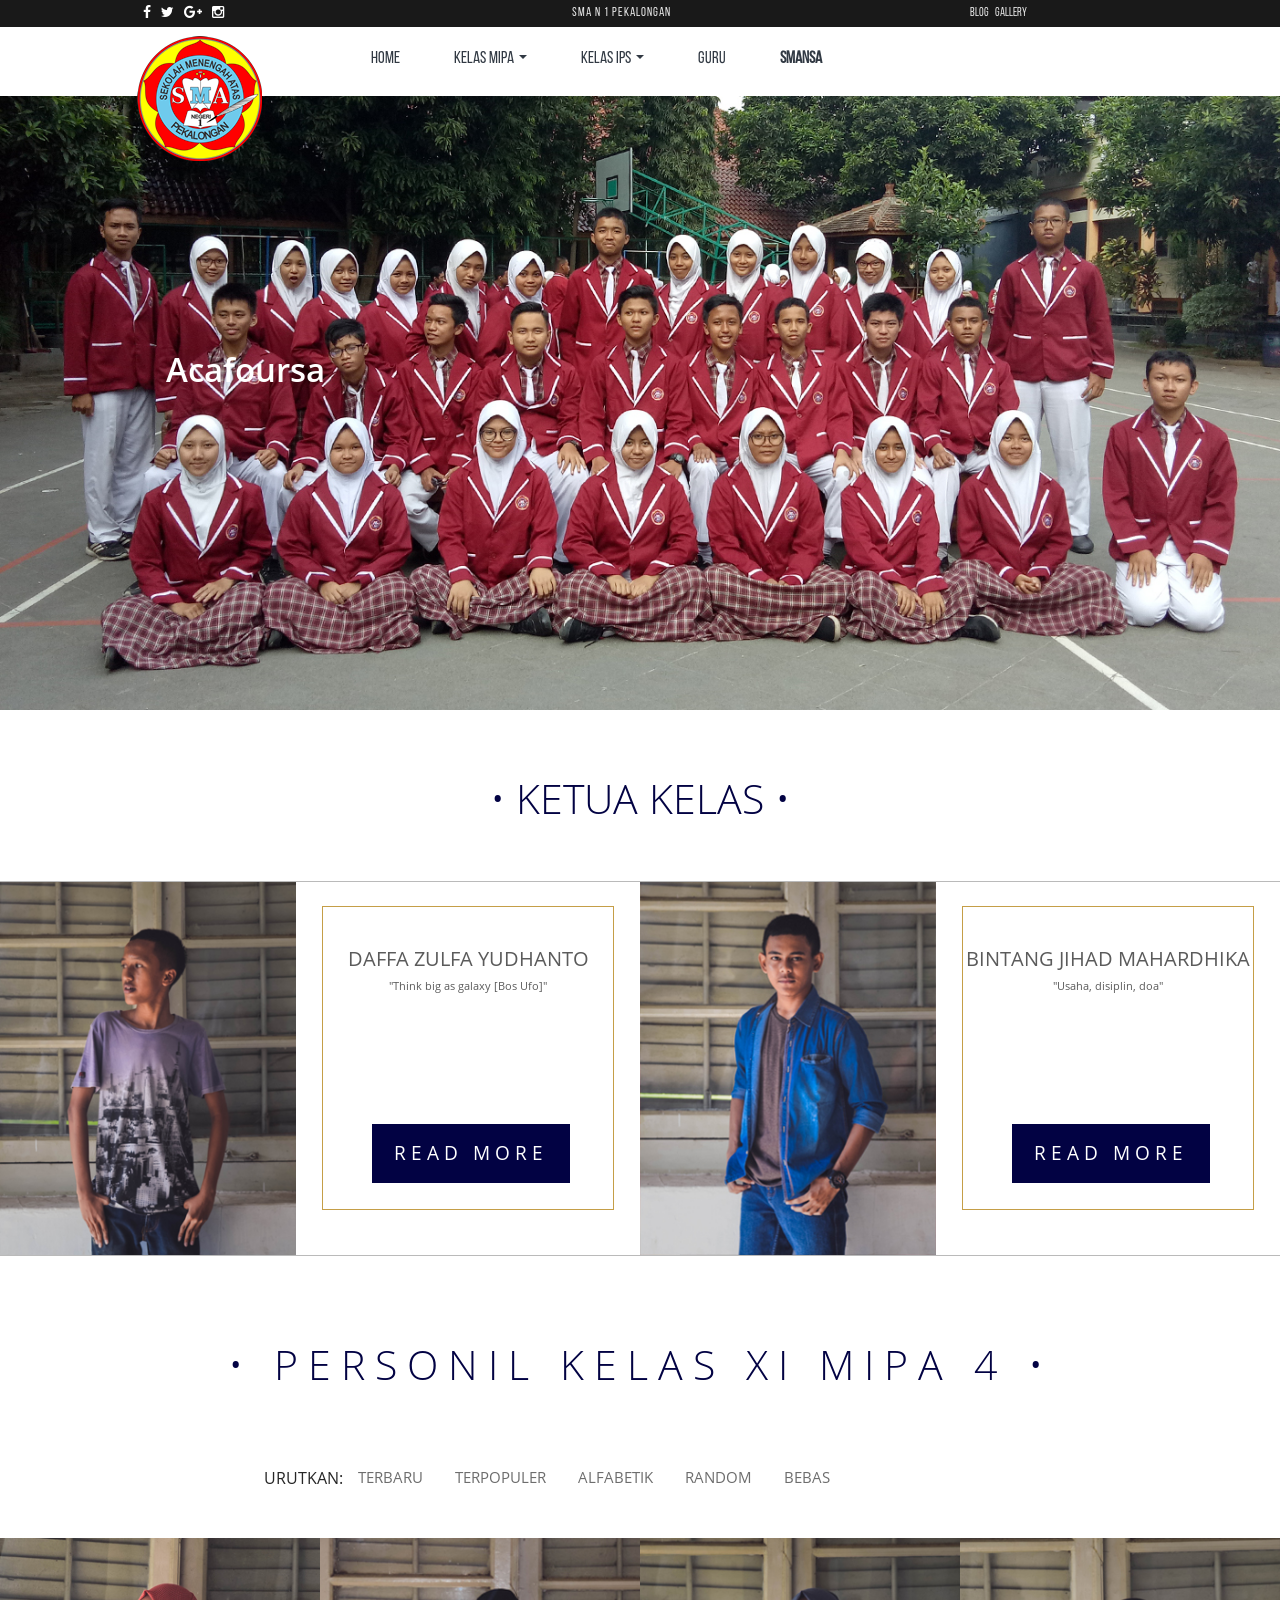
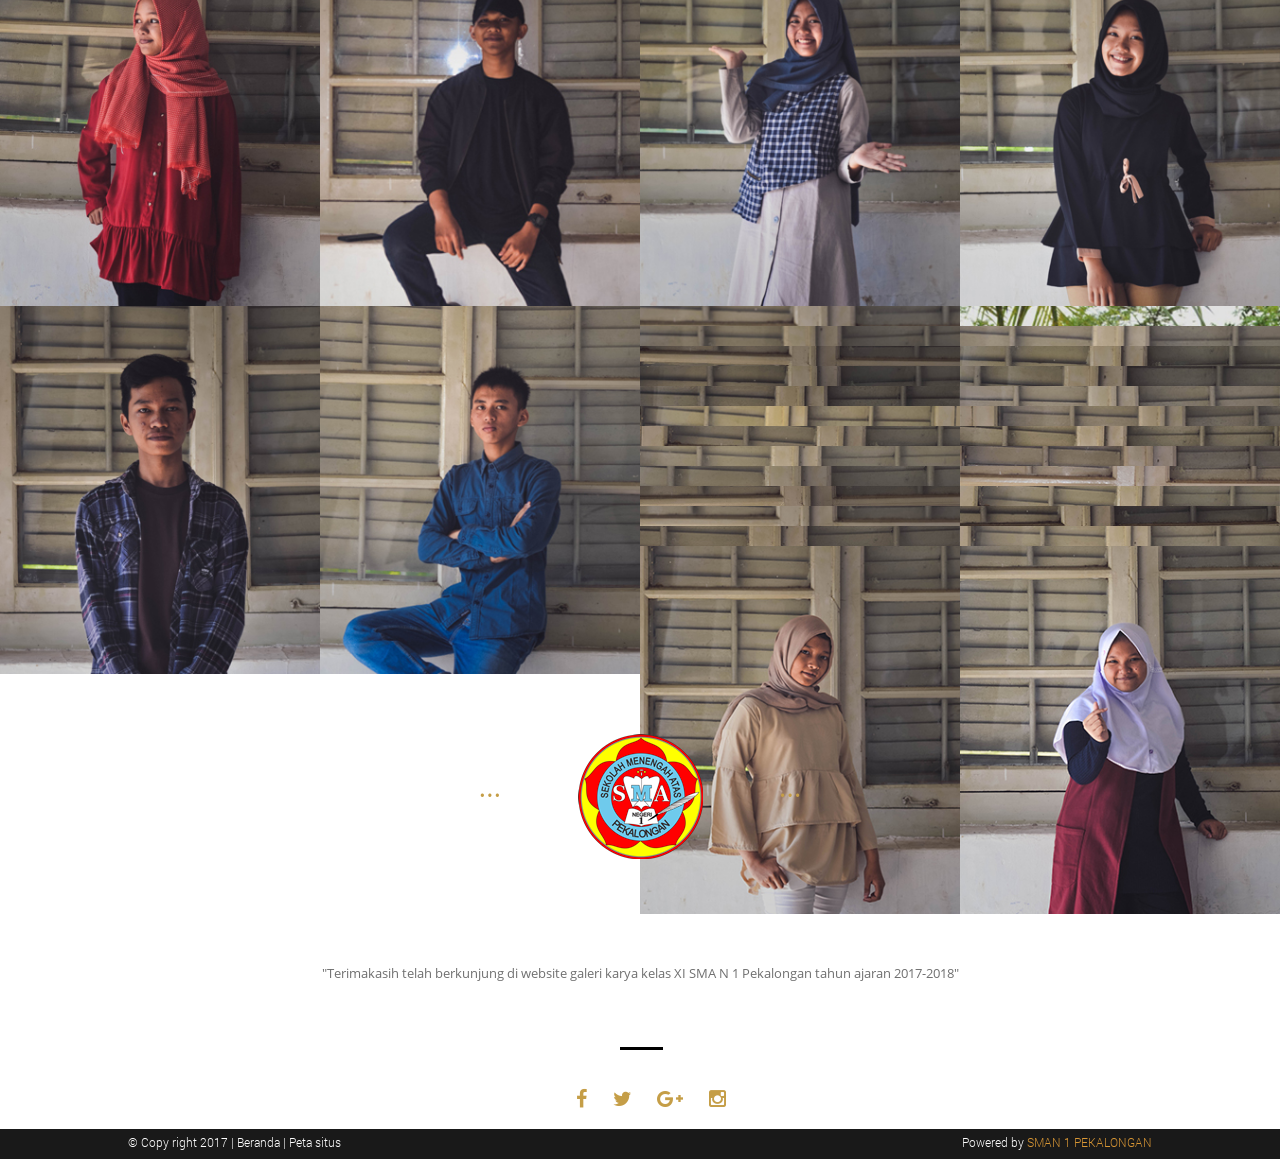
<file: index.html>
<!doctype html>
<html>
<head>
	<meta charset="UTF-8">
	<title>Kelas XI Tahun Ajaran 2017-2018</title>
	<meta name="description" content="Scarica gratis il nostro Template HTML/CSS GARAGE. Se avete bisogno di un design per il vostro sito web GARAGE può fare per voi. Web Domus Italia">
	<meta name="author" content="Web Domus Italia">
	<meta http-equiv="X-UA-Compatible" content="IE=edge,chrome=1">
	<meta name="viewport" content="width=device-width, initial-scale=1.0">
	<link rel="stylesheet" type="text/css" href="source/bootstrap-3.3.6-dist/css/bootstrap.css">
	<link rel="stylesheet" type="text/css" href="source/font-awesome-4.5.0/css/font-awesome.css">
	<link rel="stylesheet" type="text/css" href="style/slider.css">
	<link rel="stylesheet" type="text/css" href="style/mystyle.css">
</head>
<body>
<!-- Header -->
<div class="allcontain">
	<div class="header">
			<ul class="socialicon">
				<li><a href="http://fb.com/SMAN1PEKALONGAN"><i class="fa fa-facebook"></i></a></li>
				<li><a href="http://twitter.com/sma1pekalongan"><i class="fa fa-twitter"></i></a></li>
				<li><a href="https://plus.google.com/118316240123900921011"><i class="fa fa-google-plus"></i></a></li>
				<li><a href="http://instagram.com/sma1pekalongan"><i class="fa fa-instagram"></i></a></li>
			</ul>
			<ul class="givusacall">
				<li>SMA N 1 PEKALONGAN </li>
			</ul>
			<ul class="logreg">
				<li><a href="http://web.isengrapher.com">Blog </a> </li>
				<li><a href="http://gallery.isengrapher.com"><span class="gallery">Gallery</span></a></li>
			</ul>
	</div>
	<!-- Navbar Up -->
	<nav class="topnavbar navbar-default topnav">
		<div class="container">
			<div class="navbar-header">
				<button type="button" class="navbar-toggle collapsed toggle-costume" data-toggle="collapse" data-target="#upmenu" aria-expanded="false">
					<span class="sr-only"> Toggle navigaion</span>
					<span class="icon-bar"></span>
					<span class="icon-bar"></span>
					<span class="icon-bar"></span>
				</button>
				<a class="navbar-brand logo" href="#"><img src="image/logo1.png" alt="logo"></a>
			</div>	 
		</div>
		<div class="collapse navbar-collapse" id="upmenu">
			<ul class="nav navbar-nav" id="navbarontop">
				<li class="active"><a href="#">HOME</a> </li>
				<li class="dropdown">
					<a href="#" class="dropdown-toggle"	data-toggle="dropdown" role="button" aria-haspopup="true" aria-expanded="false">KELAS MIPA <span class="caret"></span></a>
					<ul class="dropdown-menu dropdowncostume">
						<li><a href="a1.html">XI MIPA 1</a></li>
						<li><a href="a2.html">XI MIPA 2</a></li>
						<li><a href="a3.html">XI MIPA 3</a></li>
						<li><a href="a4.html">XI MIPA 4</a></li>
						<li><a href="a5.html">XI MIPA 5</a></li>
						<li><a href="a6.html">XI MIPA 6</a></li>
						<li><a href="a7.html">XI MIPA 7</a></li>
					</ul>
				</li>
				<li class="dropdown">
						<a href="#" class="dropdown-toggle" data-toggle="dropdown" role="button" aria-haspopup="true" aria-expanded="false">KELAS IPS <span class="caret"></span></a>
						<ul class="dropdown-menu dropdowncostume">
							<li><a href="s1.html">XI IPS 1</a></li>
							<li><a href="s2.html">XI IPS 2</a></li>
						
						</ul>
				</li>
				<li>
					<a href="http://sma1pekalongan.sch.id/guru">GURU</a>
 
				</li>
				<li>
				<a href="http://sma1pekalongan.sch.id"><b>SMANSA</b></a>
				</li>
			</ul>
		</div>
	</nav>
</div>
<!--_______________________________________ Carousel__________________________________ -->
<!-- UNTUK MENGUBAH FOTO SLIDESHOW GUNAKAN FOTO LANDSCAPE DENGAN UKURAN 1403x672 pixel -->

<div class="allcontain">
	<div id="carousel-up" class="carousel slide" data-ride="carousel">
		<div class="carousel-inner " role="listbox">
			<div class="item active">
			   <!-- <video width="1450" height="672" autoplay><source src="image/ex.mp4" type="video/mp4">-->
				<img src="image/gambar1.jpg" alt="gambar">
				<div class="carousel-caption">
					<h2 style="color:white;"> Acafoursa </h2><!-- UNTUK MENGUBAH FOTO SLIDESHOW GUNAKAN FOTO LANDSCAPE DENGAN UKURAN 1403x672 pixel -->
					<p>   <br>
						</p>
				</div>
			 </div>
			 <div class="item">
				<img src="image/gambar2.jpg" alt="gambar">
				<div class="carousel-caption">
					<h2  style="color:white;"> Unity in Diversity </h2><!-- UNTUK MENGUBAH FOTO SLIDESHOW GUNAKAN FOTO LANDSCAPE DENGAN UKURAN 1403x672 pixel -->
						<p> <br>
						</p>
				</div>
			 </div>

<!-- UNTUK MENAMBAHKAN FOTO SLIDE SHOW BIAR LEBIH DARI 3 FOTO COPY PASTE DARI KODE INI SAMPAI KODE PEMBATAS  -->
			 <div class="item">
				<img src="image/gambar3.jpg" alt="gambar">
				<div class="carousel-caption">
					<h2  style="color:black;"> </h2><!-- UNTUK MENGUBAH FOTO SLIDESHOW GUNAKAN FOTO LANDSCAPE DENGAN UKURAN 1403x672 pixel -->
					<p> <br>
						  </p>
				</div>
			 </div>
			 <div class="item">
				<img src="image/gambar4.jpg" alt="gambar">
				<div class="carousel-caption">
					<h2  style="color:black;"> </h2><!-- UNTUK MENGUBAH FOTO SLIDESHOW GUNAKAN FOTO LANDSCAPE DENGAN UKURAN 1403x672 pixel -->
					<p> <br>
						  </p>
				</div>
			 </div>
<!-- INI KODE PEMBATASNYA -->



		</div>
		
	</div>
</div>
<!-- ____________________Featured Section ______________________________--> 
<div class="allcontain">
	<div class="feturedsection">
		<h1 class="text-center">&bullet; KETUA KELAS &bullet;</h1>
	</div>
	<div class="feturedimage">
		<div class="row firstrow">
			<div class="col-lg-6 costumcol colborder1">
				<div class="row costumrow">
					<div class="col-xs-12 col-sm-6 col-md-6 col-lg-6 img1colon">
						<img src="xia4/ketua.png" alt="siswa"> <!-- FOTO SISWA --> <!-- FOTO SISWA -->
					</div>
					<div class="col-xs-12 col-sm-6 col-md-6 col-lg-6 txt1colon ">
						<div class="featurecontant">
							<h1>DAFFA ZULFA YUDHANTO</h1>
							<p>"Think big as galaxy [Bos Ufo]"</p>
							<BR><BR><BR><BR><BR><!--SOSMED KETUA KELAS -->
			 				<div class="bottomsocial1" align="center">
								<a href="#"><i class="fa fa-facebook"></i></a>
								<a href="http://twitter.com/Bosufo30"><i class="fa fa-twitter"></i></a>
								<a href="https://plus.google.com/113058833626562776869"><i class="fa fa-google-plus"></i></a>
								<a href="#"><i class="fa fa-instagram"></i></a>
							</div>
			 				<button id="btnRM" onclick="window.location.href='http://bosufo.000webhostapp.com'">READ MORE</a></button><!-- ganti tulisan isengrapher.com dengan link kalian dengan diawali HTTP:// -->
			 				
						</div>
					</div>
				</div>
			</div>
			<div class="col-lg-6 costumcol colborder2">
				<div class="row costumrow">
					<div class="col-xs-12 col-sm-6 col-md-6 col-lg-6 img2colon">
						<img src="xia4/wakil.jpg" alt="siswa"> <!-- FOTO SISWA -->
					</div>
					<div class="col-xs-12 col-sm-6 col-md-6 col-lg-6 txt1colon ">
						<div class="featurecontant">
							<h1>BINTANG JIHAD MAHARDHIKA</h1>
							<p>"Usaha, disiplin, doa"</p>
							<BR><BR><BR><BR><BR><!--SOSMED KETUA KELAS -->
			 				<div class="bottomsocial1" align="center">
								<a href="#"><i class="fa fa-facebook"></i></a>
								<a href="#"><i class="fa fa-twitter"></i></a>
								<a href="#"><i class="fa fa-google-plus"></i></a>
								<a href="http://www.instagram.com/bintangjihad"><i class="fa fa-instagram"></i></a>
							</div>
			 				<button id="btnRM" onclick="window.location.href='http://bintangjihad.000webhostapp.com'">READ MORE</a></button><!-- ganti tulisan isengrapher.com dengan link kalian dengan diawali  -->
			 				</div>
						</div>
					</div>
				</div>
			</div>
		</div>
	</div>
<!-- ________________________LATEST CARS SECTION _______________________-->
<div class="latestcars" align="center">
	<h1 class="text-center">&bullet; PERSONIL KELAS XI MIPA 4  &bullet;</h1>
	<ul class="nav nav-tabs navbar-left latest-navleft">
		<li role="presentation" class="li-sortby"><span class="sortby">URUTKAN: </span></li>
		<li data-filter=".RECENT" role="presentation"><a href="#mostrecent" class="prcBtnR">TERBARU </a></li>
		<li data-filter=".POPULAR" role="presentation"><a href="#mostpopular" class="prcBtnR">TERPOPULER </a></li>
		<li  role="presentation"><a href="#" class="alphSort">ALFABETIK</a></li>
		<li data-filter=".HPRICE" role="presentation"><a href="#" class="prcBtnH">RANDOM</a></li>
		<li data-filter=".LPRICE" role="presentation"><a href="#" class="prcBtnL">BEBAS</a></li>
		<li id="hideonmobile">
	</ul>
</div>
<br>
<br>
<!-- ________________________Latest Cars Image Thumbnail________________-->
	<div class="grid">
		<div class="row">

<!-- +++++++++ BATAS ATAS DATAS SISWA PERKELAS ++++++++++ -->


<!-- batas masing-masing data siswa -->

			<div class="col-xs-12 col-sm-6 col-md-4 col-lg-3">
				<div class="txthover">
					<img src="xia4/1.jpg" alt="siswa"> <!-- FOTO SISWA --> <!-- FOTO SISWA -->
						<div class="txtcontent">

							<div class="stars">
								<div class="glyphicon glyphicon-star"></div>
								<div class="glyphicon glyphicon-star"></div>
								<div class="glyphicon glyphicon-star"></div>
							</div>
							<div class="simpletxt">
								<h3 class="name">Adiyani Risqi Setiarini</h3>
								<p>"Tertawalah maka seluruh dunia akan ikut tertawa bersamamu. Jangan bersedih, karena kamu hanya akan bersedih sendirian" </p>
	 							<div class="bottomsocial" align="center">
								<a href="http://www.facebook.com/adiyanilove"><i class="fa fa-facebook"></i></a>
								<a href="#"><i class="fa fa-twitter"></i></a>
								<a href="#"><i class="fa fa-google-plus"></i></a>
								<a href="https://www.instagram.com/adiyani_risqi"><i class="fa fa-instagram"></i></a>
							</div>
	 							<button  onclick="window.location.href='http://adiyanirsq.000webhostapp.com'">WEBSITE</button><br> <!-- ganti link edus.web.id dengan link website kalian -->
	 							<p>Klik tombol di atas untuk selengkapnya</p>
							</div>
							<div class="stars2">
								<div class="glyphicon glyphicon-star"></div>
								<div class="glyphicon glyphicon-star"></div>
								<div class="glyphicon glyphicon-star"></div>
							</div>
						</div>
				</div>	 
			</div>
<!-- batas masing-masing data siswa -->

<!-- batas masing-masing data siswa -->

			<div class="col-xs-12 col-sm-6 col-md-4 col-lg-3">
				<div class="txthover">
					<img src="xia4/2.jpg" alt="siswa"> <!-- FOTO SISWA --> <!-- FOTO SISWA -->
						<div class="txtcontent">
							<div class="stars">
								<div class="glyphicon glyphicon-star"></div>
								<div class="glyphicon glyphicon-star"></div>
								<div class="glyphicon glyphicon-star"></div>
							</div>
							<div class="simpletxt">
								<h3 class="name">Adji Nurmuhammad Yuzak</h3>
								<p>"Akulah cinta, kalian semua mencari cinta. ecie" </p>
	 							<div class="bottomsocial" align="center">
								<a href="https://www.facebook.com/adji.yuzak"><i class="fa fa-facebook"></i></a>
								<a href="#"><i class="fa fa-twitter"></i></a>
								<a href="#"><i class="fa fa-google-plus"></i></a>
								<a href="https://www.instagram.com/adji.yzk/"><i class="fa fa-instagram"></i></a>
							</div>
	 							<button  onclick="window.location.href='http://yuzakadj.000webhostapp.com'">WEBSITE</button><br> <!-- ganti link edus.web.id dengan link website kalian -->
	 							<p>Klik tombol di atas untuk selengkapnya</p>
							</div>
							<div class="stars2">
								<div class="glyphicon glyphicon-star"></div>
								<div class="glyphicon glyphicon-star"></div>
								<div class="glyphicon glyphicon-star"></div>
							</div>
						</div>
				</div>	 
			</div>
<!-- batas masing-masing data siswa -->

<!-- batas masing-masing data siswa -->

			<div class="col-xs-12 col-sm-6 col-md-4 col-lg-3">
				<div class="txthover">
					<img src="xia4/3.jpg" alt="siswa"> <!-- FOTO SISWA --> <!-- FOTO SISWA -->
						<div class="txtcontent">
							<div class="stars">
								<div class="glyphicon glyphicon-star"></div>
								<div class="glyphicon glyphicon-star"></div>
								<div class="glyphicon glyphicon-star"></div>
							</div>
							<div class="simpletxt">
								<h3 class="name">Alya Zahratul Anas</h3>
								<p>"Hidup bukan tentang mendapatkan apa yang kamu inginkan, tapi tentang menghargai apa yang kamu miliki, dan sabar menanti apa yang akan menghampiri" </p>
	 							<div class="bottomsocial" align="center">
								<a href="#"><i class="fa fa-facebook"></i></a>
								<a href="#"><i class="fa fa-twitter"></i></a>
								<a href="#"><i class="fa fa-google-plus"></i></a>
								<a href="https://www.instagram.com/alya_zahnas/"><i class="fa fa-instagram"></i></a>
							</div>
	 							<button  onclick="window.location.href='http://inginpuitis.000webhostapp.com'">WEBSITE</button><br> <!-- ganti link edus.web.id dengan link website kalian -->
	 							<p>Klik tombol di atas untuk selengkapnya</p>
							</div>
							<div class="stars2">
								<div class="glyphicon glyphicon-star"></div>
								<div class="glyphicon glyphicon-star"></div>
								<div class="glyphicon glyphicon-star"></div>
							</div>
						</div>
				</div>	 
			</div>
<!-- batas masing-masing data siswa -->

<!-- batas masing-masing data siswa -->

			<div class="col-xs-12 col-sm-6 col-md-4 col-lg-3">
				<div class="txthover">
					<img src="xia4/4.jpg" alt="siswa"> <!-- FOTO SISWA --> <!-- FOTO SISWA -->
						<div class="txtcontent">
							<div class="stars">
								<div class="glyphicon glyphicon-star"></div>
								<div class="glyphicon glyphicon-star"></div>
								<div class="glyphicon glyphicon-star"></div>
							</div>
							<div class="simpletxt">
								<h3 class="name">Anisa Rahmawati</h3>
								<p>"Bukan kesulitan yang membuat kita takut, tapi ketakutan yang membuat kita sulit, karena itu jangan pernah mencoba untuk menyerah, dan jangan pernah menyerah untuk mencoba" </p>
	 							<div class="bottomsocial" align="center">
								<a href="https://web.facebook.com/anxsa.erh"><i class="fa fa-facebook"></i></a>
								<a href="https://twitter.com/anisagrd"><i class="fa fa-twitter"></i></a>
								<a href="https://plus.google.com/u/0/115709669985382370037"><i class="fa fa-google-plus"></i></a>
								<a href="https://www.instagram.com/anisa.grd/"><i class="fa fa-instagram"></i></a>
							</div>
	 							<button  onclick="window.location.href='http://anisagrd.000webhostapp.com'">WEBSITE</button><br> <!-- ganti link edus.web.id dengan link website kalian -->
	 							<p>Klik tombol di atas untuk selengkapnya</p>
							</div>
							<div class="stars2">
								<div class="glyphicon glyphicon-star"></div>
								<div class="glyphicon glyphicon-star"></div>
								<div class="glyphicon glyphicon-star"></div>
							</div>
						</div>
				</div>	 
			</div>
<!-- batas masing-masing data siswa -->

<!-- batas masing-masing data siswa -->

			<div class="col-xs-12 col-sm-6 col-md-4 col-lg-3">
				<div class="txthover">
					<img src="xia4/5.jpg" alt="siswa"> <!-- FOTO SISWA --> <!-- FOTO SISWA -->
						<div class="txtcontent">
							<div class="stars">
								<div class="glyphicon glyphicon-star"></div>
								<div class="glyphicon glyphicon-star"></div>
								<div class="glyphicon glyphicon-star"></div>
							</div>
							<div class="simpletxt">
								<h3 class="name">Aprilia Ogi Damara</h3>
								<p>" ... And He is with you wherever you are [57:4]" </p>
	 							<div class="bottomsocial" align="center">
								<a href="#"><i class="fa fa-facebook"></i></a>
								<a href="#"><i class="fa fa-twitter"></i></a>
								<a href="#"><i class="fa fa-google-plus"></i></a>
								<a href="https://instagram.com/Ogi_damara"><i class="fa fa-instagram"></i></a>
							</div>
	 							<button  onclick="window.location.href='http://ogidamara.000webhostapp.com'">WEBSITE</button><br> <!-- ganti link edus.web.id dengan link website kalian -->
	 							<p>Klik tombol di atas untuk selengkapnya</p>
							</div>
							<div class="stars2">
								<div class="glyphicon glyphicon-star"></div>
								<div class="glyphicon glyphicon-star"></div>
								<div class="glyphicon glyphicon-star"></div>
							</div>
						</div>
				</div>	 
			</div>
<!-- batas masing-masing data siswa -->

<!-- batas masing-masing data siswa -->

			<div class="col-xs-12 col-sm-6 col-md-4 col-lg-3">
				<div class="txthover">
					<img src="xia4/6.jpg" alt="siswa"> <!-- FOTO SISWA --> <!-- FOTO SISWA -->
						<div class="txtcontent">
							<div class="stars">
								<div class="glyphicon glyphicon-star"></div>
								<div class="glyphicon glyphicon-star"></div>
								<div class="glyphicon glyphicon-star"></div>
							</div>
							<div class="simpletxt">
								<h3 class="name">Bima Laksana</h3>
								<p>"Bersama kesulitan ada kemudahan" </p>
	 							<div class="bottomsocial" align="center">
								<a href="https://web.facebook.com/hiu.biru.10"><i class="fa fa-facebook"></i></a>
								<a href="#"><i class="fa fa-twitter"></i></a>
								<a href="#"><i class="fa fa-google-plus"></i></a>
								<a href="https://www.instagram.com/1laksana9/"><i class="fa fa-instagram"></i></a>
							</div>
	 							<button  onclick="window.location.href='http://laksanabima19.000webhostapp.com/index.html'">WEBSITE</button><br> <!-- ganti link edus.web.id dengan link website kalian -->
	 							<p>Klik tombol di atas untuk selengkapnya</p>
							</div>
							<div class="stars2">
								<div class="glyphicon glyphicon-star"></div>
								<div class="glyphicon glyphicon-star"></div>
								<div class="glyphicon glyphicon-star"></div>
							</div>
						</div>
				</div>	 
			</div>
<!-- batas masing-masing data siswa -->

<!-- batas masing-masing data siswa -->

			<div class="col-xs-12 col-sm-6 col-md-4 col-lg-3">
				<div class="txthover">
					<img src="xia4/7.png" alt="siswa"> <!-- FOTO SISWA --> <!-- FOTO SISWA -->
						<div class="txtcontent">
							<div class="stars">
								<div class="glyphicon glyphicon-star"></div>
								<div class="glyphicon glyphicon-star"></div>
								<div class="glyphicon glyphicon-star"></div>
							</div>
							<div class="simpletxt">
								<h3 class="name">Bintang Jihad Mahardhika</h3>
								<p>"Usaha, disiplin, doa" </p>
	 							<div class="bottomsocial" align="center">
								<a href="#"><i class="fa fa-facebook"></i></a>
								<a href="#"><i class="fa fa-twitter"></i></a>
								<a href="#"><i class="fa fa-google-plus"></i></a>
								<a href="http://instagram.com/bintangjihad"><i class="fa fa-instagram"></i></a>
							</div>
	 							<button  onclick="window.location.href='http://bintangjihad.000webhostapp.com'">WEBSITE</button><br> <!-- ganti link edus.web.id dengan link website kalian -->
	 							<p>Klik tombol di atas untuk selengkapnya</p>
							</div>
							<div class="stars2">
								<div class="glyphicon glyphicon-star"></div>
								<div class="glyphicon glyphicon-star"></div>
								<div class="glyphicon glyphicon-star"></div>
							</div>
						</div>
				</div>	 
			</div>
<!-- batas masing-masing data siswa -->

<!-- batas masing-masing data siswa -->

			<div class="col-xs-12 col-sm-6 col-md-4 col-lg-3">
				<div class="txthover">
					<img src="xia4/8.jpg" alt="siswa"> <!-- FOTO SISWA --> <!-- FOTO SISWA -->
						<div class="txtcontent">
							<div class="stars">
								<div class="glyphicon glyphicon-star"></div>
								<div class="glyphicon glyphicon-star"></div>
								<div class="glyphicon glyphicon-star"></div>
							</div>
							<div class="simpletxt">
								<h3 class="name">Brillian Ravi Alvriano</h3>
								<p>"Hidup butuh proses" </p>
	 							<div class="bottomsocial" align="center">
								<a href="#"><i class="fa fa-facebook"></i></a>
								<a href="#"><i class="fa fa-twitter"></i></a>
								<a href="#"><i class="fa fa-google-plus"></i></a>
								<a href="https://instagram.com/brillianravi"><i class="fa fa-instagram"></i></a>
							</div>
	 							<button  onclick="window.location.href='http://brillianravi09.000webhostapp.com'">WEBSITE</button><br> <!-- ganti link edus.web.id dengan link website kalian -->
	 							<p>Klik tombol di atas untuk selengkapnya</p>
							</div>
							<div class="stars2">
								<div class="glyphicon glyphicon-star"></div>
								<div class="glyphicon glyphicon-star"></div>
								<div class="glyphicon glyphicon-star"></div>
							</div>
						</div>
				</div>	 
			</div>
<!-- batas masing-masing data siswa -->

<!-- batas masing-masing data siswa -->

			<div class="col-xs-12 col-sm-6 col-md-4 col-lg-3">
				<div class="txthover">
					<img src="xia4/9.jpg" alt="siswa"> <!-- FOTO SISWA --> <!-- FOTO SISWA -->
						<div class="txtcontent">
							<div class="stars">
								<div class="glyphicon glyphicon-star"></div>
								<div class="glyphicon glyphicon-star"></div>
								<div class="glyphicon glyphicon-star"></div>
							</div>
							<div class="simpletxt">
								<h3 class="name">Daffa Zulfa Yudhanto</h3>
								<p>"Think big as galaxy [Bos Ufo]" </p>
	 							<div class="bottomsocial" align="center">
								<a href="#"><i class="fa fa-facebook"></i></a>
								<a href="http://twitter.com/Bosufo30"><i class="fa fa-twitter"></i></a>
								<a href="https://plus.google.com/113058833626562776869"><i class="fa fa-google-plus"></i></a>
								<a href="#"><i class="fa fa-instagram"></i></a>
							</div>
	 							<button  onclick="window.location.href='http://bosufo.000webhostapp.com'">WEBSITE</button><br> <!-- ganti link edus.web.id dengan link website kalian -->
	 							<p>Klik tombol di atas untuk selengkapnya</p>
							</div>
							<div class="stars2">
								<div class="glyphicon glyphicon-star"></div>
								<div class="glyphicon glyphicon-star"></div>
								<div class="glyphicon glyphicon-star"></div>
							</div>
						</div>
				</div>	 
			</div>
<!-- batas masing-masing data siswa -->

<!-- batas masing-masing data siswa -->

			<div class="col-xs-12 col-sm-6 col-md-4 col-lg-3">
				<div class="txthover">
					<img src="xia4/10.jpg" alt="siswa"> <!-- FOTO SISWA --> <!-- FOTO SISWA -->
						<div class="txtcontent">
							<div class="stars">
								<div class="glyphicon glyphicon-star"></div>
								<div class="glyphicon glyphicon-star"></div>
								<div class="glyphicon glyphicon-star"></div>
							</div>
							<div class="simpletxt">
								<h3 class="name">Dian Marta Khaerani</h3>
								<p>"Tidak peduli seberapa berat keadaanya, jika kita melewatinya dengan bahagia, pada akhirnya itu pasti seru." </p>
	 							<div class="bottomsocial" align="center">
								<a href="#"><i class="fa fa-facebook"></i></a>
								<a href="#"><i class="fa fa-twitter"></i></a>
								<a href="#"><i class="fa fa-google-plus"></i></a>
								<a href="https://www.instagram.com/dianmartakh"><i class="fa fa-instagram"></i></a>
							</div>
	 							<button  onclick="window.location.href='http://martadian.000webhostapp.com'">WEBSITE</button><br> <!-- ganti link edus.web.id dengan link website kalian -->
	 							<p>Klik tombol di atas untuk selengkapnya</p>
							</div>
							<div class="stars2">
								<div class="glyphicon glyphicon-star"></div>
								<div class="glyphicon glyphicon-star"></div>
								<div class="glyphicon glyphicon-star"></div>
							</div>
						</div>
				</div>	 
			</div>
<!-- batas masing-masing data siswa -->

<!-- batas masing-masing data siswa -->

			<div class="col-xs-12 col-sm-6 col-md-4 col-lg-3">
				<div class="txthover">
					<img src="xia4/11.jpg" alt="siswa"> <!-- FOTO SISWA --> <!-- FOTO SISWA -->
						<div class="txtcontent">
							<div class="stars">
								<div class="glyphicon glyphicon-star"></div>
								<div class="glyphicon glyphicon-star"></div>
								<div class="glyphicon glyphicon-star"></div>
							</div>
							<div class="simpletxt">
								<h3 class="name">Dita Riski Khasanah</h3>
								<p>"Bermimpilah selagi bisa bermimpi. Setelah itu bangun. karena seindah apapun mimpi tetaplah mimpi" </p>
	 							<div class="bottomsocial" align="center">
								<a href="http://www.facebook.com/ditariski.riski"><i class="fa fa-facebook"></i></a>
								<a href="#"><i class="fa fa-twitter"></i></a>
								<a href="#"><i class="fa fa-google-plus"></i></a>
								<a href="http://www.instagram.com/diitaakk_"><i class="fa fa-instagram"></i></a>
							</div>
	 							<button  onclick="window.location.href='http://ditariski2601.000webhostapp.com'">WEBSITE</button><br> <!-- ganti link edus.web.id dengan link website kalian -->
	 							<p>Klik tombol di atas untuk selengkapnya</p>
							</div>
							<div class="stars2">
								<div class="glyphicon glyphicon-star"></div>
								<div class="glyphicon glyphicon-star"></div>
								<div class="glyphicon glyphicon-star"></div>
							</div>
						</div>
				</div>	 
			</div>
<!-- batas masing-masing data siswa -->

<!-- batas masing-masing data siswa -->

			<div class="col-xs-12 col-sm-6 col-md-4 col-lg-3">
				<div class="txthover">
					<img src="xia4/12.jpg" alt="siswa"> <!-- FOTO SISWA --> <!-- FOTO SISWA -->
						<div class="txtcontent">
							<div class="stars">
								<div class="glyphicon glyphicon-star"></div>
								<div class="glyphicon glyphicon-star"></div>
								<div class="glyphicon glyphicon-star"></div>
							</div>
							<div class="simpletxt">
								<h3 class="name">Faradziba Az Zahra</h3>
								<p>"Kamu tidak perlu memiliki segalanya, bersyukurlah atas apa yang kamu miliki." </p>
	 							<div class="bottomsocial" align="center">
								<a href="https://web.facebook.com/faradziba.azzahra.9"><i class="fa fa-facebook"></i></a>
								<a href="http://www.twitter.com/Faradziba15"><i class="fa fa-twitter"></i></a>
								<a href="#"><i class="fa fa-google-plus"></i></a>
								<a href="https://www.instagram.com/fardzibaz"><i class="fa fa-instagram"></i></a>
							</div>
	 							<button  onclick="window.location.href='http://shafamendes.000webhostapp.com'">WEBSITE</button><br> <!-- ganti link edus.web.id dengan link website kalian -->
	 							<p>Klik tombol di atas untuk selengkapnya</p>
							</div>
							<div class="stars2">
								<div class="glyphicon glyphicon-star"></div>
								<div class="glyphicon glyphicon-star"></div>
								<div class="glyphicon glyphicon-star"></div>
							</div>
						</div>
				</div>	 
			</div>
<!-- batas masing-masing data siswa -->

<!-- batas masing-masing data siswa -->

			<div class="col-xs-12 col-sm-6 col-md-4 col-lg-3">
				<div class="txthover">
					<img src="xia4/13.jpg" alt="siswa"> <!-- FOTO SISWA --> <!-- FOTO SISWA -->
						<div class="txtcontent">
							<div class="stars">
								<div class="glyphicon glyphicon-star"></div>
								<div class="glyphicon glyphicon-star"></div>
								<div class="glyphicon glyphicon-star"></div>
							</div>
							<div class="simpletxt">
								<h3 class="name">Farah Farhatussho Imah</h3>
								<p>"Buah tangan paling manis adalah momen indah yang diabadikan, karena tidak ada pengalaman yang dapat dibeli" </p>
	 							<div class="bottomsocial" align="center">
								<a href="https://www.facebook.com/farah.soimah"><i class="fa fa-facebook"></i></a>
								<a href="#"><i class="fa fa-twitter"></i></a>
								<a href="#"><i class="fa fa-google-plus"></i></a>
								<a href="https://www.instagram.com/farahtusshm"><i class="fa fa-instagram"></i></a>
							</div>
	 							<button  onclick="window.location.href='http://jilorue.000webhostapp.com'">WEBSITE</button><br> <!-- ganti link edus.web.id dengan link website kalian -->
	 							<p>Klik tombol di atas untuk selengkapnya</p>
							</div>
							<div class="stars2">
								<div class="glyphicon glyphicon-star"></div>
								<div class="glyphicon glyphicon-star"></div>
								<div class="glyphicon glyphicon-star"></div>
							</div>
						</div>
				</div>	 
			</div>
<!-- batas masing-masing data siswa -->

<!-- batas masing-masing data siswa -->

			<div class="col-xs-12 col-sm-6 col-md-4 col-lg-3">
				<div class="txthover">
					<img src="xia4/14.jpg" alt="siswa"> <!-- FOTO SISWA --> <!-- FOTO SISWA -->
						<div class="txtcontent">
							<div class="stars">
								<div class="glyphicon glyphicon-star"></div>
								<div class="glyphicon glyphicon-star"></div>
								<div class="glyphicon glyphicon-star"></div>
							</div>
							<div class="simpletxt">
								<h3 class="name">Farhan Hilmy</h3>
								<p>"For God's Sake" </p>
	 							<div class="bottomsocial" align="center">
								<a href="#"><i class="fa fa-facebook"></i></a>
								<a href="#"><i class="fa fa-twitter"></i></a>
								<a href="#"><i class="fa fa-google-plus"></i></a>
								<a href="#"><i class="fa fa-instagram"></i></a>
							</div>
	 							<button  onclick="window.location.href='http://farhanhilmy123pkl.000webhostapp.com'">WEBSITE</button><br> <!-- ganti link edus.web.id dengan link website kalian -->
	 							<p>Klik tombol di atas untuk selengkapnya</p>
							</div>
							<div class="stars2">
								<div class="glyphicon glyphicon-star"></div>
								<div class="glyphicon glyphicon-star"></div>
								<div class="glyphicon glyphicon-star"></div>
							</div>
						</div>
				</div>	 
			</div>
<!-- batas masing-masing data siswa -->

<!-- batas masing-masing data siswa -->

			<div class="col-xs-12 col-sm-6 col-md-4 col-lg-3">
				<div class="txthover">
					<img src="xia4/15.jpg" alt="siswa"> <!-- FOTO SISWA --> <!-- FOTO SISWA -->
						<div class="txtcontent">
							<div class="stars">
								<div class="glyphicon glyphicon-star"></div>
								<div class="glyphicon glyphicon-star"></div>
								<div class="glyphicon glyphicon-star"></div>
							</div>
							<div class="simpletxt">
								<h3 class="name">Ganang Aditya Pratama</h3>
								<p>"Menggunakan hati terdapat suatu peristiwa dapat memberikan makna yang lebih." </p>
	 							<div class="bottomsocial" align="center">
								<a href="#"><i class="fa fa-facebook"></i></a>
								<a href="#"><i class="fa fa-twitter"></i></a>
								<a href="https://plus.google.com/+adityapratamaganang"><i class="fa fa-google-plus"></i></a>
								<a href="#"><i class="fa fa-instagram"></i></a>
							</div>
	 							<button  onclick="window.location.href='http://www.musikfuralle.tk'">WEBSITE</button><br> <!-- ganti link edus.web.id dengan link website kalian -->
	 							<p>Klik tombol di atas untuk selengkapnya</p>
							</div>
							<div class="stars2">
								<div class="glyphicon glyphicon-star"></div>
								<div class="glyphicon glyphicon-star"></div>
								<div class="glyphicon glyphicon-star"></div>
							</div>
						</div>
				</div>	 
			</div>
<!-- batas masing-masing data siswa -->

<!-- batas masing-masing data siswa -->

			<div class="col-xs-12 col-sm-6 col-md-4 col-lg-3">
				<div class="txthover">
					<img src="xia4/16.jpg" alt="siswa"> <!-- FOTO SISWA --> <!-- FOTO SISWA -->
						<div class="txtcontent">
							<div class="stars">
								<div class="glyphicon glyphicon-star"></div>
								<div class="glyphicon glyphicon-star"></div>
								<div class="glyphicon glyphicon-star"></div>
							</div>
							<div class="simpletxt">
								<h3 class="name">Ganesh Jatu Maharsi</h3>
								<p>"Belajarlah menyukai apa yang kamu tidak sukai." </p>
	 							<div class="bottomsocial" align="center">
								<a href="https://www.facebook.com/nggilani.nemen"><i class="fa fa-facebook"></i></a>
								<a href="#"><i class="fa fa-twitter"></i></a>
								<a href="#"><i class="fa fa-google-plus"></i></a>
								<a href="https://www.instagram.com/djatoe555"><i class="fa fa-instagram"></i></a>
							</div>
	 							<button  onclick="window.location.href='https://countrysidedjtoe.000webhostapp.com/'">WEBSITE</button><br> <!-- ganti link edus.web.id dengan link website kalian -->
	 							<p>Klik tombol di atas untuk selengkapnya</p>
							</div>
							<div class="stars2">
								<div class="glyphicon glyphicon-star"></div>
								<div class="glyphicon glyphicon-star"></div>
								<div class="glyphicon glyphicon-star"></div>
							</div>
						</div>
				</div>	 
			</div>
<!-- batas masing-masing data siswa -->

<!-- batas masing-masing data siswa -->

			<div class="col-xs-12 col-sm-6 col-md-4 col-lg-3">
				<div class="txthover">
					<img src="xia4/17.jpg" alt="siswa"> <!-- FOTO SISWA --> <!-- FOTO SISWA -->
						<div class="txtcontent">
							<div class="stars">
								<div class="glyphicon glyphicon-star"></div>
								<div class="glyphicon glyphicon-star"></div>
								<div class="glyphicon glyphicon-star"></div>
							</div>
							<div class="simpletxt">
								<h3 class="name">Hasna Azzahra</h3>
								<p>"Hidup mulia atau mati syahid!" </p>
	 							<div class="bottomsocial" align="center">
								<a href="https://www.facebook.com/Haszahraa/"><i class="fa fa-facebook"></i></a>
								<a href="#"><i class="fa fa-twitter"></i></a>
								<a href="#"><i class="fa fa-google-plus"></i></a>
								<a href="https://www.instagram.com/araahasn/"><i class="fa fa-instagram"></i></a>
							</div>
	 							<button  onclick="window.location.href='http://azzahrahas.000webhostapp.com'">WEBSITE</button><br> <!-- ganti link edus.web.id dengan link website kalian -->
	 							<p>Klik tombol di atas untuk selengkapnya</p>
							</div>
							<div class="stars2">
								<div class="glyphicon glyphicon-star"></div>
								<div class="glyphicon glyphicon-star"></div>
								<div class="glyphicon glyphicon-star"></div>
							</div>
						</div>
				</div>	 
			</div>
<!-- batas masing-masing data siswa -->

<!-- batas masing-masing data siswa -->

			<div class="col-xs-12 col-sm-6 col-md-4 col-lg-3">
				<div class="txthover">
					<img src="xia4/18.jpg" alt="siswa"> <!-- FOTO SISWA --> <!-- FOTO SISWA -->
						<div class="txtcontent">
							<div class="stars">
								<div class="glyphicon glyphicon-star"></div>
								<div class="glyphicon glyphicon-star"></div>
								<div class="glyphicon glyphicon-star"></div>
							</div>
							<div class="simpletxt">
								<h3 class="name">Luthfi Mahdavikia Zakii</h3>
								<p>"Man Saara Ala Darbi Washala" </p>
	 							<div class="bottomsocial" align="center">
								<a href="https://www.facebook.com/luthfimahdavikia.zakii"><i class="fa fa-facebook"></i></a>
								<a href="#"><i class="fa fa-twitter"></i></a>
								<a href="#"><i class="fa fa-google-plus"></i></a>
								<a href="https://www.instagram.com/luthfizakii"><i class="fa fa-instagram"></i></a>
							</div>
	 							<button  onclick="window.location.href='http://vickyzakii.000webhostapp.com'">WEBSITE</button><br> <!-- ganti link edus.web.id dengan link website kalian -->
	 							<p>Klik tombol di atas untuk selengkapnya</p>
							</div>
							<div class="stars2">
								<div class="glyphicon glyphicon-star"></div>
								<div class="glyphicon glyphicon-star"></div>
								<div class="glyphicon glyphicon-star"></div>
							</div>
						</div>
				</div>	 
			</div>
<!-- batas masing-masing data siswa -->

<!-- batas masing-masing data siswa -->

			<div class="col-xs-12 col-sm-6 col-md-4 col-lg-3">
				<div class="txthover">
					<img src="xia4/19.jpg" alt="siswa"> <!-- FOTO SISWA --> <!-- FOTO SISWA -->
						<div class="txtcontent">
							<div class="stars">
								<div class="glyphicon glyphicon-star"></div>
								<div class="glyphicon glyphicon-star"></div>
								<div class="glyphicon glyphicon-star"></div>
							</div>
							<div class="simpletxt">
								<h3 class="name">Maimunatus Sa'diyyah</h3>
								<p>"Usaha maksimal, doa maksimal, dan yang terakhir tawakkal" </p>
	 							<div class="bottomsocial" align="center">
								<a href="#"><i class="fa fa-facebook"></i></a>
								<a href="#"><i class="fa fa-twitter"></i></a>
								<a href="#"><i class="fa fa-google-plus"></i></a>
								<a href="http://www.instagram.com/munatssdyyh"><i class="fa fa-instagram"></i></a>
							</div>
	 							<button  onclick="window.location.href='http://munatssdyyh.000webhostapp.com'">WEBSITE</button><br> <!-- ganti link edus.web.id dengan link website kalian -->
	 							<p>Klik tombol di atas untuk selengkapnya</p>
							</div>
							<div class="stars2">
								<div class="glyphicon glyphicon-star"></div>
								<div class="glyphicon glyphicon-star"></div>
								<div class="glyphicon glyphicon-star"></div>
							</div>
						</div>
				</div>	 
			</div>
<!-- batas masing-masing data siswa -->

<!-- batas masing-masing data siswa -->

			<div class="col-xs-12 col-sm-6 col-md-4 col-lg-3">
				<div class="txthover">
					<img src="xia4/20.jpg" alt="siswa"> <!-- FOTO SISWA --> <!-- FOTO SISWA -->
						<div class="txtcontent">
							<div class="stars">
								<div class="glyphicon glyphicon-star"></div>
								<div class="glyphicon glyphicon-star"></div>
								<div class="glyphicon glyphicon-star"></div>
							</div>
							<div class="simpletxt">
								<h3 class="name">Meladia Nuza Ilaina</h3>
								<p>"With obstacles and future that can't be known, don't give up!" </p>
	 							<div class="bottomsocial" align="center">
								<a href="#"><i class="fa fa-facebook"></i></a>
								<a href="https://twitter.com/meladia14_"><i class="fa fa-twitter"></i></a>
								<a href="#"><i class="fa fa-google-plus"></i></a>
								<a href="https://www.instagram.com/meladia14"><i class="fa fa-instagram"></i></a>
							</div>
	 							<button  onclick="window.location.href='http://meladianuza14.000webhostapp.com'">WEBSITE</button><br> <!-- ganti link edus.web.id dengan link website kalian -->
	 							<p>Klik tombol di atas untuk selengkapnya</p>
							</div>
							<div class="stars2">
								<div class="glyphicon glyphicon-star"></div>
								<div class="glyphicon glyphicon-star"></div>
								<div class="glyphicon glyphicon-star"></div>
							</div>
						</div>
				</div>	 
			</div>
<!-- batas masing-masing data siswa -->

<!-- batas masing-masing data siswa -->

		<div class="col-xs-12 col-sm-6 col-md-4 col-lg-3">
				<div class="txthover">
					<img src="xia4/21.jpg" alt="siswa"> <!-- FOTO SISWA --> <!-- FOTO SISWA -->
						<div class="txtcontent">
							<div class="stars">
								<div class="glyphicon glyphicon-star"></div>
								<div class="glyphicon glyphicon-star"></div>
								<div class="glyphicon glyphicon-star"></div>
							</div>
							<div class="simpletxt">
								<h3 class="name">Moh. Yusuf</h3>
								<p>"Mencari hal baru untuk dibagikan sebagai Kewajibanku, dan sebagai insan yang berbudi" </p>
	 							<div class="bottomsocial" align="center">
								<a href="http://www.facebook.com/moh.joseph.526"><i class="fa fa-facebook"></i></a>
								<a href="http://www.twitter.com/my6506077"><i class="fa fa-twitter"></i></a>
								<a href="https://plus.google.com/104603751340354555822"><i class="fa fa-google-plus"></i></a>
								<a href="http://www.instagram.com/moh_joseph"><i class="fa fa-instagram"></i></a>
							</div>
	 							<button  onclick="window.location.href='http://kapalperangputih.000webhostapp.com'">WEBSITE</button><br> <!-- ganti link edus.web.id dengan link website kalian -->
	 							<p>Klik tombol di atas untuk selengkapnya</p>
							</div>
							<div class="stars2">
								<div class="glyphicon glyphicon-star"></div>
								<div class="glyphicon glyphicon-star"></div>
								<div class="glyphicon glyphicon-star"></div>
							</div>
						</div>
				</div>	 
			</div>
<!-- batas masing-masing data siswa -->

<!-- 22.batas masing-masing data siswa -->

			<div class="col-xs-12 col-sm-6 col-md-4 col-lg-3">
				<div class="txthover">
					<img src="xia4/22.jpg" alt="siswa"> <!-- FOTO SISWA --> <!-- FOTO SISWA -->
						<div class="txtcontent">
							<div class="stars">
								<div class="glyphicon glyphicon-star"></div>
								<div class="glyphicon glyphicon-star"></div>
								<div class="glyphicon glyphicon-star"></div>
							</div>
							<div class="simpletxt">
								<h3 class="name">Muhammad Gilang Alfian Zain</h3>
								<p>"Jadilah seperti mata air, bila dirimu air yang jernih maka sekitarmu akan bersih. Tapi bila dirimu kotor, sekitarmu juga ikut kotor" </p>
	 							<div class="bottomsocial" align="center">
								<a href="https://www.facebook.com/gilang.a.zain/"><i class="fa fa-facebook"></i></a>
								<a href="https://www.twitter.com/karmacamaleon/"><i class="fa fa-twitter"></i></a>
								<a href="https://plus.google.com/u/0/108128065326619390902/"><i class="fa fa-google-plus"></i></a>
								<a href="https://www.instagram.com/gilang.zain"><i class="fa fa-instagram"></i></a>
							</div>
	 							<button  onclick="window.location.href='http://www.bangzain.tk'">WEBSITE</button><br> <!-- ganti link edus.web.id dengan link website kalian -->
	 							<p>Klik tombol di atas untuk selengkapnya</p>
							</div>
							<div class="stars2">
								<div class="glyphicon glyphicon-star"></div>
								<div class="glyphicon glyphicon-star"></div>
								<div class="glyphicon glyphicon-star"></div>
							</div>
						</div>
				</div>	 
			</div>
<!-- batas masing-masing data siswa -->

<!-- batas masing-masing data siswa -->

			<div class="col-xs-12 col-sm-6 col-md-4 col-lg-3">
				<div class="txthover">
					<img src="xia4/23.jpg" alt="siswa"> <!-- FOTO SISWA --> <!-- FOTO SISWA -->
						<div class="txtcontent">
							<div class="stars">
								<div class="glyphicon glyphicon-star"></div>
								<div class="glyphicon glyphicon-star"></div>
								<div class="glyphicon glyphicon-star"></div>
							</div>
							<div class="simpletxt">
								<h3 class="name">Muhammad Noor Faishal Zakiy</h3>
								<p>"To live is the rarest thing in the world. Most people exist, that is all." </p>
	 							<div class="bottomsocial" align="center">
								<a href="http://www.facebook.com/jariunik"><i class="fa fa-facebook"></i></a>
								<a href="http://www.twitter.com/faishal267A"><i class="fa fa-twitter"></i></a>
								<a href="http://plus.google.com/u/0/116317822473222330104"><i class="fa fa-google-plus"></i></a>
								<a href="http://www.instagram.com/faishalzakiy"><i class="fa fa-instagram"></i></a>
							</div>
	 							<button  onclick="window.location.href='http://neweb.faishalz.ga'">WEBSITE</button><br> <!-- ganti link edus.web.id dengan link website kalian -->
	 							<p>Klik tombol di atas untuk selengkapnya</p>
							</div>
							<div class="stars2">
								<div class="glyphicon glyphicon-star"></div>
								<div class="glyphicon glyphicon-star"></div>
								<div class="glyphicon glyphicon-star"></div>
							</div>
						</div>
				</div>	 
			</div>
<!-- batas masing-masing data siswa -->

<!-- batas masing-masing data siswa -->

			<div class="col-xs-12 col-sm-6 col-md-4 col-lg-3">
				<div class="txthover">
					<img src="xia4/24.jpg" alt="siswa"> <!-- FOTO SISWA --> <!-- FOTO SISWA -->
						<div class="txtcontent">
							<div class="stars">
								<div class="glyphicon glyphicon-star"></div>
								<div class="glyphicon glyphicon-star"></div>
								<div class="glyphicon glyphicon-star"></div>
							</div>
							<div class="simpletxt">
								<h3 class="name">Muhammad Nur Fadli</h3>
								<p>"Inspirasi adalah tamu yang tidak rela mengunjungi orang yang malas, tetapi inspirasi akan datang kepada orang yang mau bekerja keras dan berusaha"</p>
	 							<div class="bottomsocial" align="center">
								<a href="https://web.facebook.com/wolly.van.beethoven"><i class="fa fa-facebook"></i></a>
								<a href="#"><i class="fa fa-twitter"></i></a>
								<a href="#"><i class="fa fa-google-plus"></i></a>
								<a href="https://www.instagram.com/wnfadli"><i class="fa fa-instagram"></i></a>
							</div>
	 							<button  onclick="window.location.href='http://mnfadli.000webhostapp.com'">WEBSITE</button><br> <!-- ganti link edus.web.id dengan link website kalian -->
	 							<p>Klik tombol di atas untuk selengkapnya</p>
							</div>
							<div class="stars2">
								<div class="glyphicon glyphicon-star"></div>
								<div class="glyphicon glyphicon-star"></div>
								<div class="glyphicon glyphicon-star"></div>
							</div>
						</div>
				</div>	 
			</div>
<!-- batas masing-masing data siswa -->

<!-- 25.batas masing-masing data siswa -->

		<div class="col-xs-12 col-sm-6 col-md-4 col-lg-3">
				<div class="txthover">
					<img src="xia4/25.jpg" alt="siswa"> <!-- FOTO SISWA --> <!-- FOTO SISWA -->
						<div class="txtcontent">
							<div class="stars">
								<div class="glyphicon glyphicon-star"></div>
								<div class="glyphicon glyphicon-star"></div>
								<div class="glyphicon glyphicon-star"></div>
							</div>
							<div class="simpletxt">
								<h3 class="name">Nabila Huwaidah</h3>
								<p>"My Life Is Goes On, With Or Without You" </p>
	 							<div class="bottomsocial" align="center">
								<a href="#"><i class="fa fa-facebook"></i></a>
								<a href="#"><i class="fa fa-twitter"></i></a>
								<a href="#"><i class="fa fa-google-plus"></i></a>
								<a href="https://www.instagram.com/nabilahuwaidaa/"><i class="fa fa-instagram"></i></a>
							</div>
	 							<button  onclick="window.location.href='http://nabilahuwaidaa.000webhostapp.com'">WEBSITE</button><br> <!-- ganti link edus.web.id dengan link website kalian -->
	 							<p>Klik tombol di atas untuk selengkapnya</p>
							</div>
							<div class="stars2">
								<div class="glyphicon glyphicon-star"></div>
								<div class="glyphicon glyphicon-star"></div>
								<div class="glyphicon glyphicon-star"></div>
							</div>
						</div>
				</div>	 
			</div>
<!-- batas masing-masing data siswa -->

<!-- 26.batas masing-masing data siswa -->

			<div class="col-xs-12 col-sm-6 col-md-4 col-lg-3">
				<div class="txthover">
					<img src="xia4/26.jpg" alt="siswa"> <!-- FOTO SISWA --> <!-- FOTO SISWA -->
						<div class="txtcontent">
							<div class="stars">
								<div class="glyphicon glyphicon-star"></div>
								<div class="glyphicon glyphicon-star"></div>
								<div class="glyphicon glyphicon-star"></div>
							</div>
							<div class="simpletxt">
								<h3 class="name">Ocsadela Aurellia Putri</h3>
								<p>"Jangan hanya menerima, cobalah untuk memberi." </p>
	 							<div class="bottomsocial" align="center">
								<a href="#"><i class="fa fa-facebook"></i></a>
								<a href="#"><i class="fa fa-twitter"></i></a>
								<a href="#"><i class="fa fa-google-plus"></i></a>
								<a href="https://www.instagram.com/ocsadela/"><i class="fa fa-instagram"></i></a>
							</div>
	 							<button  onclick="window.location.href='http://ocsadelaap29.000webhostapp.com'">WEBSITE</button><br> <!-- ganti link edus.web.id dengan link website kalian -->
	 							<p>Klik tombol di atas untuk selengkapnya</p>
							</div>
							<div class="stars2">
								<div class="glyphicon glyphicon-star"></div>
								<div class="glyphicon glyphicon-star"></div>
								<div class="glyphicon glyphicon-star"></div>
							</div>
						</div>
				</div>	 
			</div>
<!-- batas masing-masing data siswa -->

<!-- 27.batas masing-masing data siswa -->

			<div class="col-xs-12 col-sm-6 col-md-4 col-lg-3">
				<div class="txthover">
					<img src="xia4/27.jpg" alt="siswa"> <!-- FOTO SISWA --> <!-- FOTO SISWA -->
						<div class="txtcontent">
							<div class="stars">
								<div class="glyphicon glyphicon-star"></div>
								<div class="glyphicon glyphicon-star"></div>
								<div class="glyphicon glyphicon-star"></div>
							</div>
							<div class="simpletxt">
								<h3 class="name">Sahilah Alfiah</h3>
								<p>"Jangan lama lama memikirkan apa yang salah. Sebaliknya, fokuslah pada apa yang dikerjakan selanjutnya. Curahkan energi anda untuk bergerak maju mencari jawabannya." </p>
	 							<div class="bottomsocial" align="center">
								<a href="#"><i class="fa fa-facebook"></i></a>
								<a href="#"><i class="fa fa-twitter"></i></a>
								<a href="#"><i class="fa fa-google-plus"></i></a>
								<a href="http://www.instagram.com/shlfiaa"><i class="fa fa-instagram"></i></a>
							</div>
	 							<button  onclick="window.location.href='http://sahilahalfiah.000webhostapp.com'">WEBSITE</button><br> <!-- ganti link edus.web.id dengan link website kalian -->
	 							<p>Klik tombol di atas untuk selengkapnya</p>
							</div>
							<div class="stars2">
								<div class="glyphicon glyphicon-star"></div>
								<div class="glyphicon glyphicon-star"></div>
								<div class="glyphicon glyphicon-star"></div>
							</div>
						</div>
				</div>	 
			</div>
<!-- batas masing-masing data siswa -->

<!-- 28.batas masing-masing data siswa -->

			<div class="col-xs-12 col-sm-6 col-md-4 col-lg-3">
				<div class="txthover">
					<img src="xia4/28.jpg" alt="siswa"> <!-- FOTO SISWA --> <!-- FOTO SISWA -->
						<div class="txtcontent">
							<div class="stars">
								<div class="glyphicon glyphicon-star"></div>
								<div class="glyphicon glyphicon-star"></div>
								<div class="glyphicon glyphicon-star"></div>
							</div>
							<div class="simpletxt">
								<h3 class="name">Salsa Karima Putri</h3>
								<p>"If you don't like me but still watching what i do. Congrats, you've been my fans" </p>
	 							<div class="bottomsocial" align="center">
								<a href="#"><i class="fa fa-facebook"></i></a>
								<a href="#"><i class="fa fa-twitter"></i></a>
								<a href="#"><i class="fa fa-google-plus"></i></a>
								<a href="http://instagram.com/salsakarimaa"><i class="fa fa-instagram"></i></a>
							</div>
	 							<button  onclick="window.location.href='http://salsakp.000webhostapp.com'">WEBSITE</button><br> <!-- ganti link edus.web.id dengan link website kalian -->
	 							<p>Klik tombol di atas untuk selengkapnya</p>
							</div>
							<div class="stars2">
								<div class="glyphicon glyphicon-star"></div>
								<div class="glyphicon glyphicon-star"></div>
								<div class="glyphicon glyphicon-star"></div>
							</div>
						</div>
				</div>	 
			</div>
<!-- batas masing-masing data siswa -->

<!-- 29.batas masing-masing data siswa -->

			<div class="col-xs-12 col-sm-6 col-md-4 col-lg-3">
				<div class="txthover">
					<img src="xia4/29.jpg" alt="siswa"> <!-- FOTO SISWA --> <!-- FOTO SISWA -->
						<div class="txtcontent">
							<div class="stars">
								<div class="glyphicon glyphicon-star"></div>
								<div class="glyphicon glyphicon-star"></div>
								<div class="glyphicon glyphicon-star"></div>
							</div>
							<div class="simpletxt">
								<h3 class="name">Sarah Maulanisa</h3>
								<p>"It's easy to jump when you knew to fall." </p>
	 							<div class="bottomsocial" align="center">
								<a href="#"><i class="fa fa-facebook"></i></a>
								<a href="#"><i class="fa fa-twitter"></i></a>
								<a href="#"><i class="fa fa-google-plus"></i></a>
								<a href="http://www.instagram.com/sarah_mlnsa"><i class="fa fa-instagram"></i></a>
							</div>
	 							<button  onclick="window.location.href='http://sarahmlnsa.000webhostapp.com'">WEBSITE</button><br> <!-- ganti link edus.web.id dengan link website kalian -->
	 							<p>Klik tombol di atas untuk selengkapnya</p>
							</div>
							<div class="stars2">
								<div class="glyphicon glyphicon-star"></div>
								<div class="glyphicon glyphicon-star"></div>
								<div class="glyphicon glyphicon-star"></div>
							</div>
						</div>
				</div>	 
			</div>
<!-- batas masing-masing data siswa -->

<!-- 30.batas masing-masing data siswa -->

			<div class="col-xs-12 col-sm-6 col-md-4 col-lg-3">
				<div class="txthover">
					<img src="xia4/30.jpg" alt="siswa"> <!-- FOTO SISWA --> <!-- FOTO SISWA -->
						<div class="txtcontent">
							<div class="stars">
								<div class="glyphicon glyphicon-star"></div>
								<div class="glyphicon glyphicon-star"></div>
								<div class="glyphicon glyphicon-star"></div>
							</div>
							<div class="simpletxt">
								<h3 class="name">Tianah</h3>
								<p>"Jadilah yang pertama, yang terbaik, atau yang beda" </p>
	 							<div class="bottomsocial" align="center">
								<a href="#"><i class="fa fa-facebook"></i></a>
								<a href="#"><i class="fa fa-twitter"></i></a>
								<a href="#"><i class="fa fa-google-plus"></i></a>
								<a href="http://www.instagram.com/tianah.tianah"><i class="fa fa-instagram"></i></a>
							</div>
	 							<button  onclick="window.location.href='http://tianah24.000webhostapp.com'">WEBSITE</button><br> <!-- ganti link edus.web.id dengan link website kalian -->
	 							<p>Klik tombol di atas untuk selengkapnya</p>
							</div>
							<div class="stars2">
								<div class="glyphicon glyphicon-star"></div>
								<div class="glyphicon glyphicon-star"></div>
								<div class="glyphicon glyphicon-star"></div>
							</div>
						</div>
				</div>	 
			</div>
<!-- batas masing-masing data siswa -->

<!-- 31.batas masing-masing data siswa -->

			<div class="col-xs-12 col-sm-6 col-md-4 col-lg-3">
				<div class="txthover">
					<img src="xia4/31.jpg" alt="siswa"> <!-- FOTO SISWA --> <!-- FOTO SISWA -->
						<div class="txtcontent">
							<div class="stars">
								<div class="glyphicon glyphicon-star"></div>
								<div class="glyphicon glyphicon-star"></div>
								<div class="glyphicon glyphicon-star"></div>
							</div>
							<div class="simpletxt">
								<h3 class="name">Tsabita Aqila Husna</h3>
								<p>"Bermimpilah setinggi langit, jika jatuh pun kamu akan jatuh diantara bintang-bintang." </p>
	 							<div class="bottomsocial" align="center">
								<a href="https://web.facebook.com/tsabita.aqilahusna.5"><i class="fa fa-facebook"></i></a>
								<a href="#"><i class="fa fa-twitter"></i></a>
								<a href="#"><i class="fa fa-google-plus"></i></a>
								<a href="http://www.instagram.com/tsabitaqlh"><i class="fa fa-instagram"></i></a>
							</div>
	 							<button  onclick="window.location.href='http://tsabitaaqilah.000webhostapp.com'">WEBSITE</button><br> <!-- ganti link edus.web.id dengan link website kalian -->
	 							<p>Klik tombol di atas untuk selengkapnya</p>
							</div>
							<div class="stars2">
								<div class="glyphicon glyphicon-star"></div>
								<div class="glyphicon glyphicon-star"></div>
								<div class="glyphicon glyphicon-star"></div>
							</div>
						</div>
				</div>	 
			</div>
<!-- batas masing-masing data siswa -->

<!-- 32.batas masing-masing data siswa -->

			<div class="col-xs-12 col-sm-6 col-md-4 col-lg-3">
				<div class="txthover">
					<img src="xia4/32.jpg" alt="siswa"> <!-- FOTO SISWA --> <!-- FOTO SISWA -->
						<div class="txtcontent">
							<div class="stars">
								<div class="glyphicon glyphicon-star"></div>
								<div class="glyphicon glyphicon-star"></div>
								<div class="glyphicon glyphicon-star"></div>
							</div>
							<div class="simpletxt">
								<h3 class="name">Wastucitra Cantika</h3>
								<p>"Kesalahan yang paling besar bukanlah kegagalan, tetapi adalah berhenti dan menyerah sebelum merasakan keberhasilan"</p>
	 							<div class="bottomsocial" align="center">
								<a href="#"><i class="fa fa-facebook"></i></a>
								<a href="#"><i class="fa fa-twitter"></i></a>
								<a href="#"><i class="fa fa-google-plus"></i></a>
								<a href="https://www.instagram.com/wastucitraa/"><i class="fa fa-instagram"></i></a>
							</div>
	 							<button  onclick="window.location.href='http://wastucitraa.000webhostapp.com'">WEBSITE</button><br> <!-- ganti link edus.web.id dengan link website kalian -->
	 							<p>Klik tombol di atas untuk selengkapnya</p>
							</div>
							<div class="stars2">
								<div class="glyphicon glyphicon-star"></div>
								<div class="glyphicon glyphicon-star"></div>
								<div class="glyphicon glyphicon-star"></div>
							</div>
						</div>
				</div>	 
			</div>
<!-- batas masing-masing data siswa -->





































<!-- +++++++++ BATAS AKHIR DATA SISWA DISINI, JANGAN MELEBIHI INI YAA +++++++++++ -->
		</div>
	</div>

	<!-- ______________________________________________________Bottom Menu ______________________________-->
	<div class="bottommenu">
		<div class="bottomlogo">
		<span class="dotlogo">&bullet; &bullet; &bullet;</span><img src="image/logobawah.png" alt="logo1"><span class="dotlogo">&bullet; &bullet; &bullet;</span>
		</div>
		<p>"Terimakasih telah berkunjung di website galeri karya kelas XI
			SMA N 1 Pekalongan tahun ajaran 2017-2018" </p>

		 <img src="image/line.png" alt="line"> <br>

		 <div class="bottomsocial" align="center">
		 	<a href="http://fb.com/SMAN1PEKALONGAN"><i class="fa fa-facebook"></i></a>
			<a href="http://twitter.com/sma1pekalongan"><i class="fa fa-twitter"></i></a>
			<a href="https://plus.google.com/118316240123900921011"><i class="fa fa-google-plus"></i></a>
			<a href="http://instagram.com/sma1pekalongan"><i class="fa fa-instagram"></i></a>
		</div>
			<div class="footer">
				<div class="copyright">
				  &copy; Copy right 2017 | <a href="#">Beranda </a>| <a href="#">Peta situs</a>
				</div>
				<div class="atisda">
					 Powered by <a href="http://sma1pekalongan.sch.id"> SMAN 1 PEKALONGAN </a> 
				</div>
			</div>
	</div>
</div>

<script type="text/javascript" src="source/bootstrap-3.3.6-dist/js/jquery.js"></script>
<script type="text/javascript" src="source/js/isotope.js"></script>
<script type="text/javascript" src="source/js/myscript.js"></script> 
<script type="text/javascript" src="source/bootstrap-3.3.6-dist/js/jquery.1.11.js"></script>
<script type="text/javascript" src="source/bootstrap-3.3.6-dist/js/bootstrap.js"></script>
</body>
</html>
</file>
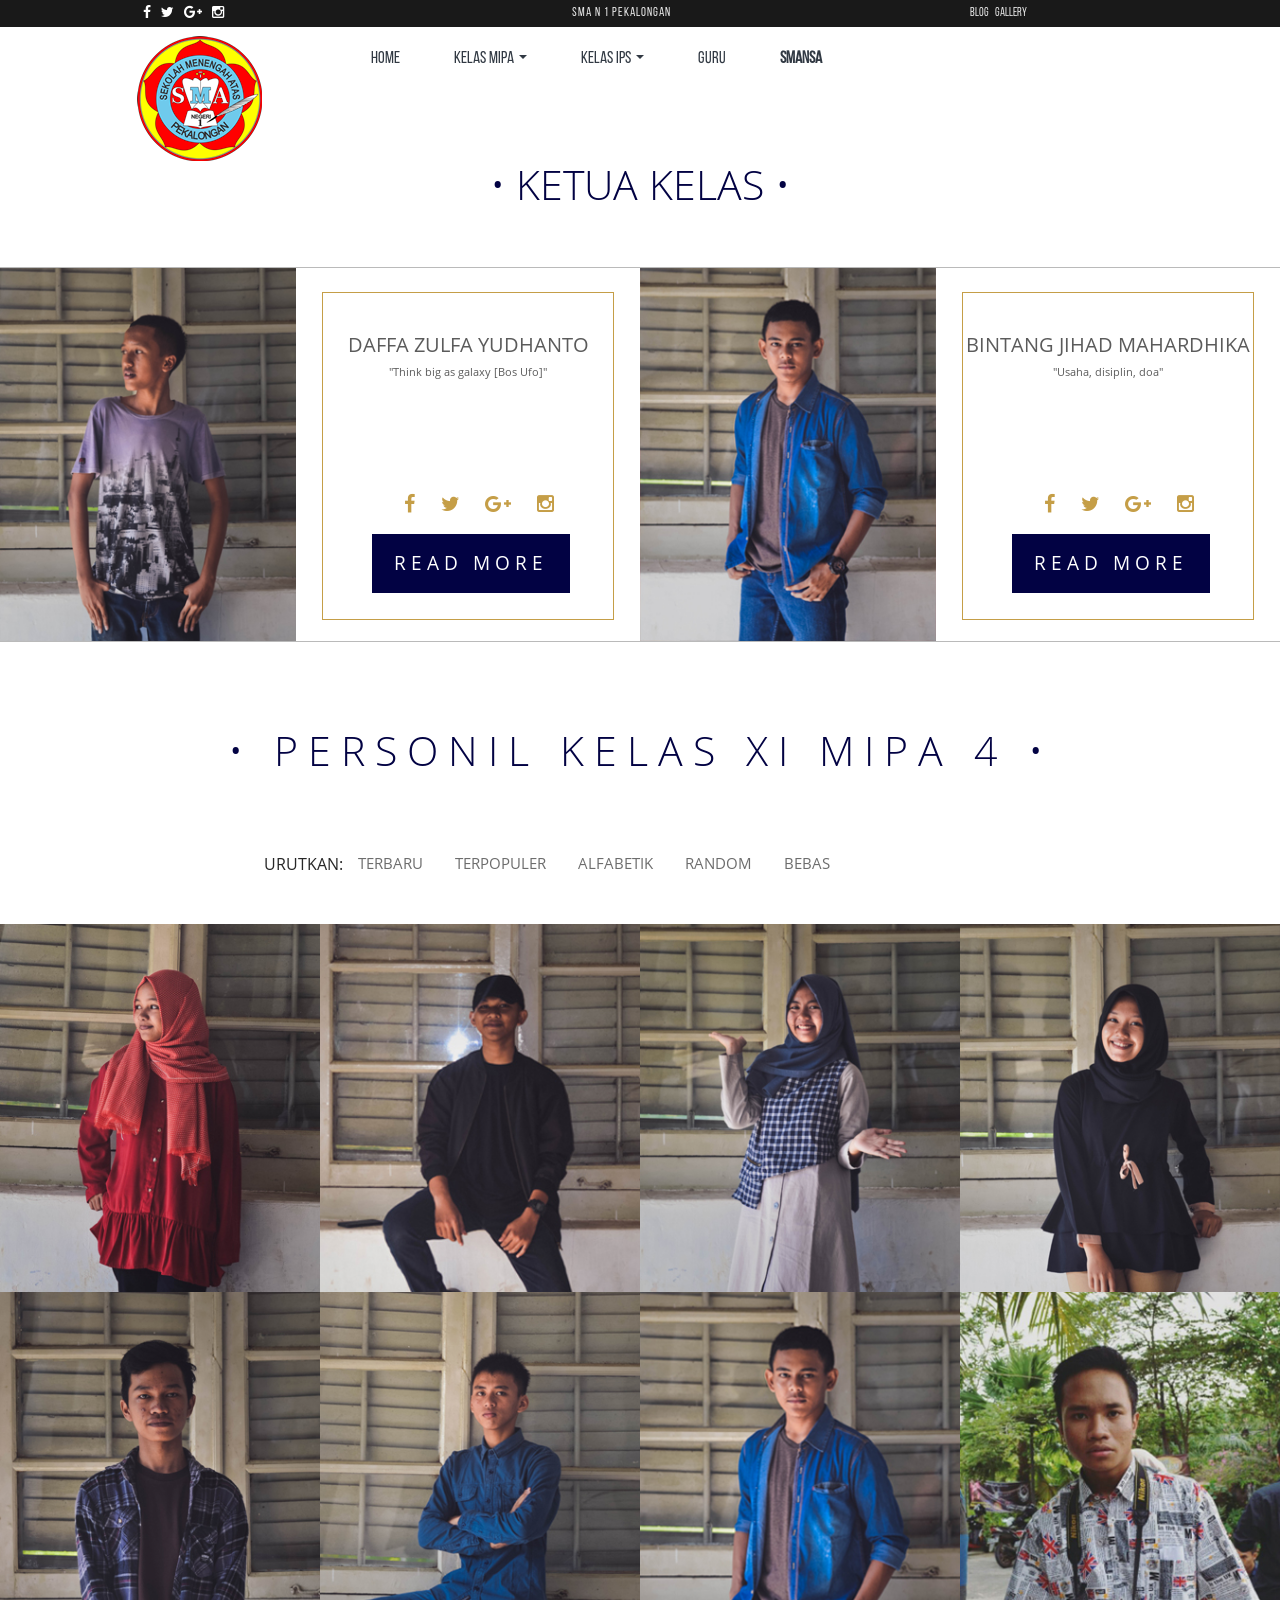
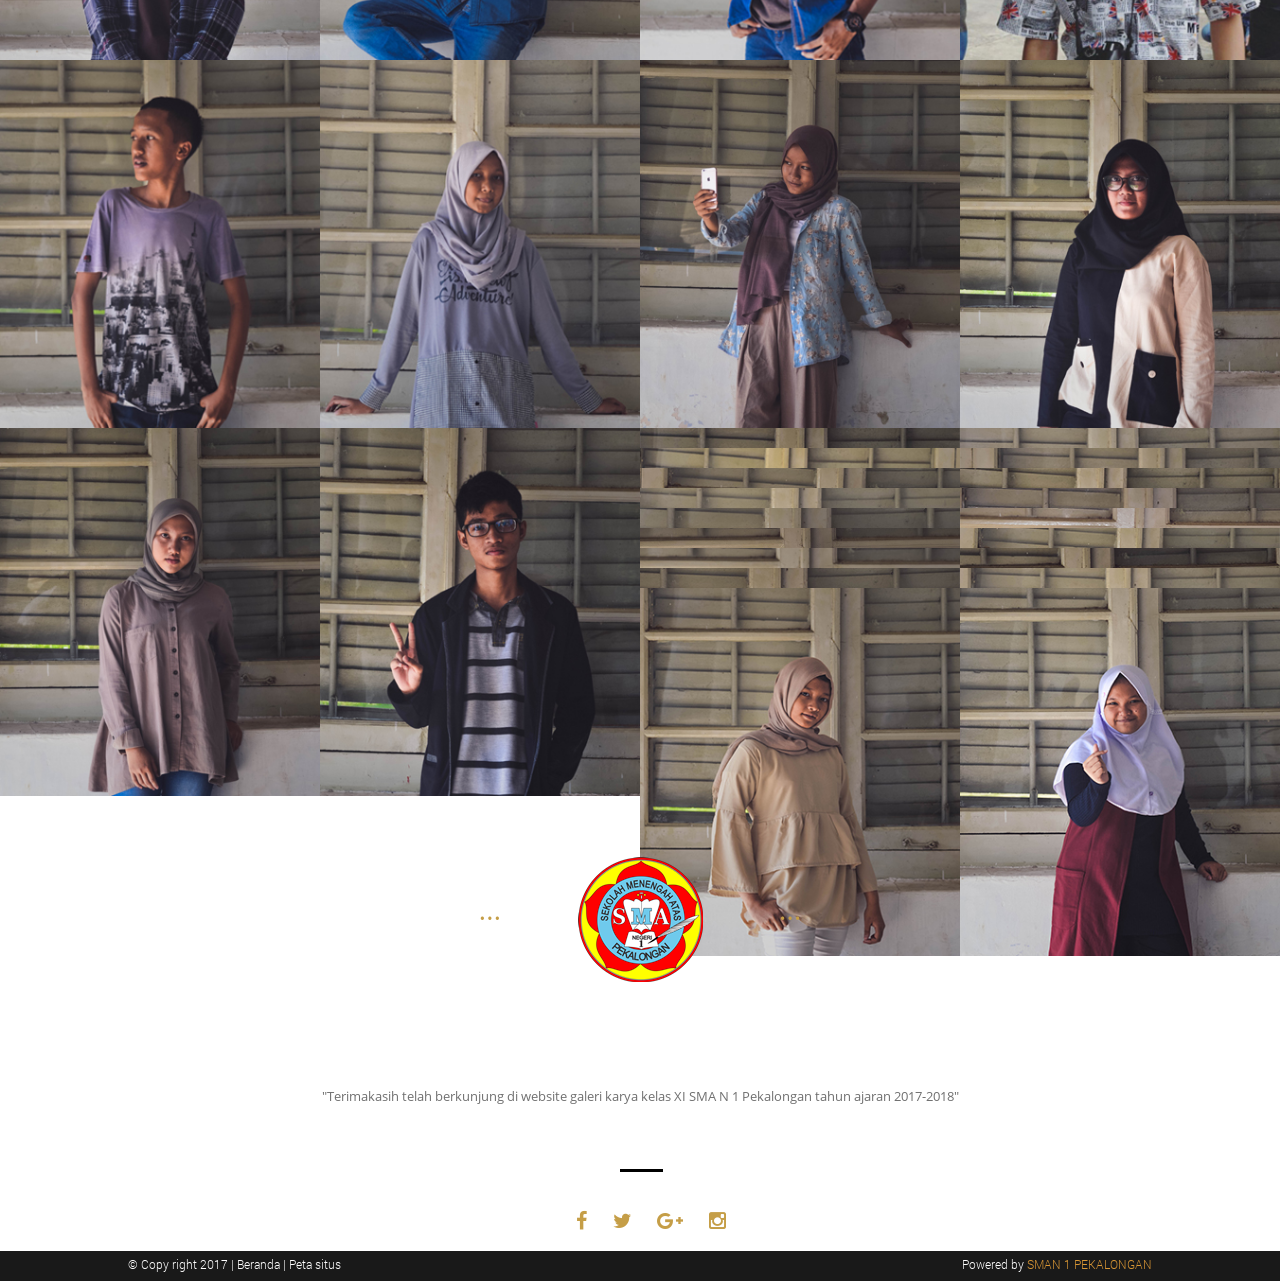
<file: xia4.html>
<!doctype html>
<html>
<head>
	<meta charset="UTF-8">
	<title>Kelas XI Tahun Ajaran 2017-2018</title>
	<meta name="description" content="Scarica gratis il nostro Template HTML/CSS GARAGE. Se avete bisogno di un design per il vostro sito web GARAGE può fare per voi. Web Domus Italia">
	<meta name="author" content="Web Domus Italia">
	<meta http-equiv="X-UA-Compatible" content="IE=edge,chrome=1">
	<meta name="viewport" content="width=device-width, initial-scale=1.0">
	<link rel="stylesheet" type="text/css" href="source/bootstrap-3.3.6-dist/css/bootstrap.css">
	<link rel="stylesheet" type="text/css" href="source/font-awesome-4.5.0/css/font-awesome.css">
	<link rel="stylesheet" type="text/css" href="style/slider.css">
	<link rel="stylesheet" type="text/css" href="style/mystyle.css">
</head>
<body>
<!-- Header -->
<div class="allcontain">
	<div class="header">
			<ul class="socialicon">
				<li><a href="http://fb.com/SMAN1PEKALONGAN"><i class="fa fa-facebook"></i></a></li>
				<li><a href="http://twitter.com/sma1pekalongan"><i class="fa fa-twitter"></i></a></li>
				<li><a href="https://plus.google.com/118316240123900921011"><i class="fa fa-google-plus"></i></a></li>
				<li><a href="http://instagram.com/sma1pekalongan"><i class="fa fa-instagram"></i></a></li>
			</ul>
			<ul class="givusacall">
				<li>SMA N 1 PEKALONGAN </li>
			</ul>
			<ul class="logreg">
				<li><a href="http://web.isengrapher.com">Blog </a> </li>
				<li><a href="http://gallery.isengrapher.com"><span class="gallery">Gallery</span></a></li>
			</ul>
	</div>
	<!-- Navbar Up -->
	<nav class="topnavbar navbar-default topnav">
		<div class="container">
			<div class="navbar-header">
				<button type="button" class="navbar-toggle collapsed toggle-costume" data-toggle="collapse" data-target="#upmenu" aria-expanded="false">
					<span class="sr-only"> Toggle navigaion</span>
					<span class="icon-bar"></span>
					<span class="icon-bar"></span>
					<span class="icon-bar"></span>
				</button>
				<a class="navbar-brand logo" href="#"><img src="image/logo1.png" alt="logo"></a>
			</div>	 
		</div>
		<div class="collapse navbar-collapse" id="upmenu">
			<ul class="nav navbar-nav" id="navbarontop">
				<li class="active"><a href="#">HOME</a> </li>
				<li class="dropdown">
					<a href="#" class="dropdown-toggle"	data-toggle="dropdown" role="button" aria-haspopup="true" aria-expanded="false">KELAS MIPA <span class="caret"></span></a>
					<ul class="dropdown-menu dropdowncostume">
						<li><a href="a1.html">XI MIPA 1</a></li>
						<li><a href="a2.html">XI MIPA 2</a></li>
						<li><a href="a3.html">XI MIPA 3</a></li>
						<li><a href="a4.html">XI MIPA 4</a></li>
						<li><a href="a5.html">XI MIPA 5</a></li>
						<li><a href="a6.html">XI MIPA 6</a></li>
						<li><a href="a7.html">XI MIPA 7</a></li>
					</ul>
				</li>
				<li class="dropdown">
						<a href="#" class="dropdown-toggle" data-toggle="dropdown" role="button" aria-haspopup="true" aria-expanded="false">KELAS IPS <span class="caret"></span></a>
						<ul class="dropdown-menu dropdowncostume">
							<li><a href="s1.html">XI IPS 1</a></li>
							<li><a href="s2.html">XI IPS 2</a></li>
						
						</ul>
				</li>
				<li>
					<a href="http://sma1pekalongan.sch.id/guru">GURU</a>
 
				</li>
				<li>
				<a href="http://sma1pekalongan.sch.id"><b>SMANSA</b></a>
				</li>
			</ul>
		</div>
	</nav>
</div>

<div class="allcontain">
	<div class="feturedsection">
		<h1 class="text-center">&bullet; KETUA KELAS &bullet;</h1>
	</div>
	<div class="feturedimage">
		<div class="row firstrow">
			<div class="col-lg-6 costumcol colborder1">
				<div class="row costumrow">
					<div class="col-xs-12 col-sm-6 col-md-6 col-lg-6 img1colon">
						<img src="xia4/ketua.png" alt="siswa"> 
					</div>
					<div class="col-xs-12 col-sm-6 col-md-6 col-lg-6 txt1colon ">
						<div class="featurecontant">
							<h1>DAFFA ZULFA YUDHANTO</h1>
							<p>"Think big as galaxy [Bos Ufo]"</p>
							<BR><BR><BR><BR><BR><!--SOSMED KETUA KELAS -->
			 				<div class="bottomsocial" align="center">
								<a href="#"><i class="fa fa-facebook"></i></a>
								<a href="http://twitter.com/Bosufo30"><i class="fa fa-twitter"></i></a>
								<a href="https://plus.google.com/113058833626562776869"><i class="fa fa-google-plus"></i></a>
								<a href="#"><i class="fa fa-instagram"></i></a>
							</div>
			 				<button id="btnRM" onclick="window.location.href='http://bosufo.000webhostapp.com'">READ MORE</a></button><!-- ganti tulisan isengrapher.com dengan link kalian dengan diawali HTTP:// -->
			 				
						</div>
					</div>
				</div>
			</div>
			<div class="col-lg-6 costumcol colborder2">
				<div class="row costumrow">
					<div class="col-xs-12 col-sm-6 col-md-6 col-lg-6 img2colon">
						<img src="xia4/wakil.jpg" alt="siswa"> <!-- FOTO SISWA -->
					</div>
					<div class="col-xs-12 col-sm-6 col-md-6 col-lg-6 txt1colon ">
						<div class="featurecontant">
							<h1>BINTANG JIHAD MAHARDHIKA</h1>
							<p>"Usaha, disiplin, doa"</p>
							<BR><BR><BR><BR><BR><!--SOSMED KETUA KELAS -->
			 				<div class="bottomsocial" align="center">
								<a href="#"><i class="fa fa-facebook"></i></a>
								<a href="#"><i class="fa fa-twitter"></i></a>
								<a href="#"><i class="fa fa-google-plus"></i></a>
								<a href="http://www.instagram.com/bintangjihad"><i class="fa fa-instagram"></i></a>
							</div>
			 				<button id="btnRM" onclick="window.location.href='http://bintangjihad.000webhostapp.com'">READ MORE</a></button><!-- ganti tulisan isengrapher.com dengan link kalian dengan diawali  -->
			 				</div>
						</div>
					</div>
				</div>
			</div>
		</div>
	</div>
<!-- ________________________LATEST CARS SECTION _______________________-->
<div class="latestcars" align="center">
	<h1 class="text-center">&bullet; PERSONIL KELAS XI MIPA 4  &bullet;</h1>
	<ul class="nav nav-tabs navbar-left latest-navleft">
		<li role="presentation" class="li-sortby"><span class="sortby">URUTKAN: </span></li>
		<li data-filter=".RECENT" role="presentation"><a href="#mostrecent" class="prcBtnR">TERBARU </a></li>
		<li data-filter=".POPULAR" role="presentation"><a href="#mostpopular" class="prcBtnR">TERPOPULER </a></li>
		<li  role="presentation"><a href="#" class="alphSort">ALFABETIK</a></li>
		<li data-filter=".HPRICE" role="presentation"><a href="#" class="prcBtnH">RANDOM</a></li>
		<li data-filter=".LPRICE" role="presentation"><a href="#" class="prcBtnL">BEBAS</a></li>
		<li id="hideonmobile">
	</ul>
</div>
<br>
<br>
<!-- ________________________Latest Cars Image Thumbnail________________-->
	<div class="grid">
		<div class="row">

<!-- +++++++++ BATAS ATAS DATAS SISWA PERKELAS ++++++++++ -->


<!-- batas masing-masing data siswa -->

			<div class="col-xs-12 col-sm-6 col-md-4 col-lg-3">
				<div class="txthover">
					<img src="xia4/1.jpg" alt="siswa"> <!-- FOTO SISWA --> <!-- FOTO SISWA -->
						<div class="txtcontent">

							<div class="stars">
								<div class="glyphicon glyphicon-star"></div>
								<div class="glyphicon glyphicon-star"></div>
								<div class="glyphicon glyphicon-star"></div>
							</div>
							<div class="simpletxt">
								<h3 class="name">Adiyani Risqi Setiarini</h3>
								<p>"Tertawalah maka seluruh dunia akan ikut tertawa bersamamu. Jangan bersedih, karena kamu hanya akan bersedih sendirian" </p>
	 							<div class="bottomsocial" align="center">
								<a href="http://www.facebook.com/adiyanilove"><i class="fa fa-facebook"></i></a>
								<a href="#"><i class="fa fa-twitter"></i></a>
								<a href="#"><i class="fa fa-google-plus"></i></a>
								<a href="https://www.instagram.com/adiyani_risqi"><i class="fa fa-instagram"></i></a>
							</div>
	 							<button  onclick="window.location.href='http://adiyanirsq.000webhostapp.com'">WEBSITE</button><br> <!-- ganti link edus.web.id dengan link website kalian -->
	 							<p>Klik tombol di atas untuk selengkapnya</p>
							</div>
							<div class="stars2">
								<div class="glyphicon glyphicon-star"></div>
								<div class="glyphicon glyphicon-star"></div>
								<div class="glyphicon glyphicon-star"></div>
							</div>
						</div>
				</div>	 
			</div>
<!-- batas masing-masing data siswa -->

<!-- batas masing-masing data siswa -->

			<div class="col-xs-12 col-sm-6 col-md-4 col-lg-3">
				<div class="txthover">
					<img src="xia4/2.jpg" alt="siswa"> <!-- FOTO SISWA --> <!-- FOTO SISWA -->
						<div class="txtcontent">
							<div class="stars">
								<div class="glyphicon glyphicon-star"></div>
								<div class="glyphicon glyphicon-star"></div>
								<div class="glyphicon glyphicon-star"></div>
							</div>
							<div class="simpletxt">
								<h3 class="name">Adji Nurmuhammad Yuzak</h3>
								<p>"Akulah cinta, kalian semua mencari cinta. ecie" </p>
	 							<div class="bottomsocial" align="center">
								<a href="https://www.facebook.com/adji.yuzak"><i class="fa fa-facebook"></i></a>
								<a href="#"><i class="fa fa-twitter"></i></a>
								<a href="#"><i class="fa fa-google-plus"></i></a>
								<a href="https://www.instagram.com/adji.yzk/"><i class="fa fa-instagram"></i></a>
							</div>
	 							<button  onclick="window.location.href='http://yuzakadj.000webhostapp.com'">WEBSITE</button><br> <!-- ganti link edus.web.id dengan link website kalian -->
	 							<p>Klik tombol di atas untuk selengkapnya</p>
							</div>
							<div class="stars2">
								<div class="glyphicon glyphicon-star"></div>
								<div class="glyphicon glyphicon-star"></div>
								<div class="glyphicon glyphicon-star"></div>
							</div>
						</div>
				</div>	 
			</div>
<!-- batas masing-masing data siswa -->

<!-- batas masing-masing data siswa -->

			<div class="col-xs-12 col-sm-6 col-md-4 col-lg-3">
				<div class="txthover">
					<img src="xia4/3.jpg" alt="siswa"> <!-- FOTO SISWA --> <!-- FOTO SISWA -->
						<div class="txtcontent">
							<div class="stars">
								<div class="glyphicon glyphicon-star"></div>
								<div class="glyphicon glyphicon-star"></div>
								<div class="glyphicon glyphicon-star"></div>
							</div>
							<div class="simpletxt">
								<h3 class="name">Alya Zahratul Anas</h3>
								<p>"Hidup bukan tentang mendapatkan apa yang kamu inginkan, tapi tentang menghargai apa yang kamu miliki, dan sabar menanti apa yang akan menghampiri" </p>
	 							<div class="bottomsocial" align="center">
								<a href="#"><i class="fa fa-facebook"></i></a>
								<a href="#"><i class="fa fa-twitter"></i></a>
								<a href="#"><i class="fa fa-google-plus"></i></a>
								<a href="https://www.instagram.com/alya_zahnas/"><i class="fa fa-instagram"></i></a>
							</div>
	 							<button  onclick="window.location.href='http://inginpuitis.000webhostapp.com'">WEBSITE</button><br> <!-- ganti link edus.web.id dengan link website kalian -->
	 							<p>Klik tombol di atas untuk selengkapnya</p>
							</div>
							<div class="stars2">
								<div class="glyphicon glyphicon-star"></div>
								<div class="glyphicon glyphicon-star"></div>
								<div class="glyphicon glyphicon-star"></div>
							</div>
						</div>
				</div>	 
			</div>
<!-- batas masing-masing data siswa -->

<!-- batas masing-masing data siswa -->

			<div class="col-xs-12 col-sm-6 col-md-4 col-lg-3">
				<div class="txthover">
					<img src="xia4/4.jpg" alt="siswa"> <!-- FOTO SISWA --> <!-- FOTO SISWA -->
						<div class="txtcontent">
							<div class="stars">
								<div class="glyphicon glyphicon-star"></div>
								<div class="glyphicon glyphicon-star"></div>
								<div class="glyphicon glyphicon-star"></div>
							</div>
							<div class="simpletxt">
								<h3 class="name">Anisa Rahmawati</h3>
								<p>"Bukan kesulitan yang membuat kita takut, tapi ketakutan yang membuat kita sulit, karena itu jangan pernah mencoba untuk menyerah, dan jangan pernah menyerah untuk mencoba" </p>
	 							<div class="bottomsocial" align="center">
								<a href="https://web.facebook.com/anxsa.erh"><i class="fa fa-facebook"></i></a>
								<a href="https://twitter.com/anisagrd"><i class="fa fa-twitter"></i></a>
								<a href="https://plus.google.com/u/0/115709669985382370037"><i class="fa fa-google-plus"></i></a>
								<a href="https://www.instagram.com/anisa.grd/"><i class="fa fa-instagram"></i></a>
							</div>
	 							<button  onclick="window.location.href='http://anisagrd.000webhostapp.com'">WEBSITE</button><br> <!-- ganti link edus.web.id dengan link website kalian -->
	 							<p>Klik tombol di atas untuk selengkapnya</p>
							</div>
							<div class="stars2">
								<div class="glyphicon glyphicon-star"></div>
								<div class="glyphicon glyphicon-star"></div>
								<div class="glyphicon glyphicon-star"></div>
							</div>
						</div>
				</div>	 
			</div>
<!-- batas masing-masing data siswa -->

<!-- batas masing-masing data siswa -->

			<div class="col-xs-12 col-sm-6 col-md-4 col-lg-3">
				<div class="txthover">
					<img src="xia4/5.jpg" alt="siswa"> <!-- FOTO SISWA --> <!-- FOTO SISWA -->
						<div class="txtcontent">
							<div class="stars">
								<div class="glyphicon glyphicon-star"></div>
								<div class="glyphicon glyphicon-star"></div>
								<div class="glyphicon glyphicon-star"></div>
							</div>
							<div class="simpletxt">
								<h3 class="name">Aprilia Ogi Damara</h3>
								<p>" ... And He is with you wherever you are [57:4]" </p>
	 							<div class="bottomsocial" align="center">
								<a href="#"><i class="fa fa-facebook"></i></a>
								<a href="#"><i class="fa fa-twitter"></i></a>
								<a href="#"><i class="fa fa-google-plus"></i></a>
								<a href="https://instagram.com/Ogi_damara"><i class="fa fa-instagram"></i></a>
							</div>
	 							<button  onclick="window.location.href='http://ogidamara.000webhostapp.com'">WEBSITE</button><br> <!-- ganti link edus.web.id dengan link website kalian -->
	 							<p>Klik tombol di atas untuk selengkapnya</p>
							</div>
							<div class="stars2">
								<div class="glyphicon glyphicon-star"></div>
								<div class="glyphicon glyphicon-star"></div>
								<div class="glyphicon glyphicon-star"></div>
							</div>
						</div>
				</div>	 
			</div>
<!-- batas masing-masing data siswa -->

<!-- batas masing-masing data siswa -->

			<div class="col-xs-12 col-sm-6 col-md-4 col-lg-3">
				<div class="txthover">
					<img src="xia4/6.jpg" alt="siswa"> <!-- FOTO SISWA --> <!-- FOTO SISWA -->
						<div class="txtcontent">
							<div class="stars">
								<div class="glyphicon glyphicon-star"></div>
								<div class="glyphicon glyphicon-star"></div>
								<div class="glyphicon glyphicon-star"></div>
							</div>
							<div class="simpletxt">
								<h3 class="name">Bima Laksana</h3>
								<p>"Bersama kesulitan ada kemudahan" </p>
	 							<div class="bottomsocial" align="center">
								<a href="https://web.facebook.com/hiu.biru.10"><i class="fa fa-facebook"></i></a>
								<a href="#"><i class="fa fa-twitter"></i></a>
								<a href="#"><i class="fa fa-google-plus"></i></a>
								<a href="https://www.instagram.com/1laksana9/"><i class="fa fa-instagram"></i></a>
							</div>
	 							<button  onclick="window.location.href='http://laksanabima19.000webhostapp.com/index.html'">WEBSITE</button><br> <!-- ganti link edus.web.id dengan link website kalian -->
	 							<p>Klik tombol di atas untuk selengkapnya</p>
							</div>
							<div class="stars2">
								<div class="glyphicon glyphicon-star"></div>
								<div class="glyphicon glyphicon-star"></div>
								<div class="glyphicon glyphicon-star"></div>
							</div>
						</div>
				</div>	 
			</div>
<!-- batas masing-masing data siswa -->

<!-- batas masing-masing data siswa -->

			<div class="col-xs-12 col-sm-6 col-md-4 col-lg-3">
				<div class="txthover">
					<img src="xia4/7.png" alt="siswa"> <!-- FOTO SISWA --> <!-- FOTO SISWA -->
						<div class="txtcontent">
							<div class="stars">
								<div class="glyphicon glyphicon-star"></div>
								<div class="glyphicon glyphicon-star"></div>
								<div class="glyphicon glyphicon-star"></div>
							</div>
							<div class="simpletxt">
								<h3 class="name">Bintang Jihad Mahardhika</h3>
								<p>"Usaha, disiplin, doa" </p>
	 							<div class="bottomsocial" align="center">
								<a href="#"><i class="fa fa-facebook"></i></a>
								<a href="#"><i class="fa fa-twitter"></i></a>
								<a href="#"><i class="fa fa-google-plus"></i></a>
								<a href="http://instagram.com/bintangjihad"><i class="fa fa-instagram"></i></a>
							</div>
	 							<button  onclick="window.location.href='http://bintangjihad.000webhostapp.com'">WEBSITE</button><br> <!-- ganti link edus.web.id dengan link website kalian -->
	 							<p>Klik tombol di atas untuk selengkapnya</p>
							</div>
							<div class="stars2">
								<div class="glyphicon glyphicon-star"></div>
								<div class="glyphicon glyphicon-star"></div>
								<div class="glyphicon glyphicon-star"></div>
							</div>
						</div>
				</div>	 
			</div>
<!-- batas masing-masing data siswa -->

<!-- batas masing-masing data siswa -->

			<div class="col-xs-12 col-sm-6 col-md-4 col-lg-3">
				<div class="txthover">
					<img src="xia4/8.jpg" alt="siswa"> <!-- FOTO SISWA --> <!-- FOTO SISWA -->
						<div class="txtcontent">
							<div class="stars">
								<div class="glyphicon glyphicon-star"></div>
								<div class="glyphicon glyphicon-star"></div>
								<div class="glyphicon glyphicon-star"></div>
							</div>
							<div class="simpletxt">
								<h3 class="name">Brillian Ravi Alvriano</h3>
								<p>"Hidup butuh proses" </p>
	 							<div class="bottomsocial" align="center">
								<a href="#"><i class="fa fa-facebook"></i></a>
								<a href="#"><i class="fa fa-twitter"></i></a>
								<a href="#"><i class="fa fa-google-plus"></i></a>
								<a href="https://instagram.com/brillianravi"><i class="fa fa-instagram"></i></a>
							</div>
	 							<button  onclick="window.location.href='http://brillianravi09.000webhostapp.com'">WEBSITE</button><br> <!-- ganti link edus.web.id dengan link website kalian -->
	 							<p>Klik tombol di atas untuk selengkapnya</p>
							</div>
							<div class="stars2">
								<div class="glyphicon glyphicon-star"></div>
								<div class="glyphicon glyphicon-star"></div>
								<div class="glyphicon glyphicon-star"></div>
							</div>
						</div>
				</div>	 
			</div>
<!-- batas masing-masing data siswa -->

<!-- batas masing-masing data siswa -->

			<div class="col-xs-12 col-sm-6 col-md-4 col-lg-3">
				<div class="txthover">
					<img src="xia4/9.jpg" alt="siswa"> <!-- FOTO SISWA --> <!-- FOTO SISWA -->
						<div class="txtcontent">
							<div class="stars">
								<div class="glyphicon glyphicon-star"></div>
								<div class="glyphicon glyphicon-star"></div>
								<div class="glyphicon glyphicon-star"></div>
							</div>
							<div class="simpletxt">
								<h3 class="name">Daffa Zulfa Yudhanto</h3>
								<p>"Think big as galaxy [Bos Ufo]" </p>
	 							<div class="bottomsocial" align="center">
								<a href="#"><i class="fa fa-facebook"></i></a>
								<a href="http://twitter.com/Bosufo30"><i class="fa fa-twitter"></i></a>
								<a href="https://plus.google.com/113058833626562776869"><i class="fa fa-google-plus"></i></a>
								<a href="#"><i class="fa fa-instagram"></i></a>
							</div>
	 							<button  onclick="window.location.href='http://bosufo.000webhostapp.com'">WEBSITE</button><br> <!-- ganti link edus.web.id dengan link website kalian -->
	 							<p>Klik tombol di atas untuk selengkapnya</p>
							</div>
							<div class="stars2">
								<div class="glyphicon glyphicon-star"></div>
								<div class="glyphicon glyphicon-star"></div>
								<div class="glyphicon glyphicon-star"></div>
							</div>
						</div>
				</div>	 
			</div>
<!-- batas masing-masing data siswa -->

<!-- batas masing-masing data siswa -->

			<div class="col-xs-12 col-sm-6 col-md-4 col-lg-3">
				<div class="txthover">
					<img src="xia4/10.jpg" alt="siswa"> <!-- FOTO SISWA --> <!-- FOTO SISWA -->
						<div class="txtcontent">
							<div class="stars">
								<div class="glyphicon glyphicon-star"></div>
								<div class="glyphicon glyphicon-star"></div>
								<div class="glyphicon glyphicon-star"></div>
							</div>
							<div class="simpletxt">
								<h3 class="name">Dian Marta Khaerani</h3>
								<p>"Tidak peduli seberapa berat keadaanya, jika kita melewatinya dengan bahagia, pada akhirnya itu pasti seru." </p>
	 							<div class="bottomsocial" align="center">
								<a href="#"><i class="fa fa-facebook"></i></a>
								<a href="#"><i class="fa fa-twitter"></i></a>
								<a href="#"><i class="fa fa-google-plus"></i></a>
								<a href="https://www.instagram.com/dianmartakh"><i class="fa fa-instagram"></i></a>
							</div>
	 							<button  onclick="window.location.href='http://martadian.000webhostapp.com'">WEBSITE</button><br> <!-- ganti link edus.web.id dengan link website kalian -->
	 							<p>Klik tombol di atas untuk selengkapnya</p>
							</div>
							<div class="stars2">
								<div class="glyphicon glyphicon-star"></div>
								<div class="glyphicon glyphicon-star"></div>
								<div class="glyphicon glyphicon-star"></div>
							</div>
						</div>
				</div>	 
			</div>
<!-- batas masing-masing data siswa -->

<!-- batas masing-masing data siswa -->

			<div class="col-xs-12 col-sm-6 col-md-4 col-lg-3">
				<div class="txthover">
					<img src="xia4/11.jpg" alt="siswa"> <!-- FOTO SISWA --> <!-- FOTO SISWA -->
						<div class="txtcontent">
							<div class="stars">
								<div class="glyphicon glyphicon-star"></div>
								<div class="glyphicon glyphicon-star"></div>
								<div class="glyphicon glyphicon-star"></div>
							</div>
							<div class="simpletxt">
								<h3 class="name">Dita Riski Khasanah</h3>
								<p>"Bermimpilah selagi bisa bermimpi. Setelah itu bangun. karena seindah apapun mimpi tetaplah mimpi" </p>
	 							<div class="bottomsocial" align="center">
								<a href="http://www.facebook.com/ditariski.riski"><i class="fa fa-facebook"></i></a>
								<a href="#"><i class="fa fa-twitter"></i></a>
								<a href="#"><i class="fa fa-google-plus"></i></a>
								<a href="http://www.instagram.com/diitaakk_"><i class="fa fa-instagram"></i></a>
							</div>
	 							<button  onclick="window.location.href='http://ditariski2601.000webhostapp.com'">WEBSITE</button><br> <!-- ganti link edus.web.id dengan link website kalian -->
	 							<p>Klik tombol di atas untuk selengkapnya</p>
							</div>
							<div class="stars2">
								<div class="glyphicon glyphicon-star"></div>
								<div class="glyphicon glyphicon-star"></div>
								<div class="glyphicon glyphicon-star"></div>
							</div>
						</div>
				</div>	 
			</div>
<!-- batas masing-masing data siswa -->

<!-- batas masing-masing data siswa -->

			<div class="col-xs-12 col-sm-6 col-md-4 col-lg-3">
				<div class="txthover">
					<img src="xia4/12.jpg" alt="siswa"> <!-- FOTO SISWA --> <!-- FOTO SISWA -->
						<div class="txtcontent">
							<div class="stars">
								<div class="glyphicon glyphicon-star"></div>
								<div class="glyphicon glyphicon-star"></div>
								<div class="glyphicon glyphicon-star"></div>
							</div>
							<div class="simpletxt">
								<h3 class="name">Faradziba Az Zahra</h3>
								<p>"Kamu tidak perlu memiliki segalanya, bersyukurlah atas apa yang kamu miliki." </p>
	 							<div class="bottomsocial" align="center">
								<a href="https://web.facebook.com/faradziba.azzahra.9"><i class="fa fa-facebook"></i></a>
								<a href="http://www.twitter.com/Faradziba15"><i class="fa fa-twitter"></i></a>
								<a href="#"><i class="fa fa-google-plus"></i></a>
								<a href="https://www.instagram.com/fardzibaz"><i class="fa fa-instagram"></i></a>
							</div>
	 							<button  onclick="window.location.href='http://shafamendes.000webhostapp.com'">WEBSITE</button><br> <!-- ganti link edus.web.id dengan link website kalian -->
	 							<p>Klik tombol di atas untuk selengkapnya</p>
							</div>
							<div class="stars2">
								<div class="glyphicon glyphicon-star"></div>
								<div class="glyphicon glyphicon-star"></div>
								<div class="glyphicon glyphicon-star"></div>
							</div>
						</div>
				</div>	 
			</div>
<!-- batas masing-masing data siswa -->

<!-- batas masing-masing data siswa -->

			<div class="col-xs-12 col-sm-6 col-md-4 col-lg-3">
				<div class="txthover">
					<img src="xia4/13.jpg" alt="siswa"> <!-- FOTO SISWA --> <!-- FOTO SISWA -->
						<div class="txtcontent">
							<div class="stars">
								<div class="glyphicon glyphicon-star"></div>
								<div class="glyphicon glyphicon-star"></div>
								<div class="glyphicon glyphicon-star"></div>
							</div>
							<div class="simpletxt">
								<h3 class="name">Farah Farhatussho Imah</h3>
								<p>"Buah tangan paling manis adalah momen indah yang diabadikan, karena tidak ada pengalaman yang dapat dibeli" </p>
	 							<div class="bottomsocial" align="center">
								<a href="https://www.facebook.com/farah.soimah"><i class="fa fa-facebook"></i></a>
								<a href="#"><i class="fa fa-twitter"></i></a>
								<a href="#"><i class="fa fa-google-plus"></i></a>
								<a href="https://www.instagram.com/farahtusshm"><i class="fa fa-instagram"></i></a>
							</div>
	 							<button  onclick="window.location.href='http://jilorue.000webhostapp.com'">WEBSITE</button><br> <!-- ganti link edus.web.id dengan link website kalian -->
	 							<p>Klik tombol di atas untuk selengkapnya</p>
							</div>
							<div class="stars2">
								<div class="glyphicon glyphicon-star"></div>
								<div class="glyphicon glyphicon-star"></div>
								<div class="glyphicon glyphicon-star"></div>
							</div>
						</div>
				</div>	 
			</div>
<!-- batas masing-masing data siswa -->

<!-- batas masing-masing data siswa -->

			<div class="col-xs-12 col-sm-6 col-md-4 col-lg-3">
				<div class="txthover">
					<img src="xia4/14.jpg" alt="siswa"> <!-- FOTO SISWA --> <!-- FOTO SISWA -->
						<div class="txtcontent">
							<div class="stars">
								<div class="glyphicon glyphicon-star"></div>
								<div class="glyphicon glyphicon-star"></div>
								<div class="glyphicon glyphicon-star"></div>
							</div>
							<div class="simpletxt">
								<h3 class="name">Farhan Hilmy</h3>
								<p>"For God's Sake" </p>
	 							<div class="bottomsocial" align="center">
								<a href="#"><i class="fa fa-facebook"></i></a>
								<a href="#"><i class="fa fa-twitter"></i></a>
								<a href="#"><i class="fa fa-google-plus"></i></a>
								<a href="#"><i class="fa fa-instagram"></i></a>
							</div>
	 							<button  onclick="window.location.href='http://farhanhilmy123pkl.000webhostapp.com'">WEBSITE</button><br> <!-- ganti link edus.web.id dengan link website kalian -->
	 							<p>Klik tombol di atas untuk selengkapnya</p>
							</div>
							<div class="stars2">
								<div class="glyphicon glyphicon-star"></div>
								<div class="glyphicon glyphicon-star"></div>
								<div class="glyphicon glyphicon-star"></div>
							</div>
						</div>
				</div>	 
			</div>
<!-- batas masing-masing data siswa -->

<!-- batas masing-masing data siswa -->

			<div class="col-xs-12 col-sm-6 col-md-4 col-lg-3">
				<div class="txthover">
					<img src="xia4/15.jpg" alt="siswa"> <!-- FOTO SISWA --> <!-- FOTO SISWA -->
						<div class="txtcontent">
							<div class="stars">
								<div class="glyphicon glyphicon-star"></div>
								<div class="glyphicon glyphicon-star"></div>
								<div class="glyphicon glyphicon-star"></div>
							</div>
							<div class="simpletxt">
								<h3 class="name">Ganang Aditya Pratama</h3>
								<p>"Menggunakan hati terdapat suatu peristiwa dapat memberikan makna yang lebih." </p>
	 							<div class="bottomsocial" align="center">
								<a href="#"><i class="fa fa-facebook"></i></a>
								<a href="#"><i class="fa fa-twitter"></i></a>
								<a href="https://plus.google.com/+adityapratamaganang"><i class="fa fa-google-plus"></i></a>
								<a href="#"><i class="fa fa-instagram"></i></a>
							</div>
	 							<button  onclick="window.location.href='http://www.musikfuralle.tk'">WEBSITE</button><br> <!-- ganti link edus.web.id dengan link website kalian -->
	 							<p>Klik tombol di atas untuk selengkapnya</p>
							</div>
							<div class="stars2">
								<div class="glyphicon glyphicon-star"></div>
								<div class="glyphicon glyphicon-star"></div>
								<div class="glyphicon glyphicon-star"></div>
							</div>
						</div>
				</div>	 
			</div>
<!-- batas masing-masing data siswa -->

<!-- batas masing-masing data siswa -->

			<div class="col-xs-12 col-sm-6 col-md-4 col-lg-3">
				<div class="txthover">
					<img src="xia4/16.jpg" alt="siswa"> <!-- FOTO SISWA --> <!-- FOTO SISWA -->
						<div class="txtcontent">
							<div class="stars">
								<div class="glyphicon glyphicon-star"></div>
								<div class="glyphicon glyphicon-star"></div>
								<div class="glyphicon glyphicon-star"></div>
							</div>
							<div class="simpletxt">
								<h3 class="name">Ganesh Jatu Maharsi</h3>
								<p>"Belajarlah menyukai apa yang kamu tidak sukai." </p>
	 							<div class="bottomsocial" align="center">
								<a href="https://www.facebook.com/nggilani.nemen"><i class="fa fa-facebook"></i></a>
								<a href="#"><i class="fa fa-twitter"></i></a>
								<a href="#"><i class="fa fa-google-plus"></i></a>
								<a href="https://www.instagram.com/djatoe555"><i class="fa fa-instagram"></i></a>
							</div>
	 							<button  onclick="window.location.href='http://djtoecountryside.000webhostapp.com'">WEBSITE</button><br> <!-- ganti link edus.web.id dengan link website kalian -->
	 							<p>Klik tombol di atas untuk selengkapnya</p>
							</div>
							<div class="stars2">
								<div class="glyphicon glyphicon-star"></div>
								<div class="glyphicon glyphicon-star"></div>
								<div class="glyphicon glyphicon-star"></div>
							</div>
						</div>
				</div>	 
			</div>
<!-- batas masing-masing data siswa -->

<!-- batas masing-masing data siswa -->

			<div class="col-xs-12 col-sm-6 col-md-4 col-lg-3">
				<div class="txthover">
					<img src="xia4/17.jpg" alt="siswa"> <!-- FOTO SISWA --> <!-- FOTO SISWA -->
						<div class="txtcontent">
							<div class="stars">
								<div class="glyphicon glyphicon-star"></div>
								<div class="glyphicon glyphicon-star"></div>
								<div class="glyphicon glyphicon-star"></div>
							</div>
							<div class="simpletxt">
								<h3 class="name">Hasna Azzahra</h3>
								<p>"Hidup mulia atau mati syahid!" </p>
	 							<div class="bottomsocial" align="center">
								<a href="https://www.facebook.com/Haszahraa/"><i class="fa fa-facebook"></i></a>
								<a href="#"><i class="fa fa-twitter"></i></a>
								<a href="#"><i class="fa fa-google-plus"></i></a>
								<a href="https://www.instagram.com/araahasn/"><i class="fa fa-instagram"></i></a>
							</div>
	 							<button  onclick="window.location.href='http://azzahrahas.000webhostapp.com'">WEBSITE</button><br> <!-- ganti link edus.web.id dengan link website kalian -->
	 							<p>Klik tombol di atas untuk selengkapnya</p>
							</div>
							<div class="stars2">
								<div class="glyphicon glyphicon-star"></div>
								<div class="glyphicon glyphicon-star"></div>
								<div class="glyphicon glyphicon-star"></div>
							</div>
						</div>
				</div>	 
			</div>
<!-- batas masing-masing data siswa -->

<!-- batas masing-masing data siswa -->

			<div class="col-xs-12 col-sm-6 col-md-4 col-lg-3">
				<div class="txthover">
					<img src="xia4/18.jpg" alt="siswa"> <!-- FOTO SISWA --> <!-- FOTO SISWA -->
						<div class="txtcontent">
							<div class="stars">
								<div class="glyphicon glyphicon-star"></div>
								<div class="glyphicon glyphicon-star"></div>
								<div class="glyphicon glyphicon-star"></div>
							</div>
							<div class="simpletxt">
								<h3 class="name">Luthfi Mahdavikia Zakii</h3>
								<p>"Man Saara Ala Darbi Washala" </p>
	 							<div class="bottomsocial" align="center">
								<a href="https://www.facebook.com/luthfimahdavikia.zakii"><i class="fa fa-facebook"></i></a>
								<a href="#"><i class="fa fa-twitter"></i></a>
								<a href="#"><i class="fa fa-google-plus"></i></a>
								<a href="https://www.instagram.com/luthfizakii"><i class="fa fa-instagram"></i></a>
							</div>
	 							<button  onclick="window.location.href='http://vickyzakii.000webhostapp.com'">WEBSITE</button><br> <!-- ganti link edus.web.id dengan link website kalian -->
	 							<p>Klik tombol di atas untuk selengkapnya</p>
							</div>
							<div class="stars2">
								<div class="glyphicon glyphicon-star"></div>
								<div class="glyphicon glyphicon-star"></div>
								<div class="glyphicon glyphicon-star"></div>
							</div>
						</div>
				</div>	 
			</div>
<!-- batas masing-masing data siswa -->

<!-- batas masing-masing data siswa -->

			<div class="col-xs-12 col-sm-6 col-md-4 col-lg-3">
				<div class="txthover">
					<img src="xia4/19.jpg" alt="siswa"> <!-- FOTO SISWA --> <!-- FOTO SISWA -->
						<div class="txtcontent">
							<div class="stars">
								<div class="glyphicon glyphicon-star"></div>
								<div class="glyphicon glyphicon-star"></div>
								<div class="glyphicon glyphicon-star"></div>
							</div>
							<div class="simpletxt">
								<h3 class="name">Maimunatus Sa'diyyah</h3>
								<p>"Usaha maksimal, doa maksimal, dan yang terakhir tawakkal" </p>
	 							<div class="bottomsocial" align="center">
								<a href="#"><i class="fa fa-facebook"></i></a>
								<a href="#"><i class="fa fa-twitter"></i></a>
								<a href="#"><i class="fa fa-google-plus"></i></a>
								<a href="http://www.instagram.com/munatssdyyh"><i class="fa fa-instagram"></i></a>
							</div>
	 							<button  onclick="window.location.href='http://munatssdyyh.000webhostapp.com'">WEBSITE</button><br> <!-- ganti link edus.web.id dengan link website kalian -->
	 							<p>Klik tombol di atas untuk selengkapnya</p>
							</div>
							<div class="stars2">
								<div class="glyphicon glyphicon-star"></div>
								<div class="glyphicon glyphicon-star"></div>
								<div class="glyphicon glyphicon-star"></div>
							</div>
						</div>
				</div>	 
			</div>
<!-- batas masing-masing data siswa -->

<!-- batas masing-masing data siswa -->

			<div class="col-xs-12 col-sm-6 col-md-4 col-lg-3">
				<div class="txthover">
					<img src="xia4/20.jpg" alt="siswa"> <!-- FOTO SISWA --> <!-- FOTO SISWA -->
						<div class="txtcontent">
							<div class="stars">
								<div class="glyphicon glyphicon-star"></div>
								<div class="glyphicon glyphicon-star"></div>
								<div class="glyphicon glyphicon-star"></div>
							</div>
							<div class="simpletxt">
								<h3 class="name">Meladia Nuza Ilaina</h3>
								<p>"With obstacles and future that can't be known, don't give up!" </p>
	 							<div class="bottomsocial" align="center">
								<a href="#"><i class="fa fa-facebook"></i></a>
								<a href="https://twitter.com/meladia14_"><i class="fa fa-twitter"></i></a>
								<a href="#"><i class="fa fa-google-plus"></i></a>
								<a href="https://www.instagram.com/meladia14"><i class="fa fa-instagram"></i></a>
							</div>
	 							<button  onclick="window.location.href='http://meladianuza14.000webhostapp.com'">WEBSITE</button><br> <!-- ganti link edus.web.id dengan link website kalian -->
	 							<p>Klik tombol di atas untuk selengkapnya</p>
							</div>
							<div class="stars2">
								<div class="glyphicon glyphicon-star"></div>
								<div class="glyphicon glyphicon-star"></div>
								<div class="glyphicon glyphicon-star"></div>
							</div>
						</div>
				</div>	 
			</div>
<!-- batas masing-masing data siswa -->

<!-- batas masing-masing data siswa -->

		<div class="col-xs-12 col-sm-6 col-md-4 col-lg-3">
				<div class="txthover">
					<img src="xia4/21.jpg" alt="siswa"> <!-- FOTO SISWA --> <!-- FOTO SISWA -->
						<div class="txtcontent">
							<div class="stars">
								<div class="glyphicon glyphicon-star"></div>
								<div class="glyphicon glyphicon-star"></div>
								<div class="glyphicon glyphicon-star"></div>
							</div>
							<div class="simpletxt">
								<h3 class="name">Moh. Yusuf</h3>
								<p>"Mencari hal baru untuk dibagikan sebagai Kewajibanku, dan sebagai insan yang berbudi" </p>
	 							<div class="bottomsocial" align="center">
								<a href="http://www.facebook.com/moh.joseph.526"><i class="fa fa-facebook"></i></a>
								<a href="http://www.twitter.com/my6506077"><i class="fa fa-twitter"></i></a>
								<a href="https://plus.google.com/104603751340354555822"><i class="fa fa-google-plus"></i></a>
								<a href="http://www.instagram.com/moh_joseph"><i class="fa fa-instagram"></i></a>
							</div>
	 							<button  onclick="window.location.href='http://kapalperangputih.000webhostapp.com'">WEBSITE</button><br> <!-- ganti link edus.web.id dengan link website kalian -->
	 							<p>Klik tombol di atas untuk selengkapnya</p>
							</div>
							<div class="stars2">
								<div class="glyphicon glyphicon-star"></div>
								<div class="glyphicon glyphicon-star"></div>
								<div class="glyphicon glyphicon-star"></div>
							</div>
						</div>
				</div>	 
			</div>
<!-- batas masing-masing data siswa -->

<!-- 22.batas masing-masing data siswa -->

			<div class="col-xs-12 col-sm-6 col-md-4 col-lg-3">
				<div class="txthover">
					<img src="xia4/22.jpg" alt="siswa"> <!-- FOTO SISWA --> <!-- FOTO SISWA -->
						<div class="txtcontent">
							<div class="stars">
								<div class="glyphicon glyphicon-star"></div>
								<div class="glyphicon glyphicon-star"></div>
								<div class="glyphicon glyphicon-star"></div>
							</div>
							<div class="simpletxt">
								<h3 class="name">Muhammad Gilang Alfian Zain</h3>
								<p>"Jadilah seperti mata air, bila dirimu air yang jernih maka sekitarmu akan bersih. Tapi bila dirimu kotor, sekitarmu juga ikut kotor" </p>
	 							<div class="bottomsocial" align="center">
								<a href="https://www.facebook.com/gilang.a.zain/"><i class="fa fa-facebook"></i></a>
								<a href="https://www.twitter.com/karmacamaleon/"><i class="fa fa-twitter"></i></a>
								<a href="https://plus.google.com/u/0/108128065326619390902/"><i class="fa fa-google-plus"></i></a>
								<a href="https://www.instagram.com/gilang.zain"><i class="fa fa-instagram"></i></a>
							</div>
	 							<button  onclick="window.location.href='http://www.bangzain.tk'">WEBSITE</button><br> <!-- ganti link edus.web.id dengan link website kalian -->
	 							<p>Klik tombol di atas untuk selengkapnya</p>
							</div>
							<div class="stars2">
								<div class="glyphicon glyphicon-star"></div>
								<div class="glyphicon glyphicon-star"></div>
								<div class="glyphicon glyphicon-star"></div>
							</div>
						</div>
				</div>	 
			</div>
<!-- batas masing-masing data siswa -->

<!-- batas masing-masing data siswa -->

			<div class="col-xs-12 col-sm-6 col-md-4 col-lg-3">
				<div class="txthover">
					<img src="xia4/23.jpg" alt="siswa"> <!-- FOTO SISWA --> <!-- FOTO SISWA -->
						<div class="txtcontent">
							<div class="stars">
								<div class="glyphicon glyphicon-star"></div>
								<div class="glyphicon glyphicon-star"></div>
								<div class="glyphicon glyphicon-star"></div>
							</div>
							<div class="simpletxt">
								<h3 class="name">Muhammad Noor Faishal Zakiy</h3>
								<p>"To live is the rarest thing in the world. Most people exist, that is all." </p>
	 							<div class="bottomsocial" align="center">
								<a href="http://www.facebook.com/jariunik"><i class="fa fa-facebook"></i></a>
								<a href="http://www.twitter.com/faishal267A"><i class="fa fa-twitter"></i></a>
								<a href="http://plus.google.com/u/0/116317822473222330104"><i class="fa fa-google-plus"></i></a>
								<a href="http://www.instagram.com/faishalzakiy"><i class="fa fa-instagram"></i></a>
							</div>
	 							<button  onclick="window.location.href='http://www.neweb.faishalz.ga'">WEBSITE</button><br> <!-- ganti link edus.web.id dengan link website kalian -->
	 							<p>Klik tombol di atas untuk selengkapnya</p>
							</div>
							<div class="stars2">
								<div class="glyphicon glyphicon-star"></div>
								<div class="glyphicon glyphicon-star"></div>
								<div class="glyphicon glyphicon-star"></div>
							</div>
						</div>
				</div>	 
			</div>
<!-- batas masing-masing data siswa -->

<!-- batas masing-masing data siswa -->

			<div class="col-xs-12 col-sm-6 col-md-4 col-lg-3">
				<div class="txthover">
					<img src="xia4/24.jpg" alt="siswa"> <!-- FOTO SISWA --> <!-- FOTO SISWA -->
						<div class="txtcontent">
							<div class="stars">
								<div class="glyphicon glyphicon-star"></div>
								<div class="glyphicon glyphicon-star"></div>
								<div class="glyphicon glyphicon-star"></div>
							</div>
							<div class="simpletxt">
								<h3 class="name">Muhammad Nur Fadli</h3>
								<p>"Inspirasi adalah tamu yang tidak rela mengunjungi orang yang malas, tetapi inspirasi akan datang kepada orang yang mau bekerja keras dan berusaha"</p>
	 							<div class="bottomsocial" align="center">
								<a href="https://web.facebook.com/wolly.van.beethoven"><i class="fa fa-facebook"></i></a>
								<a href="#"><i class="fa fa-twitter"></i></a>
								<a href="#"><i class="fa fa-google-plus"></i></a>
								<a href="https://www.instagram.com/wnfadli"><i class="fa fa-instagram"></i></a>
							</div>
	 							<button  onclick="window.location.href='http://mnfadli.000webhostapp.com'">WEBSITE</button><br> <!-- ganti link edus.web.id dengan link website kalian -->
	 							<p>Klik tombol di atas untuk selengkapnya</p>
							</div>
							<div class="stars2">
								<div class="glyphicon glyphicon-star"></div>
								<div class="glyphicon glyphicon-star"></div>
								<div class="glyphicon glyphicon-star"></div>
							</div>
						</div>
				</div>	 
			</div>
<!-- batas masing-masing data siswa -->

<!-- 25.batas masing-masing data siswa -->

		<div class="col-xs-12 col-sm-6 col-md-4 col-lg-3">
				<div class="txthover">
					<img src="xia4/25.jpg" alt="siswa"> <!-- FOTO SISWA --> <!-- FOTO SISWA -->
						<div class="txtcontent">
							<div class="stars">
								<div class="glyphicon glyphicon-star"></div>
								<div class="glyphicon glyphicon-star"></div>
								<div class="glyphicon glyphicon-star"></div>
							</div>
							<div class="simpletxt">
								<h3 class="name">Nabila Huwaidah</h3>
								<p>"My Life Is Goes On, With Or Without You" </p>
	 							<div class="bottomsocial" align="center">
								<a href="#"><i class="fa fa-facebook"></i></a>
								<a href="#"><i class="fa fa-twitter"></i></a>
								<a href="#"><i class="fa fa-google-plus"></i></a>
								<a href="https://www.instagram.com/nabilahuwaidaa/"><i class="fa fa-instagram"></i></a>
							</div>
	 							<button  onclick="window.location.href='http://nabilahuwaidaa.000webhostapp.com'">WEBSITE</button><br> <!-- ganti link edus.web.id dengan link website kalian -->
	 							<p>Klik tombol di atas untuk selengkapnya</p>
							</div>
							<div class="stars2">
								<div class="glyphicon glyphicon-star"></div>
								<div class="glyphicon glyphicon-star"></div>
								<div class="glyphicon glyphicon-star"></div>
							</div>
						</div>
				</div>	 
			</div>
<!-- batas masing-masing data siswa -->

<!-- 26.batas masing-masing data siswa -->

			<div class="col-xs-12 col-sm-6 col-md-4 col-lg-3">
				<div class="txthover">
					<img src="xia4/26.jpg" alt="siswa"> <!-- FOTO SISWA --> <!-- FOTO SISWA -->
						<div class="txtcontent">
							<div class="stars">
								<div class="glyphicon glyphicon-star"></div>
								<div class="glyphicon glyphicon-star"></div>
								<div class="glyphicon glyphicon-star"></div>
							</div>
							<div class="simpletxt">
								<h3 class="name">Ocsadela Aurellia Putri</h3>
								<p>"Jangan hanya menerima, cobalah untuk memberi." </p>
	 							<div class="bottomsocial" align="center">
								<a href="#"><i class="fa fa-facebook"></i></a>
								<a href="#"><i class="fa fa-twitter"></i></a>
								<a href="#"><i class="fa fa-google-plus"></i></a>
								<a href="https://www.instagram.com/ocsadela/"><i class="fa fa-instagram"></i></a>
							</div>
	 							<button  onclick="window.location.href='http://ocsadelaap29.000webhostapp.com'">WEBSITE</button><br> <!-- ganti link edus.web.id dengan link website kalian -->
	 							<p>Klik tombol di atas untuk selengkapnya</p>
							</div>
							<div class="stars2">
								<div class="glyphicon glyphicon-star"></div>
								<div class="glyphicon glyphicon-star"></div>
								<div class="glyphicon glyphicon-star"></div>
							</div>
						</div>
				</div>	 
			</div>
<!-- batas masing-masing data siswa -->

<!-- 27.batas masing-masing data siswa -->

			<div class="col-xs-12 col-sm-6 col-md-4 col-lg-3">
				<div class="txthover">
					<img src="xia4/27.jpg" alt="siswa"> <!-- FOTO SISWA --> <!-- FOTO SISWA -->
						<div class="txtcontent">
							<div class="stars">
								<div class="glyphicon glyphicon-star"></div>
								<div class="glyphicon glyphicon-star"></div>
								<div class="glyphicon glyphicon-star"></div>
							</div>
							<div class="simpletxt">
								<h3 class="name">Sahilah Alfiah</h3>
								<p>"Jangan lama lama memikirkan apa yang salah. Sebaliknya, fokuslah pada apa yang dikerjakan selanjutnya. Curahkan energi anda untuk bergerak maju mencari jawabannya." </p>
	 							<div class="bottomsocial" align="center">
								<a href="#"><i class="fa fa-facebook"></i></a>
								<a href="#"><i class="fa fa-twitter"></i></a>
								<a href="#"><i class="fa fa-google-plus"></i></a>
								<a href="http://www.instagram.com/shlfiaa"><i class="fa fa-instagram"></i></a>
							</div>
	 							<button  onclick="window.location.href='http://sahilahalfiah.000webhostapp.com'">WEBSITE</button><br> <!-- ganti link edus.web.id dengan link website kalian -->
	 							<p>Klik tombol di atas untuk selengkapnya</p>
							</div>
							<div class="stars2">
								<div class="glyphicon glyphicon-star"></div>
								<div class="glyphicon glyphicon-star"></div>
								<div class="glyphicon glyphicon-star"></div>
							</div>
						</div>
				</div>	 
			</div>
<!-- batas masing-masing data siswa -->

<!-- 28.batas masing-masing data siswa -->

			<div class="col-xs-12 col-sm-6 col-md-4 col-lg-3">
				<div class="txthover">
					<img src="xia4/28.jpg" alt="siswa"> <!-- FOTO SISWA --> <!-- FOTO SISWA -->
						<div class="txtcontent">
							<div class="stars">
								<div class="glyphicon glyphicon-star"></div>
								<div class="glyphicon glyphicon-star"></div>
								<div class="glyphicon glyphicon-star"></div>
							</div>
							<div class="simpletxt">
								<h3 class="name">Salsa Karima Putri</h3>
								<p>"If you don't like me but still watching what i do. Congrats, you've been my fans" </p>
	 							<div class="bottomsocial" align="center">
								<a href="#"><i class="fa fa-facebook"></i></a>
								<a href="#"><i class="fa fa-twitter"></i></a>
								<a href="#"><i class="fa fa-google-plus"></i></a>
								<a href="http://instagram.com/salsakarimaa"><i class="fa fa-instagram"></i></a>
							</div>
	 							<button  onclick="window.location.href='http://salsakp.000webhostapp.com'">WEBSITE</button><br> <!-- ganti link edus.web.id dengan link website kalian -->
	 							<p>Klik tombol di atas untuk selengkapnya</p>
							</div>
							<div class="stars2">
								<div class="glyphicon glyphicon-star"></div>
								<div class="glyphicon glyphicon-star"></div>
								<div class="glyphicon glyphicon-star"></div>
							</div>
						</div>
				</div>	 
			</div>
<!-- batas masing-masing data siswa -->

<!-- 29.batas masing-masing data siswa -->

			<div class="col-xs-12 col-sm-6 col-md-4 col-lg-3">
				<div class="txthover">
					<img src="xia4/29.jpg" alt="siswa"> <!-- FOTO SISWA --> <!-- FOTO SISWA -->
						<div class="txtcontent">
							<div class="stars">
								<div class="glyphicon glyphicon-star"></div>
								<div class="glyphicon glyphicon-star"></div>
								<div class="glyphicon glyphicon-star"></div>
							</div>
							<div class="simpletxt">
								<h3 class="name">Sarah Maulanisa</h3>
								<p>"It's easy to jump when you knew to fall." </p>
	 							<div class="bottomsocial" align="center">
								<a href="#"><i class="fa fa-facebook"></i></a>
								<a href="#"><i class="fa fa-twitter"></i></a>
								<a href="#"><i class="fa fa-google-plus"></i></a>
								<a href="http://www.instagram.com/sarah_mlnsa"><i class="fa fa-instagram"></i></a>
							</div>
	 							<button  onclick="window.location.href='http://sarahmlnsa.000webhostapp.com'">WEBSITE</button><br> <!-- ganti link edus.web.id dengan link website kalian -->
	 							<p>Klik tombol di atas untuk selengkapnya</p>
							</div>
							<div class="stars2">
								<div class="glyphicon glyphicon-star"></div>
								<div class="glyphicon glyphicon-star"></div>
								<div class="glyphicon glyphicon-star"></div>
							</div>
						</div>
				</div>	 
			</div>
<!-- batas masing-masing data siswa -->

<!-- 30.batas masing-masing data siswa -->

			<div class="col-xs-12 col-sm-6 col-md-4 col-lg-3">
				<div class="txthover">
					<img src="xia4/30.jpg" alt="siswa"> <!-- FOTO SISWA --> <!-- FOTO SISWA -->
						<div class="txtcontent">
							<div class="stars">
								<div class="glyphicon glyphicon-star"></div>
								<div class="glyphicon glyphicon-star"></div>
								<div class="glyphicon glyphicon-star"></div>
							</div>
							<div class="simpletxt">
								<h3 class="name">Tianah</h3>
								<p>"Jadilah yang pertama, yang terbaik, atau yang beda" </p>
	 							<div class="bottomsocial" align="center">
								<a href="#"><i class="fa fa-facebook"></i></a>
								<a href="#"><i class="fa fa-twitter"></i></a>
								<a href="#"><i class="fa fa-google-plus"></i></a>
								<a href="http://www.instagram.com/tianah.tianah"><i class="fa fa-instagram"></i></a>
							</div>
	 							<button  onclick="window.location.href='http://tianah24.000webhostapp.com'">WEBSITE</button><br> <!-- ganti link edus.web.id dengan link website kalian -->
	 							<p>Klik tombol di atas untuk selengkapnya</p>
							</div>
							<div class="stars2">
								<div class="glyphicon glyphicon-star"></div>
								<div class="glyphicon glyphicon-star"></div>
								<div class="glyphicon glyphicon-star"></div>
							</div>
						</div>
				</div>	 
			</div>
<!-- batas masing-masing data siswa -->

<!-- 31.batas masing-masing data siswa -->

			<div class="col-xs-12 col-sm-6 col-md-4 col-lg-3">
				<div class="txthover">
					<img src="xia4/31.jpg" alt="siswa"> <!-- FOTO SISWA --> <!-- FOTO SISWA -->
						<div class="txtcontent">
							<div class="stars">
								<div class="glyphicon glyphicon-star"></div>
								<div class="glyphicon glyphicon-star"></div>
								<div class="glyphicon glyphicon-star"></div>
							</div>
							<div class="simpletxt">
								<h3 class="name">Tsabita Aqila Husna</h3>
								<p>"Bermimpilah setinggi langit, jika jatuh pun kamu akan jatuh diantara bintang-bintang." </p>
	 							<div class="bottomsocial" align="center">
								<a href="https://web.facebook.com/tsabita.aqilahusna.5"><i class="fa fa-facebook"></i></a>
								<a href="#"><i class="fa fa-twitter"></i></a>
								<a href="#"><i class="fa fa-google-plus"></i></a>
								<a href="http://www.instagram.com/tsabitaqlh"><i class="fa fa-instagram"></i></a>
							</div>
	 							<button  onclick="window.location.href='http://tsabitaaqilah.000webhostapp.com'">WEBSITE</button><br> <!-- ganti link edus.web.id dengan link website kalian -->
	 							<p>Klik tombol di atas untuk selengkapnya</p>
							</div>
							<div class="stars2">
								<div class="glyphicon glyphicon-star"></div>
								<div class="glyphicon glyphicon-star"></div>
								<div class="glyphicon glyphicon-star"></div>
							</div>
						</div>
				</div>	 
			</div>
<!-- batas masing-masing data siswa -->

<!-- 32.batas masing-masing data siswa -->

			<div class="col-xs-12 col-sm-6 col-md-4 col-lg-3">
				<div class="txthover">
					<img src="xia4/32.jpg" alt="siswa"> <!-- FOTO SISWA --> <!-- FOTO SISWA -->
						<div class="txtcontent">
							<div class="stars">
								<div class="glyphicon glyphicon-star"></div>
								<div class="glyphicon glyphicon-star"></div>
								<div class="glyphicon glyphicon-star"></div>
							</div>
							<div class="simpletxt">
								<h3 class="name">Wastucitra Cantika</h3>
								<p>"Kesalahan yang paling besar bukanlah kegagalan, tetapi adalah berhenti dan menyerah sebelum merasakan keberhasilan"</p>
	 							<div class="bottomsocial" align="center">
								<a href="#"><i class="fa fa-facebook"></i></a>
								<a href="#"><i class="fa fa-twitter"></i></a>
								<a href="#"><i class="fa fa-google-plus"></i></a>
								<a href="https://www.instagram.com/wastucitraa/"><i class="fa fa-instagram"></i></a>
							</div>
	 							<button  onclick="window.location.href='http://wastucitraa.000webhostapp.com'">WEBSITE</button><br> <!-- ganti link edus.web.id dengan link website kalian -->
	 							<p>Klik tombol di atas untuk selengkapnya</p>
							</div>
							<div class="stars2">
								<div class="glyphicon glyphicon-star"></div>
								<div class="glyphicon glyphicon-star"></div>
								<div class="glyphicon glyphicon-star"></div>
							</div>
						</div>
				</div>	 
			</div>
<!-- batas masing-masing data siswa -->





































<!-- +++++++++ BATAS AKHIR DATA SISWA DISINI, JANGAN MELEBIHI INI YAA +++++++++++ -->
		</div>
	</div>

	<!-- ______________________________________________________Bottom Menu ______________________________-->
	<div class="bottommenu">
		<div class="bottomlogo">
		<span class="dotlogo">&bullet; &bullet; &bullet;</span><img src="image/logobawah.png" alt="logo1"><span class="dotlogo">&bullet; &bullet; &bullet;</span>
		</div>
		<p>"Terimakasih telah berkunjung di website galeri karya kelas XI
			SMA N 1 Pekalongan tahun ajaran 2017-2018" </p>

		 <img src="image/line.png" alt="line"> <br>

		 <div class="bottomsocial" align="center">
		 	<a href="http://fb.com/SMAN1PEKALONGAN"><i class="fa fa-facebook"></i></a>
			<a href="http://twitter.com/sma1pekalongan"><i class="fa fa-twitter"></i></a>
			<a href="https://plus.google.com/118316240123900921011"><i class="fa fa-google-plus"></i></a>
			<a href="http://instagram.com/sma1pekalongan"><i class="fa fa-instagram"></i></a>
		</div>
			<div class="footer">
				<div class="copyright">
				  &copy; Copy right 2017 | <a href="#">Beranda </a>| <a href="#">Peta situs</a>
				</div>
				<div class="atisda">
					 Powered by <a href="http://sma1pekalongan.sch.id"> SMAN 1 PEKALONGAN </a> 
				</div>
			</div>
	</div>
</div>

<script type="text/javascript" src="source/bootstrap-3.3.6-dist/js/jquery.js"></script>
<script type="text/javascript" src="source/js/isotope.js"></script>
<script type="text/javascript" src="source/js/myscript.js"></script> 
<script type="text/javascript" src="source/bootstrap-3.3.6-dist/js/jquery.1.11.js"></script>
<script type="text/javascript" src="source/bootstrap-3.3.6-dist/js/bootstrap.js"></script>
</body>
</html>
</file>
<file: style/slider.css>
/*! jQuery UI - v1.11.4 - 2015-03-11
* http://jqueryui.com
* Includes: core.css, accordion.css, autocomplete.css, button.css, datepicker.css, dialog.css, draggable.css, menu.css, progressbar.css, resizable.css, selectable.css, selectmenu.css, slider.css, sortable.css, spinner.css, tabs.css, tooltip.css, theme.css
* To view and modify this theme, visit http://jqueryui.com/themeroller/?ffDefault=Verdana%2CArial%2Csans-serif&fwDefault=normal&fsDefault=1.1em&cornerRadius=4px&bgColorHeader=cccccc&bgTextureHeader=highlight_soft&bgImgOpacityHeader=75&borderColorHeader=aaaaaa&fcHeader=222222&iconColorHeader=222222&bgColorContent=ffffff&bgTextureContent=flat&bgImgOpacityContent=75&borderColorContent=aaaaaa&fcContent=222222&iconColorContent=222222&bgColorDefault=e6e6e6&bgTextureDefault=glass&bgImgOpacityDefault=75&borderColorDefault=d3d3d3&fcDefault=555555&iconColorDefault=888888&bgColorHover=dadada&bgTextureHover=glass&bgImgOpacityHover=75&borderColorHover=999999&fcHover=212121&iconColorHover=454545&bgColorActive=ffffff&bgTextureActive=glass&bgImgOpacityActive=65&borderColorActive=aaaaaa&fcActive=212121&iconColorActive=454545&bgColorHighlight=fbf9ee&bgTextureHighlight=glass&bgImgOpacityHighlight=55&borderColorHighlight=fcefa1&fcHighlight=363636&iconColorHighlight=2e83ff&bgColorError=fef1ec&bgTextureError=glass&bgImgOpacityError=95&borderColorError=cd0a0a&fcError=cd0a0a&iconColorError=cd0a0a&bgColorOverlay=aaaaaa&bgTextureOverlay=flat&bgImgOpacityOverlay=0&opacityOverlay=30&bgColorShadow=aaaaaa&bgTextureShadow=flat&bgImgOpacityShadow=0&opacityShadow=30&thicknessShadow=8px&offsetTopShadow=-8px&offsetLeftShadow=-8px&cornerRadiusShadow=8px
* Copyright 2015 jQuery Foundation and other contributors; Licensed MIT */

/* Layout helpers
----------------------------------*/
.ui-helper-hidden {
	display: none;
}
.ui-helper-hidden-accessible {
	border: 0;
	clip: rect(0 0 0 0);
	height: 1px;
	margin: -1px;
	overflow: hidden;
	padding: 0;
	position: absolute;
	width: 1px;
}
.ui-helper-reset {
	margin: 0;
	padding: 0;
	border: 0;
	outline: 0;
	line-height: 1.3;
	text-decoration: none;
	font-size: 100%;
	list-style: none;
}
.ui-helper-clearfix:before,
.ui-helper-clearfix:after {
	content: "";
	display: table;
	border-collapse: collapse;
}
.ui-helper-clearfix:after {
	clear: both;
}
.ui-helper-clearfix {
	min-height: 0; /* support: IE7 */
}
.ui-helper-zfix {
	width: 100%;
	height: 100%;
	top: 0;
	left: 0;
	position: absolute;
	opacity: 0;
	filter:Alpha(Opacity=0); /* support: IE8 */
}

.ui-front {
	z-index: 100;
}


/* Interaction Cues
----------------------------------*/
.ui-state-disabled {
	cursor: default !important;
}


/* Icons
----------------------------------*/

/* states and images */
.ui-icon {
	display: block;
	text-indent: -99999px;
	overflow: hidden;
	background-repeat: no-repeat;
}


/* Misc visuals
----------------------------------*/

/* Overlays */
.ui-widget-overlay {
	position: fixed;
	top: 0;
	left: 0;
	width: 100%;
	height: 100%;
}
.ui-accordion .ui-accordion-header {
	display: block;
	cursor: pointer;
	position: relative;
	margin: 2px 0 0 0;
	padding: .5em .5em .5em .7em;
	min-height: 0; /* support: IE7 */
	font-size: 100%;
}
.ui-accordion .ui-accordion-icons {
	padding-left: 2.2em;
}
.ui-accordion .ui-accordion-icons .ui-accordion-icons {
	padding-left: 2.2em;
}
.ui-accordion .ui-accordion-header .ui-accordion-header-icon {
	position: absolute;
	left: .5em;
	top: 50%;
	margin-top: -8px;
}
.ui-accordion .ui-accordion-content {
	padding: 1em 2.2em;
	border-top: 0;
	overflow: auto;
}
.ui-autocomplete {
	position: absolute;
	top: 0;
	left: 0;
	cursor: default;
}
.ui-button {
	display: inline-block;
	position: relative;
	padding: 0;
	line-height: normal;
	margin-right: .1em;
	cursor: pointer;
	vertical-align: middle;
	text-align: center;
	overflow: visible; /* removes extra width in IE */
}
.ui-button,
.ui-button:link,
.ui-button:visited,
.ui-button:hover,
.ui-button:active {
	text-decoration: none;
}
/* to make room for the icon, a width needs to be set here */
.ui-button-icon-only {
	width: 2.2em;
}
/* button elements seem to need a little more width */
button.ui-button-icon-only {
	width: 2.4em;
}
.ui-button-icons-only {
	width: 3.4em;
}
button.ui-button-icons-only {
	width: 3.7em;
}

/* button text element */
.ui-button .ui-button-text {
	display: block;
	line-height: normal;
}
.ui-button-text-only .ui-button-text {
	padding: .4em 1em;
}
.ui-button-icon-only .ui-button-text,
.ui-button-icons-only .ui-button-text {
	padding: .4em;
	text-indent: -9999999px;
}
.ui-button-text-icon-primary .ui-button-text,
.ui-button-text-icons .ui-button-text {
	padding: .4em 1em .4em 2.1em;
}
.ui-button-text-icon-secondary .ui-button-text,
.ui-button-text-icons .ui-button-text {
	padding: .4em 2.1em .4em 1em;
}
.ui-button-text-icons .ui-button-text {
	padding-left: 2.1em;
	padding-right: 2.1em;
}
/* no icon support for input elements, provide padding by default */
input.ui-button {
	padding: .4em 1em;
}

/* button icon element(s) */
.ui-button-icon-only .ui-icon,
.ui-button-text-icon-primary .ui-icon,
.ui-button-text-icon-secondary .ui-icon,
.ui-button-text-icons .ui-icon,
.ui-button-icons-only .ui-icon {
	position: absolute;
	top: 50%;
	margin-top: -8px;
}
.ui-button-icon-only .ui-icon {
	left: 50%;
	margin-left: -8px;
}
.ui-button-text-icon-primary .ui-button-icon-primary,
.ui-button-text-icons .ui-button-icon-primary,
.ui-button-icons-only .ui-button-icon-primary {
	left: .5em;
}
.ui-button-text-icon-secondary .ui-button-icon-secondary,
.ui-button-text-icons .ui-button-icon-secondary,
.ui-button-icons-only .ui-button-icon-secondary {
	right: .5em;
}

/* button sets */
.ui-buttonset {
	margin-right: 7px;
}
.ui-buttonset .ui-button {
	margin-left: 0;
	margin-right: -.3em;
}

/* workarounds */
/* reset extra padding in Firefox, see h5bp.com/l */
input.ui-button::-moz-focus-inner,
button.ui-button::-moz-focus-inner {
	border: 0;
	padding: 0;
}
.ui-datepicker {
	width: 17em;
	padding: .2em .2em 0;
	display: none;
}
.ui-datepicker .ui-datepicker-header {
	position: relative;
	padding: .2em 0;
}
.ui-datepicker .ui-datepicker-prev,
.ui-datepicker .ui-datepicker-next {
	position: absolute;
	top: 2px;
	width: 1.8em;
	height: 1.8em;
}
.ui-datepicker .ui-datepicker-prev-hover,
.ui-datepicker .ui-datepicker-next-hover {
	top: 1px;
}
.ui-datepicker .ui-datepicker-prev {
	left: 2px;
}
.ui-datepicker .ui-datepicker-next {
	right: 2px;
}
.ui-datepicker .ui-datepicker-prev-hover {
	left: 1px;
}
.ui-datepicker .ui-datepicker-next-hover {
	right: 1px;
}
.ui-datepicker .ui-datepicker-prev span,
.ui-datepicker .ui-datepicker-next span {
	display: block;
	position: absolute;
	left: 50%;
	margin-left: -8px;
	top: 50%;
	margin-top: -8px;
}
.ui-datepicker .ui-datepicker-title {
	margin: 0 2.3em;
	line-height: 1.8em;
	text-align: center;
}
.ui-datepicker .ui-datepicker-title select {
	font-size: 1em;
	margin: 1px 0;
}
.ui-datepicker select.ui-datepicker-month,
.ui-datepicker select.ui-datepicker-year {
	width: 45%;
}
.ui-datepicker table {
	width: 100%;
	font-size: .9em;
	border-collapse: collapse;
	margin: 0 0 .4em;
}
.ui-datepicker th {
	padding: .7em .3em;
	text-align: center;
	font-weight: bold;
	border: 0;
}
.ui-datepicker td {
	border: 0;
	padding: 1px;
}
.ui-datepicker td span,
.ui-datepicker td a {
	display: block;
	padding: .2em;
	text-align: right;
	text-decoration: none;
}
.ui-datepicker .ui-datepicker-buttonpane {
	background-image: none;
	margin: .7em 0 0 0;
	padding: 0 .2em;
	border-left: 0;
	border-right: 0;
	border-bottom: 0;
}
.ui-datepicker .ui-datepicker-buttonpane button {
	float: right;
	margin: .5em .2em .4em;
	cursor: pointer;
	padding: .2em .6em .3em .6em;
	width: auto;
	overflow: visible;
}
.ui-datepicker .ui-datepicker-buttonpane button.ui-datepicker-current {
	float: left;
}

/* with multiple calendars */
.ui-datepicker.ui-datepicker-multi {
	width: auto;
}
.ui-datepicker-multi .ui-datepicker-group {
	float: left;
}
.ui-datepicker-multi .ui-datepicker-group table {
	width: 95%;
	margin: 0 auto .4em;
}
.ui-datepicker-multi-2 .ui-datepicker-group {
	width: 50%;
}
.ui-datepicker-multi-3 .ui-datepicker-group {
	width: 33.3%;
}
.ui-datepicker-multi-4 .ui-datepicker-group {
	width: 25%;
}
.ui-datepicker-multi .ui-datepicker-group-last .ui-datepicker-header,
.ui-datepicker-multi .ui-datepicker-group-middle .ui-datepicker-header {
	border-left-width: 0;
}
.ui-datepicker-multi .ui-datepicker-buttonpane {
	clear: left;
}
.ui-datepicker-row-break {
	clear: both;
	width: 100%;
	font-size: 0;
}

/* RTL support */
.ui-datepicker-rtl {
	direction: rtl;
}
.ui-datepicker-rtl .ui-datepicker-prev {
	right: 2px;
	left: auto;
}
.ui-datepicker-rtl .ui-datepicker-next {
	left: 2px;
	right: auto;
}
.ui-datepicker-rtl .ui-datepicker-prev:hover {
	right: 1px;
	left: auto;
}
.ui-datepicker-rtl .ui-datepicker-next:hover {
	left: 1px;
	right: auto;
}
.ui-datepicker-rtl .ui-datepicker-buttonpane {
	clear: right;
}
.ui-datepicker-rtl .ui-datepicker-buttonpane button {
	float: left;
}
.ui-datepicker-rtl .ui-datepicker-buttonpane button.ui-datepicker-current,
.ui-datepicker-rtl .ui-datepicker-group {
	float: right;
}
.ui-datepicker-rtl .ui-datepicker-group-last .ui-datepicker-header,
.ui-datepicker-rtl .ui-datepicker-group-middle .ui-datepicker-header {
	border-right-width: 0;
	border-left-width: 1px;
}
.ui-dialog {
	overflow: hidden;
	position: absolute;
	top: 0;
	left: 0;
	padding: .2em;
	outline: 0;
}
.ui-dialog .ui-dialog-titlebar {
	padding: .4em 1em;
	position: relative;
}
.ui-dialog .ui-dialog-title {
	float: left;
	margin: .1em 0;
	white-space: nowrap;
	width: 90%;
	overflow: hidden;
	text-overflow: ellipsis;
}
.ui-dialog .ui-dialog-titlebar-close {
	position: absolute;
	right: .3em;
	top: 50%;
	width: 20px;
	margin: -10px 0 0 0;
	padding: 1px;
	height: 20px;
}
.ui-dialog .ui-dialog-content {
	position: relative;
	border: 0;
	padding: .5em 1em;
	background: none;
	overflow: auto;
}
.ui-dialog .ui-dialog-buttonpane {
	text-align: left;
	border-width: 1px 0 0 0;
	background-image: none;
	margin-top: .5em;
	padding: .3em 1em .5em .4em;
}
.ui-dialog .ui-dialog-buttonpane .ui-dialog-buttonset {
	float: right;
}
.ui-dialog .ui-dialog-buttonpane button {
	margin: .5em .4em .5em 0;
	cursor: pointer;
}
.ui-dialog .ui-resizable-se {
	width: 12px;
	height: 12px;
	right: -5px;
	bottom: -5px;
	background-position: 16px 16px;
}
.ui-draggable .ui-dialog-titlebar {
	cursor: move;
}
.ui-draggable-handle {
	-ms-touch-action: none;
	touch-action: none;
}
.ui-menu {
	list-style: none;
	padding: 0;
	margin: 0;
	display: block;
	outline: none;
}
.ui-menu .ui-menu {
	position: absolute;
}
.ui-menu .ui-menu-item {
	position: relative;
	margin: 0;
	padding: 3px 1em 3px .4em;
	cursor: pointer;
	min-height: 0; /* support: IE7 */
	/* support: IE10, see #8844 */
	list-style-image: url("[data-uri]");
}
.ui-menu .ui-menu-divider {
	margin: 5px 0;
	height: 0;
	font-size: 0;
	line-height: 0;
	border-width: 1px 0 0 0;
}
.ui-menu .ui-state-focus,
.ui-menu .ui-state-active {
	margin: -1px;
}

/* icon support */
.ui-menu-icons {
	position: relative;
}
.ui-menu-icons .ui-menu-item {
	padding-left: 2em;
}

/* left-aligned */
.ui-menu .ui-icon {
	position: absolute;
	top: 0;
	bottom: 0;
	left: .2em;
	margin: auto 0;
}

/* right-aligned */
.ui-menu .ui-menu-icon {
	left: auto;
	right: 0;
}
.ui-progressbar {
	height: 2em;
	text-align: left;
	overflow: hidden;
}
.ui-progressbar .ui-progressbar-value {
	margin: -1px;
	height: 100%;
}
.ui-progressbar .ui-progressbar-overlay {
	background: url("[data-uri]");
	height: 100%;
	filter: alpha(opacity=25); /* support: IE8 */
	opacity: 0.25;
}
.ui-progressbar-indeterminate .ui-progressbar-value {
	background-image: none;
}
.ui-resizable {
	position: relative;
}
.ui-resizable-handle {
	position: absolute;
	font-size: 0.1px;
	display: block;
	-ms-touch-action: none;
	touch-action: none;
}
.ui-resizable-disabled .ui-resizable-handle,
.ui-resizable-autohide .ui-resizable-handle {
	display: none;
}
.ui-resizable-n {
	cursor: n-resize;
	height: 7px;
	width: 100%;
	top: -5px;
	left: 0;
}
.ui-resizable-s {
	cursor: s-resize;
	height: 7px;
	width: 100%;
	bottom: -5px;
	left: 0;
}
.ui-resizable-e {
	cursor: e-resize;
	width: 7px;
	right: -5px;
	top: 0;
	height: 100%;
}
.ui-resizable-w {
	cursor: w-resize;
	width: 7px;
	left: -5px;
	top: 0;
	height: 100%;
}
.ui-resizable-se {
	cursor: se-resize;
	width: 12px;
	height: 12px;
	right: 1px;
	bottom: 1px;
}
.ui-resizable-sw {
	cursor: sw-resize;
	width: 9px;
	height: 9px;
	left: -5px;
	bottom: -5px;
}
.ui-resizable-nw {
	cursor: nw-resize;
	width: 9px;
	height: 9px;
	left: -5px;
	top: -5px;
}
.ui-resizable-ne {
	cursor: ne-resize;
	width: 9px;
	height: 9px;
	right: -5px;
	top: -5px;
}
.ui-selectable {
	-ms-touch-action: none;
	touch-action: none;
}
.ui-selectable-helper {
	position: absolute;
	z-index: 100;
	border: 1px dotted black;
}
.ui-selectmenu-menu {
	padding: 0;
	margin: 0;
	position: absolute;
	top: 0;
	left: 0;
	display: none;
}
.ui-selectmenu-menu .ui-menu {
	overflow: auto;
	/* Support: IE7 */
	overflow-x: hidden;
	padding-bottom: 1px;
}
.ui-selectmenu-menu .ui-menu .ui-selectmenu-optgroup {
	font-size: 1em;
	font-weight: bold;
	line-height: 1.5;
	padding: 2px 0.4em;
	margin: 0.5em 0 0 0;
	height: auto;
	border: 0;
}
.ui-selectmenu-open {
	display: block;
}
.ui-selectmenu-button {
	display: inline-block;
	overflow: hidden;
	position: relative;
	text-decoration: none;
	cursor: pointer;
}
.ui-selectmenu-button span.ui-icon {
	right: 0.5em;
	left: auto;
	margin-top: -8px;
	position: absolute;
	top: 50%;
}
.ui-selectmenu-button span.ui-selectmenu-text {
	text-align: left;
	padding: 0.4em 2.1em 0.4em 1em;
	display: block;
	line-height: 1.4;
	overflow: hidden;
	text-overflow: ellipsis;
	white-space: nowrap;
}
.ui-slider {
	position: relative;
	text-align: left;
}
.ui-slider .ui-slider-handle {
	position: absolute;
	z-index: 2;
	width: 12px;
	height: 12px;
	cursor: default;
	-ms-touch-action: none;
	touch-action: none;
}
.ui-slider .ui-slider-range {
	position: absolute;
	z-index: 1;
	font-size: .7em;
	display: block;
	border: 0;
	background-position: 0 0;
}

/* support: IE8 - See #6727 */
.ui-slider.ui-state-disabled .ui-slider-handle,
.ui-slider.ui-state-disabled .ui-slider-range {
	filter: inherit;
}

.ui-slider-horizontal {
	height: 4px;
}
.ui-slider-horizontal .ui-slider-handle {
	top: -4px;
	margin-left: -.6em;
}
.ui-slider-horizontal .ui-slider-range {
	top: 0;
	height: 100%;
}
.ui-slider-horizontal .ui-slider-range-min {
	left: 0;
}
.ui-slider-horizontal .ui-slider-range-max {
	right: 0;
}

.ui-slider-vertical {
	width: .8em;
	height: 100px;
}
.ui-slider-vertical .ui-slider-handle {
	left: -.3em;
	margin-left: 0;
	margin-bottom: -.6em;
}
.ui-slider-vertical .ui-slider-range {
	left: 0;
	width: 100%;
}
.ui-slider-vertical .ui-slider-range-min {
	bottom: 0;
}
.ui-slider-vertical .ui-slider-range-max {
	top: 0;
}
.ui-sortable-handle {
	-ms-touch-action: none;
	touch-action: none;
}
.ui-spinner {
	position: relative;
	display: inline-block;
	overflow: hidden;
	padding: 0;
	vertical-align: middle;
}
.ui-spinner-input {
	border: none;
	background: none;
	color: inherit;
	padding: 0;
	margin: .2em 0;
	vertical-align: middle;
	margin-left: .4em;
	margin-right: 22px;
}
.ui-spinner-button {
	width: 16px;
	height: 50%;
	font-size: .5em;
	padding: 0;
	margin: 0;
	text-align: center;
	position: absolute;
	cursor: default;
	display: block;
	overflow: hidden;
	right: 0;
}
/* more specificity required here to override default borders */
.ui-spinner a.ui-spinner-button {
	border-top: none;
	border-bottom: none;
	border-right: none;
}
/* vertically center icon */
.ui-spinner .ui-icon {
	position: absolute;
	margin-top: -8px;
	top: 50%;
	left: 0;
}
.ui-spinner-up {
	top: 0;
}
.ui-spinner-down {
	bottom: 0;
}

/* TR overrides */
.ui-spinner .ui-icon-triangle-1-s {
	/* need to fix icons sprite */
	background-position: -65px -16px;
}
.ui-tabs {
	position: relative;/* position: relative prevents IE scroll bug (element with position: relative inside container with overflow: auto appear as "fixed") */
	padding: .2em;
}
.ui-tabs .ui-tabs-nav {
	margin: 0;
	padding: .2em .2em 0;
}
.ui-tabs .ui-tabs-nav li {
	list-style: none;
	float: left;
	position: relative;
	top: 0;
	margin: 1px .2em 0 0;
	border-bottom-width: 0;
	padding: 0;
	white-space: nowrap;
}
.ui-tabs .ui-tabs-nav .ui-tabs-anchor {
	float: left;
	padding: .5em 1em;
	text-decoration: none;
}
.ui-tabs .ui-tabs-nav li.ui-tabs-active {
	margin-bottom: -1px;
	padding-bottom: 1px;
}
.ui-tabs .ui-tabs-nav li.ui-tabs-active .ui-tabs-anchor,
.ui-tabs .ui-tabs-nav li.ui-state-disabled .ui-tabs-anchor,
.ui-tabs .ui-tabs-nav li.ui-tabs-loading .ui-tabs-anchor {
	cursor: text;
}
.ui-tabs-collapsible .ui-tabs-nav li.ui-tabs-active .ui-tabs-anchor {
	cursor: pointer;
}
.ui-tabs .ui-tabs-panel {
	display: block;
	border-width: 0;
	padding: 1em 1.4em;
	background: none;
}
.ui-tooltip {
	padding: 8px;
	position: absolute;
	z-index: 9999;
	max-width: 300px;
	-webkit-box-shadow: 0 0 5px #aaa;
	box-shadow: 0 0 5px #aaa;
}
body .ui-tooltip {
	border-width: 2px;
}

/* Component containers
----------------------------------*/
.ui-widget {
	font-family: Verdana,Arial,sans-serif;
	font-size: 1.1em;
}
.ui-widget .ui-widget {
	font-size: 1em;
}
.ui-widget input,
.ui-widget select,
.ui-widget textarea,
.ui-widget button {
	font-family: Verdana,Arial,sans-serif;
	font-size: 1em;
}
.ui-widget-content {
	 
	background: #fff;
 
}
.ui-widget-content a {
	color: #222222;
}
.ui-widget-header {
	 
	background: #020243;
	color: #222222;
	font-weight: bold;
}
.ui-widget-header a {
	color: #222222;
}

/* Interaction states
----------------------------------*/
.ui-state-default,
.ui-widget-content .ui-state-default,
.ui-widget-header .ui-state-default {
	 
	background: #020243;
	font-weight: normal;
	color: #555555;
}
.ui-state-default a,
.ui-state-default a:link,
.ui-state-default a:visited {
	color: #555555;
	text-decoration: none;
}
.ui-state-hover,
.ui-widget-content .ui-state-hover,
.ui-widget-header .ui-state-hover,
.ui-state-focus,
.ui-widget-content .ui-state-focus,
.ui-widget-header .ui-state-focus {
	 
	background: #dadada  ;
	font-weight: normal;
	color: #212121;
}
.ui-state-hover a,
.ui-state-hover a:hover,
.ui-state-hover a:link,
.ui-state-hover a:visited,
.ui-state-focus a,
.ui-state-focus a:hover,
.ui-state-focus a:link,
.ui-state-focus a:visited {
	color: #212121;
	text-decoration: none;
}
.ui-state-active,
.ui-widget-content .ui-state-active,
.ui-widget-header .ui-state-active {
	border: 1px solid #aaaaaa;
	background: #ffffff url("images/ui-bg_glass_65_ffffff_1x400.png") 50% 50% repeat-x;
	font-weight: normal;
	color: #212121;
}
.ui-state-active a,
.ui-state-active a:link,
.ui-state-active a:visited {
	color: #212121;
	text-decoration: none;
}

/* Interaction Cues
----------------------------------*/
.ui-state-highlight,
.ui-widget-content .ui-state-highlight,
.ui-widget-header .ui-state-highlight {
	border: 1px solid #fcefa1;
	background: #fbf9ee url("images/ui-bg_glass_55_fbf9ee_1x400.png") 50% 50% repeat-x;
	color: #363636;
}
.ui-state-highlight a,
.ui-widget-content .ui-state-highlight a,
.ui-widget-header .ui-state-highlight a {
	color: #363636;
}
.ui-state-error,
.ui-widget-content .ui-state-error,
.ui-widget-header .ui-state-error {
	border: 1px solid #cd0a0a;
	background: #fef1ec url("images/ui-bg_glass_95_fef1ec_1x400.png") 50% 50% repeat-x;
	color: #cd0a0a;
}
.ui-state-error a,
.ui-widget-content .ui-state-error a,
.ui-widget-header .ui-state-error a {
	color: #cd0a0a;
}
.ui-state-error-text,
.ui-widget-content .ui-state-error-text,
.ui-widget-header .ui-state-error-text {
	color: #cd0a0a;
}
.ui-priority-primary,
.ui-widget-content .ui-priority-primary,
.ui-widget-header .ui-priority-primary {
	font-weight: bold;
}
.ui-priority-secondary,
.ui-widget-content .ui-priority-secondary,
.ui-widget-header .ui-priority-secondary {
	opacity: .7;
	filter:Alpha(Opacity=70); /* support: IE8 */
	font-weight: normal;
}
.ui-state-disabled,
.ui-widget-content .ui-state-disabled,
.ui-widget-header .ui-state-disabled {
	opacity: .35;
	filter:Alpha(Opacity=35); /* support: IE8 */
	background-image: none;
}
.ui-state-disabled .ui-icon {
	filter:Alpha(Opacity=35); /* support: IE8 - See #6059 */
}

/* Icons
----------------------------------*/

/* states and images */
.ui-icon {
	width: 16px;
	height: 16px;
}
.ui-icon,
.ui-widget-content .ui-icon {
	background-image: url("images/ui-icons_222222_256x240.png");
}
.ui-widget-header .ui-icon {
	background-image: url("images/ui-icons_222222_256x240.png");
}
.ui-state-default .ui-icon {
	background-image: url("images/ui-icons_888888_256x240.png");
}
.ui-state-hover .ui-icon,
.ui-state-focus .ui-icon {
	background-image: url("images/ui-icons_454545_256x240.png");
}
.ui-state-active .ui-icon {
	background-image: url("images/ui-icons_454545_256x240.png");
}
.ui-state-highlight .ui-icon {
	background-image: url("images/ui-icons_2e83ff_256x240.png");
}
.ui-state-error .ui-icon,
.ui-state-error-text .ui-icon {
	background-image: url("images/ui-icons_cd0a0a_256x240.png");
}

/* positioning */
.ui-icon-blank { background-position: 16px 16px; }
.ui-icon-carat-1-n { background-position: 0 0; }
.ui-icon-carat-1-ne { background-position: -16px 0; }
.ui-icon-carat-1-e { background-position: -32px 0; }
.ui-icon-carat-1-se { background-position: -48px 0; }
.ui-icon-carat-1-s { background-position: -64px 0; }
.ui-icon-carat-1-sw { background-position: -80px 0; }
.ui-icon-carat-1-w { background-position: -96px 0; }
.ui-icon-carat-1-nw { background-position: -112px 0; }
.ui-icon-carat-2-n-s { background-position: -128px 0; }
.ui-icon-carat-2-e-w { background-position: -144px 0; }
.ui-icon-triangle-1-n { background-position: 0 -16px; }
.ui-icon-triangle-1-ne { background-position: -16px -16px; }
.ui-icon-triangle-1-e { background-position: -32px -16px; }
.ui-icon-triangle-1-se { background-position: -48px -16px; }
.ui-icon-triangle-1-s { background-position: -64px -16px; }
.ui-icon-triangle-1-sw { background-position: -80px -16px; }
.ui-icon-triangle-1-w { background-position: -96px -16px; }
.ui-icon-triangle-1-nw { background-position: -112px -16px; }
.ui-icon-triangle-2-n-s { background-position: -128px -16px; }
.ui-icon-triangle-2-e-w { background-position: -144px -16px; }
.ui-icon-arrow-1-n { background-position: 0 -32px; }
.ui-icon-arrow-1-ne { background-position: -16px -32px; }
.ui-icon-arrow-1-e { background-position: -32px -32px; }
.ui-icon-arrow-1-se { background-position: -48px -32px; }
.ui-icon-arrow-1-s { background-position: -64px -32px; }
.ui-icon-arrow-1-sw { background-position: -80px -32px; }
.ui-icon-arrow-1-w { background-position: -96px -32px; }
.ui-icon-arrow-1-nw { background-position: -112px -32px; }
.ui-icon-arrow-2-n-s { background-position: -128px -32px; }
.ui-icon-arrow-2-ne-sw { background-position: -144px -32px; }
.ui-icon-arrow-2-e-w { background-position: -160px -32px; }
.ui-icon-arrow-2-se-nw { background-position: -176px -32px; }
.ui-icon-arrowstop-1-n { background-position: -192px -32px; }
.ui-icon-arrowstop-1-e { background-position: -208px -32px; }
.ui-icon-arrowstop-1-s { background-position: -224px -32px; }
.ui-icon-arrowstop-1-w { background-position: -240px -32px; }
.ui-icon-arrowthick-1-n { background-position: 0 -48px; }
.ui-icon-arrowthick-1-ne { background-position: -16px -48px; }
.ui-icon-arrowthick-1-e { background-position: -32px -48px; }
.ui-icon-arrowthick-1-se { background-position: -48px -48px; }
.ui-icon-arrowthick-1-s { background-position: -64px -48px; }
.ui-icon-arrowthick-1-sw { background-position: -80px -48px; }
.ui-icon-arrowthick-1-w { background-position: -96px -48px; }
.ui-icon-arrowthick-1-nw { background-position: -112px -48px; }
.ui-icon-arrowthick-2-n-s { background-position: -128px -48px; }
.ui-icon-arrowthick-2-ne-sw { background-position: -144px -48px; }
.ui-icon-arrowthick-2-e-w { background-position: -160px -48px; }
.ui-icon-arrowthick-2-se-nw { background-position: -176px -48px; }
.ui-icon-arrowthickstop-1-n { background-position: -192px -48px; }
.ui-icon-arrowthickstop-1-e { background-position: -208px -48px; }
.ui-icon-arrowthickstop-1-s { background-position: -224px -48px; }
.ui-icon-arrowthickstop-1-w { background-position: -240px -48px; }
.ui-icon-arrowreturnthick-1-w { background-position: 0 -64px; }
.ui-icon-arrowreturnthick-1-n { background-position: -16px -64px; }
.ui-icon-arrowreturnthick-1-e { background-position: -32px -64px; }
.ui-icon-arrowreturnthick-1-s { background-position: -48px -64px; }
.ui-icon-arrowreturn-1-w { background-position: -64px -64px; }
.ui-icon-arrowreturn-1-n { background-position: -80px -64px; }
.ui-icon-arrowreturn-1-e { background-position: -96px -64px; }
.ui-icon-arrowreturn-1-s { background-position: -112px -64px; }
.ui-icon-arrowrefresh-1-w { background-position: -128px -64px; }
.ui-icon-arrowrefresh-1-n { background-position: -144px -64px; }
.ui-icon-arrowrefresh-1-e { background-position: -160px -64px; }
.ui-icon-arrowrefresh-1-s { background-position: -176px -64px; }
.ui-icon-arrow-4 { background-position: 0 -80px; }
.ui-icon-arrow-4-diag { background-position: -16px -80px; }
.ui-icon-extlink { background-position: -32px -80px; }
.ui-icon-newwin { background-position: -48px -80px; }
.ui-icon-refresh { background-position: -64px -80px; }
.ui-icon-shuffle { background-position: -80px -80px; }
.ui-icon-transfer-e-w { background-position: -96px -80px; }
.ui-icon-transferthick-e-w { background-position: -112px -80px; }
.ui-icon-folder-collapsed { background-position: 0 -96px; }
.ui-icon-folder-open { background-position: -16px -96px; }
.ui-icon-document { background-position: -32px -96px; }
.ui-icon-document-b { background-position: -48px -96px; }
.ui-icon-note { background-position: -64px -96px; }
.ui-icon-mail-closed { background-position: -80px -96px; }
.ui-icon-mail-open { background-position: -96px -96px; }
.ui-icon-suitcase { background-position: -112px -96px; }
.ui-icon-comment { background-position: -128px -96px; }
.ui-icon-person { background-position: -144px -96px; }
.ui-icon-print { background-position: -160px -96px; }
.ui-icon-trash { background-position: -176px -96px; }
.ui-icon-locked { background-position: -192px -96px; }
.ui-icon-unlocked { background-position: -208px -96px; }
.ui-icon-bookmark { background-position: -224px -96px; }
.ui-icon-tag { background-position: -240px -96px; }
.ui-icon-home { background-position: 0 -112px; }
.ui-icon-flag { background-position: -16px -112px; }
.ui-icon-calendar { background-position: -32px -112px; }
.ui-icon-cart { background-position: -48px -112px; }
.ui-icon-pencil { background-position: -64px -112px; }
.ui-icon-clock { background-position: -80px -112px; }
.ui-icon-disk { background-position: -96px -112px; }
.ui-icon-calculator { background-position: -112px -112px; }
.ui-icon-zoomin { background-position: -128px -112px; }
.ui-icon-zoomout { background-position: -144px -112px; }
.ui-icon-search { background-position: -160px -112px; }
.ui-icon-wrench { background-position: -176px -112px; }
.ui-icon-gear { background-position: -192px -112px; }
.ui-icon-heart { background-position: -208px -112px; }
.ui-icon-star { background-position: -224px -112px; }
.ui-icon-link { background-position: -240px -112px; }
.ui-icon-cancel { background-position: 0 -128px; }
.ui-icon-plus { background-position: -16px -128px; }
.ui-icon-plusthick { background-position: -32px -128px; }
.ui-icon-minus { background-position: -48px -128px; }
.ui-icon-minusthick { background-position: -64px -128px; }
.ui-icon-close { background-position: -80px -128px; }
.ui-icon-closethick { background-position: -96px -128px; }
.ui-icon-key { background-position: -112px -128px; }
.ui-icon-lightbulb { background-position: -128px -128px; }
.ui-icon-scissors { background-position: -144px -128px; }
.ui-icon-clipboard { background-position: -160px -128px; }
.ui-icon-copy { background-position: -176px -128px; }
.ui-icon-contact { background-position: -192px -128px; }
.ui-icon-image { background-position: -208px -128px; }
.ui-icon-video { background-position: -224px -128px; }
.ui-icon-script { background-position: -240px -128px; }
.ui-icon-alert { background-position: 0 -144px; }
.ui-icon-info { background-position: -16px -144px; }
.ui-icon-notice { background-position: -32px -144px; }
.ui-icon-help { background-position: -48px -144px; }
.ui-icon-check { background-position: -64px -144px; }
.ui-icon-bullet { background-position: -80px -144px; }
.ui-icon-radio-on { background-position: -96px -144px; }
.ui-icon-radio-off { background-position: -112px -144px; }
.ui-icon-pin-w { background-position: -128px -144px; }
.ui-icon-pin-s { background-position: -144px -144px; }
.ui-icon-play { background-position: 0 -160px; }
.ui-icon-pause { background-position: -16px -160px; }
.ui-icon-seek-next { background-position: -32px -160px; }
.ui-icon-seek-prev { background-position: -48px -160px; }
.ui-icon-seek-end { background-position: -64px -160px; }
.ui-icon-seek-start { background-position: -80px -160px; }
/* ui-icon-seek-first is deprecated, use ui-icon-seek-start instead */
.ui-icon-seek-first { background-position: -80px -160px; }
.ui-icon-stop { background-position: -96px -160px; }
.ui-icon-eject { background-position: -112px -160px; }
.ui-icon-volume-off { background-position: -128px -160px; }
.ui-icon-volume-on { background-position: -144px -160px; }
.ui-icon-power { background-position: 0 -176px; }
.ui-icon-signal-diag { background-position: -16px -176px; }
.ui-icon-signal { background-position: -32px -176px; }
.ui-icon-battery-0 { background-position: -48px -176px; }
.ui-icon-battery-1 { background-position: -64px -176px; }
.ui-icon-battery-2 { background-position: -80px -176px; }
.ui-icon-battery-3 { background-position: -96px -176px; }
.ui-icon-circle-plus { background-position: 0 -192px; }
.ui-icon-circle-minus { background-position: -16px -192px; }
.ui-icon-circle-close { background-position: -32px -192px; }
.ui-icon-circle-triangle-e { background-position: -48px -192px; }
.ui-icon-circle-triangle-s { background-position: -64px -192px; }
.ui-icon-circle-triangle-w { background-position: -80px -192px; }
.ui-icon-circle-triangle-n { background-position: -96px -192px; }
.ui-icon-circle-arrow-e { background-position: -112px -192px; }
.ui-icon-circle-arrow-s { background-position: -128px -192px; }
.ui-icon-circle-arrow-w { background-position: -144px -192px; }
.ui-icon-circle-arrow-n { background-position: -160px -192px; }
.ui-icon-circle-zoomin { background-position: -176px -192px; }
.ui-icon-circle-zoomout { background-position: -192px -192px; }
.ui-icon-circle-check { background-position: -208px -192px; }
.ui-icon-circlesmall-plus { background-position: 0 -208px; }
.ui-icon-circlesmall-minus { background-position: -16px -208px; }
.ui-icon-circlesmall-close { background-position: -32px -208px; }
.ui-icon-squaresmall-plus { background-position: -48px -208px; }
.ui-icon-squaresmall-minus { background-position: -64px -208px; }
.ui-icon-squaresmall-close { background-position: -80px -208px; }
.ui-icon-grip-dotted-vertical { background-position: 0 -224px; }
.ui-icon-grip-dotted-horizontal { background-position: -16px -224px; }
.ui-icon-grip-solid-vertical { background-position: -32px -224px; }
.ui-icon-grip-solid-horizontal { background-position: -48px -224px; }
.ui-icon-gripsmall-diagonal-se { background-position: -64px -224px; }
.ui-icon-grip-diagonal-se { background-position: -80px -224px; }


/* Misc visuals
----------------------------------*/

/* Corner radius */
.ui-corner-all,
.ui-corner-top,
.ui-corner-left,
.ui-corner-tl {
	border-top-left-radius: 50px;
}
.ui-corner-all,
.ui-corner-top,
.ui-corner-right,
.ui-corner-tr {
	border-top-right-radius: 50px;
}
.ui-corner-all,
.ui-corner-bottom,
.ui-corner-left,
.ui-corner-bl {
	border-bottom-left-radius: 50px;
}
.ui-corner-all,
.ui-corner-bottom,
.ui-corner-right,
.ui-corner-br {
	border-bottom-right-radius: 50px;
}

/* Overlays */
.ui-widget-overlay {
	background: #aaaaaa url("images/ui-bg_flat_0_aaaaaa_40x100.png") 50% 50% repeat-x;
	opacity: .3;
	filter: Alpha(Opacity=30); /* support: IE8 */
}
.ui-widget-shadow {
	margin: -8px 0 0 -8px;
	padding: 8px;
	background: #aaaaaa url("images/ui-bg_flat_0_aaaaaa_40x100.png") 50% 50% repeat-x;
	opacity: .3;
	filter: Alpha(Opacity=30); /* support: IE8 */
	border-radius: 8px;
}
</file>
<file: style/mystyle.css>
/*
 Theme Name: GARAGE
 Author: Web Domus ITALIA
 Author URI: http://www.webdomus.net/
 Description: GARAGE a multi-purpose HTML5 template built with latest Bootstrap framework. It offers flexible solutions, responsive, well documented and comes packed with tons of feature and options which they can be easily customized! It is a perfect solution for all kinds of businesses from small businesses to startups and bloggers.
 Version: 1.0.0
 License:  GARAGE template is under Creative Commons Attribution 4.0 International License.
 Template: GARAGE
 */


.allcontain{
	max-width: 1366px;
	margin-left: auto;
	margin-right: auto;
}
.header{
	background-color: #191919;
	
}
.header .container{
	padding: 0px;
}

.socialicon{
list-style-type: none;
display: inline-block;
margin: 0px;
padding-left: 11.2%;
 
}
.socialicon>li{
float: left;
padding-top: 2px;

}
.socialicon>li>a{
padding-right: 10px;
color: #fff;
text-decoration: none;
}
.socialicon>li>a:hover{
	color: #C59E47;

}
 
.givusacall{
	list-style-type: none;
	display: inline-block;
	letter-spacing: 1px;
	font-family: 'BebasNeue Regular';
	font-size: 12.7px;	
	color: #E7E7E7;
	margin-bottom: 0px;
	padding-left: 26.1%;
}
.givusacall>li{
		float: right;
}
 .logreg{
 	list-style-type: none;
 	display: inline-block;
 	
	font-family: 'BebasNeue Regular';
	font-size: 9pt;
	color: #E7E7E7;
	margin-bottom: 0px;
	padding-left: 23%;
}
.logreg>li{
float: left;

}
.logreg>li>a{
	text-decoration: none;
	color: #E7E7E7;
	padding-right: 6px;
}
.logreg>li>a:hover{
	color:#C59E47;
}
.logreg .register{
	border-left: 1px solid #E7E7E7;
	padding-left: 6px;
	padding-top: 0px;
	padding-bottom: 0px;
}
@media screen and (max-width: 825px) {
.socialicon{
padding-left: 5%;
}
.givusacall{
	padding-left: 15%;
}
}
@media screen and (max-width: 555px){
	.givusacall{
	padding-left: 10%;
}
.logreg{
		padding-left: 13%;
}
}
@media screen and (max-width: 440px){
	.givusacall{
	padding-left: 3%;
	font-size: 11px;
}
.logreg{
		padding-left: 8%;
		font-size: 11px;
}
.socialicon>li{
	font-size: 11px;
}
.socialicon{
	padding-left: 0px;
}
}

/*----------------------End Header --------------------*/
 
.logo{
	position: absolute;
	float: left;
	z-index: 999;
	width:124px;
	height: 124px;
	padding-top: 9px;

}
.topnav{
	background: none;
}
.topnavbar .container{
	margin-left: 107px !important;
}
.toggle-costume{
	float: left;
}

#navbarontop{
	padding-left: 312px;
	padding-top: 17px;
	height:69px; 
}
@font-face {
  font-family: "BebasNeue Regular";
    src: url(../source/fonts/BebasNeue-Regular.otf) format("truetype");
}
  #navbarontop > li > a {
  	font-family: 'BebasNeue Regular';
  	font-size: 17px;
  	color: #313943;
    padding-top: 5px;
    padding-bottom: 6px;
    margin-bottom: 22px;
 	padding-left: 10px;
    padding-right: 10px!important;
    margin-left: 34px;
    border-bottom: 2px solid rgba(0,0,0,.0);

  }
  #navbarontop > li >a:hover{
  	background-color: none!important;
  	background: none!important;
  	border-bottom: 2px solid #C59E47;
  }
 

button{
 	background: none;
 	background-color: none;
 	border: 2px solid #C59E47;
 	font-family: 'BebasNeue Regular';
 	margin-left: 60px;
  	font-size: 16.99px;
  	color: #313943;
padding : 1px 6px;
 }
 #navbarontop>button:hover{
 	background-color: #C59E47;
 	color: #fff;
 }
 .dropdowncostume{
 	margin-left: 0px;
 }
 .navbar-default .toggle-costume:hover,
.navbar-default .toggle-costume:focus {
  background-color: #000;
}
.navbar-default .toggle-costume.icon-bar {
  background-color: #fff;
}
.navbar-default .toggle-costume:hover .icon-bar {
  background-color: #fff;
}
#navbarontop .open > a,
#navbarontop .open > a:hover,
#navbarontop .open > a:focus {
	background-color: none!important;
  border-color: #C59E47;
}
#navbarontop a:focus {
  outline: none;
  border-bottom: 2px solid #C59E47; 
}
.navbar-default .navbar-nav .open .dropdown-menu > li > a {
	font-family: 'BebasNeue Regular';
	font-size: 13pt;
	color: #000;
	background-color: rgba(255,255,255,.5);
	text-align: center;

}
.navbar-default .navbar-nav .open .dropdown-menu > li > a:hover{
	background-color: #fff;
}
.dropdown.open .dropdown-menu {
    max-height: 200px;
    opacity: 1;
}

 /*----------------- Navbar On Top Media screen -------------*/
@media screen and (min-width: 320px) and (max-width: 480px){
.dropdowncostume{
	padding-left: 0px;
	margin-left: 0px;
}
.topnavbar .container{
	margin-left: 10px !important;
}
.logo{
	position: absolute;
	top:0px;
	padding-top: 9px;
	-webkit-transform: scale(0.5); /* Saf3.1+, Chrome */
    -moz-transform: scale(0.5); /* FF3.5+ */
    -ms-transform: scale(0.5); /* IE9 */
    -o-transform: scale(0.5); /* Opera 10.5+ */
     transform: scale(0.5);
}
.toggle-costume{
	float: right;
}
#navbarontop{
	 padding-left: 0px;
	padding-top: 26px; 
	height: 250px;
}
#navbarontop>li>a{
	margin-left: 0px;
	padding-left: 50px;
	font-size: 13pt;
	margin-bottom: 10px;

}
 #navbarontop>button{
 	margin-left:50px;
 
 }
.navbar-default .navbar-nav .open .dropdowncostume > li > a {
	text-align: left;
	margin-left: 40px;
}
#upmenu{
	margin-bottom: 15px;
}
}
@media screen and (min-width: 481px) and (max-width: 767px){
.topnavbar .container{
	margin-left: 10px !important;
}
.toggle-costume{
float: right;
}
 #navbarontop>button{
 	margin-left:50px;
 
 }
.logo{
	position: absolute;
	top:10px;
	padding-top: 9px;
	-webkit-transform: scale(0.7); /* Saf3.1+, Chrome */
    -moz-transform: scale(0.7); /* FF3.5+ */
    -ms-transform: scale(0.7); /* IE9 */
    -o-transform: scale(0.7); /* Opera 10.5+ */
     transform: scale(0.7);
}
#navbarontop{
	 padding-left: 0px;
	padding-top: 40px; 
	height: 250px;
}
#navbarontop>li>a{
	margin-left: 0px;
	padding-left: 50px;
	font-size: 13pt;
	margin-bottom: 10px;

}
.navbar-default .navbar-nav .open .dropdowncostume > li > a {
	text-align: left;
	margin-left: 40px;
}
#upmenu{
	margin-bottom: 15px;
}
}
@media screen and (min-width: 768px) and (max-width: 1199px){
	.topnavbar .container {
		margin-left: 50px !important;
	}
	#navbarontop{
		padding-left: 25%;
	}
	#navbarontop > li > a {
    padding-bottom: 6px;
    margin-bottom: 22px;
 	padding-left: 0px;
    padding-right: 0px!important;
    margin-left: 20px;

  }
}



/* ------------------------ End Navbar On Top -----------------*/
/*------------------------- Start Carousel --------------------*/


@font-face{
	font-family: "OpenSans Semibold";
	src: url(../source/fonts/OpenSans-Semibold.ttf) format("truetype");

}
.carousel-caption{
	z-index: 999;
}
.carousel-caption>h2{
	text-align: left;
	font-family: 'OpenSans Semibold';
	font-size: 25.12pt;
	text-shadow: 0 0px 0px rgba(0, 0, 0, .0);

}
@font-face{
	font-family: "OpenSans Regular";
	src:url(../source/fonts/OpenSans-Regular.ttf) format("truetype");
}
.carousel-caption>h2>p{
font-family: :'OpenSans Regular';
font-size: 15.88pt;
}
.carousel-caption {
    top: 35%;
    left:13%;
    right:auto;
    bottom: auto;
}

@media screen and (min-width: 320px) and (max-width:767px){
.carousel-caption>h2{
	font-size: 13pt;
}
.carousel-caption {
    top: 15%;

}
 
.carousel-caption>p{
font-size: 10pt;
}	
}
 

/* -----------------------------Second Navbar ---------------------------------------*/
.downicon{
	padding-left: 40px;
}
.midle-nav{
	background: rgba(248,199,45,.8);
 	border: 0px;
 	position: absolute;
 	bottom: 0px;
 	width: 100%;
 	margin: 0px;
 	border-radius: 0px;
 
 
}
#navbarmidle{
		padding-left: 6.6%;
		padding-bottom: 26px;
		width: 100%;
 
}
.searchtxt{
	max-width: 1349px;
}
.searchtxt>h1{
	font-family: "OpenSans Semibold";
	font-size: 22pt;
	color: #fff;
	margin-top: 14px;
	margin-bottom: 14px;
	padding-left: 15px;
	max-width: 1349px;

}
.navbar-default .textcostume:hover,
.navbar-default .textcostume:focus {
  background-color: #fff;
}
.navbar-default .textcostume:hover .icon-bar {
  background-color: #000;
}
.navbar-default .textcostume:focus .icon-bar{
	background-color: #000;
}
.navbar-default .textcostume .icon-bar {
  background-color: #fff;
}
.navbar-default .textcostume {
  border-color: #fff;
}
.navbar-default .textcostume . {
  border-color: #fff;
}
.navbarborder>li{
	margin-right: 9px;
}
.navbarborder>li>a{
	font-family: "OpenSans Regular";
	font-size: 13pt;
	color: #fff !important;
	background-color: none;
	padding-top: 11px;
	padding-bottom: 11px;
	border: 1px solid #fff!important;
}
.navbarborder>li>a:hover{
	color: #F8C72D !important;
	background-color: #fff!important;

}
.navbarborder>li:last-child{
 	padding-right: 0px;
 	margin-right: 0px;
	margin-left: 30px;
	padding-right: 0px;
}
.searchform{
	padding-right: 64px;
	background: none;
	background-color: none;
	border: 1px solid #fff;
	border-radius: 0px;
	box-shadow: 0px;
	box-shadow: inset 0px;
	height: 44px;
	margin: 0px;
}
.searchform:focus {
  border-color: #fff;
  outline: 0;
  -webkit-box-shadow: inset 0 1px 1px rgba(0,0,0,.075), 0 0 8px rgba(255, 255, 255, .6);
          box-shadow: inset 0 1px 1px rgba(0,0,0,.075), 0 0 8px rgba(255, 255, 255, .6);
}
.searchformmargin{
	margin: 0px;
	border: 0px;
	padding: 0px;
	margin-right: 9px;
}
.searchform::-webkit-input-placeholder {
    color: #fff;
    font-family: "OpenSans Regular";
    font-size:13pt;
    box-shadow: 0px;
 

}
.searchform::-moz-placeholder {
    /* FF 19+ */
    color: #fff;
    font-family: "OpenSans Regular";
    font-size: 13pt;
    box-shadow: 0px;
 

}
.priceslider{
	font-family: "OpenSans Regular";
	background-color: none;
	background: none;
	border: none;
	color: #fff;
}
.slidertxt{
	font-family: "OpenSans Regular";
	color: #fff;
}
.searchnav{
	margin-right: 7.3%;
}
.searchbutton{
	border: 0px;
	background: none;
	background-color: none;
	font-size: 13pt;
	color: #fff;
	padding-top: 20px;
}
.btn-costume{
	border-radius: 0px;
}

 

@media only screen and (min-width: 1366px){
	.li-category{
		width: 205px;
	}
	.li-minyear{
		width: 156px;
	}
	.li-maxyear{
		width: 156px;
	}
	.li-slideprice{
		margin-left: 36px;
		width: 249px;
	}
	.li-search{
		margin-left: 40px;
	}
}
@media only screen and (min-width: 768px) and (max-width: 1365px){
	.midle-nav{
		position: relative;
		background: rgb(248,199,45);
		top:0px;
 
 
}
 
.searchtxt>h1{
	font-size: 18pt;
 
 
	padding-left: 0px;

}
.navbarborder>li{
	padding-right: 9px;
 
}
.searchform{
	padding-right: 10px;
	height: 44px;
	margin: 0px;
	margin-right: 9px;
}
.searchformmargin{
	margin-bottom: 20px;
 
 
}
.searchbutton{
	margin-right: 0px;
	margin-left: 0px;
}

}
@media screen and (min-width: 1065px) and (max-width: 1140px){
	#navbarmidle{
		padding-left: 10px;
		padding-right: 0px;
	}
}
 
@media screen and (min-width:768px)and (max-width: 1064px){
 #navbarmidle{
 	max-width: 671px;
 	margin-right: auto;
 	margin-left: auto;

 padding-right: 0px;
padding-left: 0px;
 }
.navbarborder{
	width: 520px;
}	
	 #amount{
	 	width: 100px;
	 	font-size: 10px;
	 }
	  #slider-range{
	 	width: 130px!important;
	 }
	 .li-slideprice>p{
	 	font-size: 10px;
	 	width: 132px;
	 }
	 .li-slideprice{
	 	width: 135px;
	 }
.navbarborder>li>a{
	font-size: 12px;
	padding-left: 5px;
	padding-right: 5px;
}
.downicon{
		padding-left: 5px;
		margin-left: 5px;
	}
.searchform{
	width: 40px;
}
.searchform::-webkit-input-placeholder {
    font-size:11pt;
}
.searchform::-moz-placeholder {
    font-size: 11pt;
}
.navbar-form .searchform{
	width: 133px;
}
.navbarborder>li:last-child{
	margin-left: 0px;
}
}
@media screen and (max-width: 767px){
#navbarmidle{
	padding-left: 20px;
	background: rgb(248,199,45);
}
.navbarborder>li:last-child {
	margin-left: 0px;
}
.navbarborder>li{
	margin-right: 0px;
}	
	.li-category{
		width: 100%;
	}
	.li-minyear{
		width: 100%;
	}
	.li-maxyear{
		width: 100%;
	}
	#amount{
	 	width: 50%;
	 	font-size: 14px;
	 }
	  #slider-range{
	 	width: 98%!important;
	 }
	 .li-slideprice>p{
	 	font-size: 14px;
	 	width: 100%;
	 }
	 .li-slideprice{
	 	width: 100%;
	 	margin-left: 0px;
	 }
.midle-nav{
		position:relative;
		top:0px;
		background: rgba(248,199,45,.9)
	}
	.navbarborder{
		margin-left: 0px;
		margin-right: 0px;
	}
	.navbarborder>li{
		padding-left: 0px;
		padding-bottom: 20px;
		padding-right: 0px;
	}
	.navbarborder>li>a{
		font-weight: bold;
	}

 .textcostume>h1{
 	position: absolute;
 	left: -200px;
 	top:-20px;
 	font-family: "OpenSans Semibold";
	font-size: 22pt;
	color: #fff;

 }
 .searchtxt>h1{
 	font-size: 0pt;
}
.searchbutton{
display: block;
margin-right: auto;
margin-left: auto;
}
.searchform::-webkit-input-placeholder {
font-weight: bold;
}
.searchform::-moz-placeholder {
    /* FF 19+ */
font-weight: bold;
 

}
.searchformmargin{
	margin-bottom: 20px;
	border: 0px;
	padding: 0px;
	margin-right: 0px;
}

}

 
/*   ---------------------------   fetured cars   ---------------------------------    */
@font-face{
	font-family: "OpenSans-Light";
	src: url(../source/fonts/OpenSans-Light.ttf) format("truetype");
}
.feturedsection>h1{
	font-family: "OpenSans-Light";
	font-size: 41px;
	padding-top: 46px;
	padding-bottom: 50px;
	color: #020243;
}

.carstxt{
	padding-left: 45px;
	padding-right: 88px;
}
.bdots{
	padding-right: 40px;
} 
.row{
	padding: 0px;
	margin: 0px;

}


@media screen and (min-width: 320px) and (max-width: 480px){
	.feturedsection>h1{
	font-size: 15pt;
	padding-top: 20px;
	padding-bottom: 20px;
 
}
.bdots{
	padding-right: 15px;
} 
.carstxt{
	padding-left: 20px;
	padding-right: 15px;
}
}
@media screen and (min-width: 480px) and (max-width: 640px){
	.feturedsection>h1{
	font-size: 20pt;
}
.bdots{
	padding-right: 20px;
}
.carstxt{
	padding-left: 20px;
	padding-right: 20px;
} 
}

/* -----------------------Featured Cars--------------------------------------------------------*/
.img1colon{
	max-width:46.3%;
}
.img1colon>img{
 
	width: 100%;
  
}
.costumrow{
	border-top: 1px solid #BABABA;
	border-bottom: 1px solid #BABABA;	
}
.txt1colon{
	width: 53.7%;
}
.featurecontant{
	width:85%;
	height: auto;
	border: 1px solid #C59E47;
	margin-top: 7%;
 
	margin-right: auto;
	margin-left: auto;
 
}
.featurecontant>h1{
	font-family: "OpenSans Regular";
	font-size: 19.8px;
	text-align: center;
	color: #5B5B5B;
	margin-top:14%;
	margin-bottom: 8px;

}
.featurecontant>p{
	font-family: "OpenSans Regular";
	font-size: 11.44px;
	text-align: center;
	color: #5B5B5B;
}
.featurecontant>h2{
	font-family: "OpenSans Regular";
	font-size: 12.41pt;
	color: #020243;
	text-align: center;
	letter-spacing: 8px;
	margin-top: 36%;
	margin-bottom: 19px;
}
.featurecontant>button{
	background: #020243;
	border: 1px solid #020243;
	font-family: "OpenSans Regular";
	font-size: 19px;
	color:#fff;
	letter-spacing: 5px;
	width: 68%;
	margin-left: 17%;
	margin-bottom: 26px;
	padding-top: 15px;
	padding-bottom: 15px;
}
.featurecontant>button:hover{
	-moz-transition: all .3s ease-in;
    -o-transition: all .3s ease-in;
    -webkit-transition: all .3s ease-in;
    transition: all .2s ease-in;
	border: 1px solid #020243;
	background: none;
	color: #020243;
} 
 

.img2colon{
	padding: 0px!important;
	margin: 0px!important;
	max-width:46.3%;

}
.img2colon>img{
	width: 100%;
}
#readmore{
	overflow-y: auto;
	position: absolute;
	background-color: #fff;
	top:0px;
	margin-top: 30px;
	height: 0px;
 	max-width: 290px;
}
#readmore>h1{
	text-align: center;
	font-family: "OpenSans Regular";
	color: #5B5B5B;
	font-size: 19.8px;
}
#readmore>p{
	font-family: "OpenSans Regular";
	font-size: 11.44px;
	text-align: center;
	color: #5B5B5B;
	margin-right: 20px;
	margin-left: 20px;
}
#readmore>button{
	background: none;
	border: 1px solid #020243; 
	font-family: "OpenSans Regular";
	font-size: 19px;
	color:#020243;
	letter-spacing: 5px;
	width: 70%;
	margin-left: 17%;
	margin-bottom: 26px;
	padding-top: 15px;
	padding-bottom: 15px;
}
#readmore>button:hover{
	background: #020243;
	color: #fff;
	-moz-transition: all .2s ease-in;
    -o-transition: all .2s ease-in;
    -webkit-transition: all .2s ease-in;
    transition: all .2s ease-in; 
} 
#readmore2{
	overflow-y: auto;
	position: absolute;
	background-color: #fff;
	top:0px;
	margin-top: 30px;
	height: 0px;
 	max-width: 290px;
}
#readmore2>h1{
	text-align: center;
	font-family: "OpenSans Regular";
	color: #5B5B5B;
	font-size: 19.8px;
}
#readmore2>p{
	font-family: "OpenSans Regular";
	font-size: 11.44px;
	text-align: center;
	color: #5B5B5B;
	margin-right: 20px;
	margin-left: 20px;
}
#readmore2>button{
	background: none;
	border: 1px solid #020243; 
	font-family: "OpenSans Regular";
	font-size: 19px;
	color:#020243;
	letter-spacing: 5px;
	width: 68%;
	margin-left: 17%;
	margin-bottom: 26px;
	padding-top: 15px;
	padding-bottom: 15px;
}
#readmore2>button:hover{
	background: #020243;
	color: #fff;
	-moz-transition: all .2s ease-in;
    -o-transition: all .2s ease-in;
    -webkit-transition: all .2s ease-in;
    transition: all .2s ease-in; 
}

@media screen and (max-width: 1198px){
.featurecontant{
width: 85%;
margin-right:auto;
margin-left: auto;

}
 
 
.costumrow{
	border-top: 0px solid #BABABA;
	border-bottom: 0px solid #BABABA;
}
.colborder1{
border-top: 1px solid #BABABA;
border-left: 1px solid #BABABA;
border-right:1px solid #BABABA; 
border-bottom: 1px solid #BABABA;
}
.colborder2{
border-left: 1px solid #BABABA;
border-right:1px solid #BABABA; 
border-bottom: 1px solid #BABABA;
}
.costumcol{
display: block;
max-width: 683px;
margin-right: auto;
margin-left: auto;
}
}
@media screen and (max-width: 651px){
.colborder1{
 border-top: 0px solid #BABABA;
 border-left:0px solid #BABABA;
 border-right:0px solid #BABABA; 
 border-bottom: 0px;
}
.img1colon>img{
	width: 312px;
	margin-left: 3px;
}
.img2colon>img{
	width: 312px;
	margin-left: 3px;
}
.colborder2{
border:0px solid #BABABA;
}
.txt1colon{
 width: 310px;
 margin-left: 3px;
}
.featurecontant{
 
width: 100%;
}
.costumcol{
display: block;
max-width: 320px;
margin-right: auto;
margin-left: auto;
}
#readmore{
 	max-width: 99%;
}
#readmore2{
 	max-width: 99%;
}
}

/*  ------------------------------------  *Latest cars *   -----------------------------------   */
.carimages{
	 max-width: 100%;
}
.latestcars>h1{
	font-family: "OpenSans-Light";
	font-size: 41px;
	letter-spacing: 10px;
	padding-top: 66px;
	padding-bottom: 70px;
	color: #020243;
}
.sortby{
	font-family: "OpenSans Regular";
	font-size: 16px;
	color: #262626;
}
.latestlist{
	color: #6D6D6D;
	font-family: "OpenSans Regular";
	font-size: 14px;
	color: #262626;
 
}
.latest-navleft{
	width: 752px;
	margin-left: auto!important;
	margin-right: auto!important;
	border: 0px;
	float: none!important;

}
.latest-navleft>li:last-child{
	padding-left: 216px;
}
.latest-navleft>li>a{
	color: #6D6D6D;
	font-family: "OpenSans Regular";
	font-size: 14.8px;
	border: 0px;
	padding-top: 0px;
 
}
.latest-navleft > li > a:hover,
.latest-navleft > li > a:focus {
  text-decoration: none;
  background-color: #fff;
  outline: none;
}
.latest-navleft>li>button{
	background: none;
	background-color: none;
	border: 0px;
	font-size: 15pt;
	color: #F8C72D;
}
.latest-navleft>li>button:hover{
	color: #3F86D2;
}

.latest-navleft>li>a:hover{
	background: none;
	background-color: none;
	border: 0px;
	 
}
@media screen and (min-width: 1366px){
.latest-navleft{
	width: 810px;

}	
}
@media screen and (max-width: 767px){
.latestcars>h1{
	font-size: 18px;
	letter-spacing: 5px;
	padding-top: 20px;
	margin-top: 0px;
	padding-bottom: 40px;
}	
.latest-navleft{
	padding-bottom: 0px;
	padding-bottom: 0px;
	height: 186px;
}
.latest-navleft>li{
	float: none;

}
.latestcars{
	padding-bottom: 0px!important;
}
 
 
 
 .li-sortby{
 	padding-bottom: 20px;
 }
 .sortby{
font-weight: bold;
}

.latestcars{
	text-align: center;
	padding-bottom: 20px;
}
#hideonmobile{
	visibility: hidden;
}
.latest-navleft{
	width: 260px;

}
}
@media screen and (min-width: 768px) and (max-width: 1067px){
.sortby{
	font-family: "OpenSans Regular";
	font-size: 14px;
	color: #262626;
}
.latestlist{
	font-size: 12px;
 
}
.latest-navleft>li>a{
padding-left: 0px;
	}
.latest-navleft{
	width: 675px;

}
}

/*-----------------------------------Image Car Thumbnail --------------------------*/

.txtcontent{
	position: absolute;
	top:0px;
	left:0px;
	background: rgba(12,12,12,.7);
	width: 100%;
	height: 100%;
	 opacity: 0;
	-webkit-transition: opacity 500ms;
  	-moz-transition: opacity 500ms;
  	-o-transition: opacity 500ms;
  	transition: opacity 500ms;


}
 .stars{
 	font-size: 7px;
	padding-top: 57px;
	padding-bottom: 12px;
	text-align: center;
	border-bottom: 2px solid #F6F6FB;
	margin-left:58px;
	margin-right: 58px;
	color: #F6F6FB;

}
.simpletxt{
	text-align: center;
	border-top: 1px solid #F6F6FB;
	border-bottom: 1px solid #F6F6FB;
	margin-top: 2px;
	margin-left: 58px;
	margin-right: 58px;
	padding-top: 40px;
}
.simpletxt>h3{
	font-family: "OpenSans Semibold";
	font-size: 13.6px;
	color:#E7E7E7;
	margin: 0px;
}
.simpletxt>p{
	font-family: "OpenSans Regular";
	font-size: 11.2px;
	color: #E7E7E7;
	padding-top: 7px;
}
.simpletxt>h4{
	font-family: "OpenSans Regular";
	font-size:11.3px;
	font-weight: bold;
	text-align: center;
	color: #FFF;
	padding-bottom: 25px;

}

.simpletxt>button{
	background: none;
	border: 1px solid #fff;
	font-family:"OpenSans Regular";
	color: #fff;
	margin-bottom: 14px;
}
.wishtxt{
	padding-bottom: 42px;
}
.wishtxt .paragraph1{
	font-family: "OpenSans Regular";
	font-size:11.32px;
	color: #fff;
	float: left;


}
.wishtxt .paragraph2{
	font-family: "OpenSans Regular";
	font-size: 11.32px;
	color: #fff;
	float: right;
}
.stars2{
 	font-size: 7px;
	padding-top: 10px;
	margin-top: 2px;
	text-align: center;
	border-top: 2px solid #F6F6FB;
	margin-left:58px;
	margin-right: 58px;
	color: #F6F6FB;

}
.txthover>img{
	width:100%;

}
.txthover:hover .txtcontent{
	opacity: 1;
}
@media screen and (min-width: 320px) and (max-width: 766px){
 .stars{
	padding-top: 20px;
}
}
@media screen and (min-width: 1200px)and (max-width: 1280px){
.stars{
	padding-top: 37px;
}
}
/*  -----------------     End Latest Cars Images    ------------------------ */
/* ------------------ Newsletter Section -----------------------------------*/
.newslettercontent{
	position: relative;
	width: 100%;
	height: auto;
}
.leftside{
	position: relative;
}
.leftside>img{
	position: relative;
	width:51.5%;
	margin-top: 7%;
	margin-left: 8.1%;
	margin-bottom: 7%;
	z-index: 99;
}
@font-face{
  font-family: "OpenSans Bold";
  src: url(../source/fonts/OpenSans-Bold.ttf) format("truetype");
}
.leftside>h1{
	font-family: "OpenSans Bold";
	top:39%;
	left: 13.2%;
	position: absolute;
	font-size: 27px;
	letter-spacing: 8px;
	z-index: 100;
	margin: 0px;
}
.leftside>p{
	position: absolute;
	font-family: "OpenSans Regular";
	top:47.5%;
	left: 13.2%;
	font-size: 20px;
	z-index: 100;
	width: 35%;
}
.rightside{
	position: absolute;
	top:0;
	left: 50%;
	z-index: 1;
}
.rightside>img{
	position: relative;
	width: 100%;
	padding-top: 4px;
	z-index: 1;
}
.rightside>input{
	position: absolute;
	top:34%;
	left:25%;
	font-family: "OpenSans-Light";
	font-size: 26.8px;
	color:#fff;
	background: none;
	background-color: none;
	border-top: none;
	border-left: none;
	border-right:none;
	border-bottom: 1px solid #fff;	
	border-radius: 0;
	width: 53%;
	padding: 0px;
	z-index: 99;
}
#subemail:focus{
	border-bottom: 1px solid #C7D7E5;
	 box-shadow: inset 0 0px;

	}
#subemail::-webkit-input-placeholder { /* WebKit, Blink, Edge */
    color:#fff;
 	line-height: 35px;
}
#subemail:-moz-placeholder { /* Mozilla Firefox 4 to 18 */
   color:#fff;
   opacity:  1;
   line-height: 35px;
}
#subemail::-moz-placeholder { /* Mozilla Firefox 19+ */
   color:#fff;
   opacity:  1;
   line-height: 35px;
}
#subemail:-ms-input-placeholder { /* Internet Explorer 10-11 */
   color:#fff;
   line-height: 35px;
}

.rightside>button{
	position: absolute;
	top:45%;
	left:25%;
	z-index: 99;
	background: none;
	border: 1px solid #fff;
	font-family: "OpenSans-Light";
	font-size: 31.5px;
	color: #fff;
	letter-spacing: 11px;
	padding-left: 26.7px;
	padding-right: 26.7px;
	width: 53%;
	height: 12%;
}
 .rightside>button:hover{
 	background:#fff;
 	color: #000;
 	-moz-transition: all .3s ease-in;
    -o-transition: all .3s ease-in;
    -webkit-transition: all .3s ease-in;
    transition: all .2s ease-in;

 }

 @media screen and (max-width: 676px){
.newslettercontent{
	margin-bottom: 90%;
}
.rightside>button{
	left:0%;
	top:48%;
	font-size: 31.5px;
	margin-left: 10%;
	width: 80%;
}
 .leftside>img{
 		transform:rotate(90deg);
 		width: 100%;
 		margin-left: 0%;
 		margin-top:30%;
 	}
.leftside>h1{
	font-size: 13px;
	letter-spacing: 4px;
	text-align: center;
	top:14%;
	left: 26%;
}
.leftside>p{
	font-size: 12px;
	top:25%;
	left: 23%;
	width: 55%!important;
}
.rightside{
left:0;
top:90%;
}
.rightside>input{
width: 80%;
margin-left: 10%;
left: 0%;
}
}
 @media screen and (max-width: 460px){
 	.rightside>button{
 		font-size: 26px;
 	}
 }
@media screen and (max-width:1200px){
	.leftside>h1{
		font-size: 16px;
		top:25%;
	}
	.leftside>p{
		font-size: 14px;
		top:38%;
		width: 30%;
	}
	.rightside>input{
		font-size: 20px;
	}
	.rightside>button{
	 	font-size: 27px;
		letter-spacing: 3px;
	}
}
/*-------------------------------------End Newsletter Section ----------------*/	
/*-------------------------------------Bottom Menu -----------------------------------------------*/
 .bottommenu{
 	position: relative;
 	top:60px;
 }
 .bottomlogo{
 	text-align: center;
 }
 .dotlogo{
 	font-size: 12px;
 	color: #C59E47;
 	padding-right: 78px;
 	padding-left: 78px;
 }
 .bottommenu>ul{
 	 padding-left: 13%;
 	 padding-top: 49px;
 }
 .bottommenu>ul>li>a{
 	font-family: "OpenSans Regular";
 	font-size: 17px;
 	letter-spacing: 4px;
 	color: #191919;
 }
  .bottommenu>ul>li>a:hover{
  background-color: none;
  background: none;
  border: none;
  	font-family: "OpenSans Regular";
 	font-size: 17px;
 	letter-spacing: 4px;
 	color: #191919;
  }
  .bottomlinks{
  	border: 0px;
  }
  .bottomlinks>li>a{
  border: 0px;
  }
  .bottomlinks > li > a:hover,
.bottomlinks > li > a:focus {
  background-color: transparent;
  outline: none;
}
  .bottommenu>p{
  	text-align: center;
  	font-family: "OpenSans Regular";
  	font-size: 13px;
  	color: #707070;
  	padding-top: 105px;
  }
 .bottommenu>img{
 	padding-left:50%; 
 	margin-left: -20px;
 	margin-bottom: 35px;
 	margin-top: 54px;
 }
.bottomsocial{
	display: inline;
	padding-left: 50%;
	margin-left: -64px;
	font-size: 20px;
	color: #C59E47;

}
.bottomsocial>a{
	color: #C59E47;
	padding-right: 20px;
}
.bottomsocial>a:hover{
	color: #191919;
}
.bottomsocial>a>i{
	margin-bottom: 20px;
}
@media screen and (min-width:320px) and (max-width:359px){
	.bottommenu{
		top:30px;
	}
  	.bottommenu>p{
  		font-size: 12px;
  		padding-top: 20px;
  	}
  	.bottommenu>ul{
  		padding-left: 0px;
  	}
  	.bottomlinks>{
  		padding-left: 20px;

  	}
  	.bottomlinks>li>a{
  		

  	}
  	.bottomlinks>li{
  	float: none;
  text-align: center;
  		 
  	}
  	.bottommenu>img{
  		margin-bottom: 15px;
  		margin-top: 15px;
  	}
  	 .dotlogo{
 
 	padding-right: 15px;
 	padding-left: 15px;
 }
  }
 @media screen and (min-width:360px) and (max-width:480px){
  	.bottommenu>p{
  		font-size: 12px;
  		padding-top: 20px;
  	}
  	.bottommenu>ul{
  		padding-left: 20px;
  	}
  	.bottomlinks>{
  		padding-left: 20px;

  	}
  	.bottomlinks>li>a{
  		

  	}
  	.bottomlinks>li{
  	float: none;
  	text-align: center;
  		 
  	}
  	.bottommenu>img{
  		margin-bottom: 15px;
  		margin-top: 15px;
  	}
  	 .dotlogo{
 
 	padding-right: 15px;
 	padding-left: 15px;
 }
  }
 @media screen and (min-width: 481px) and (max-width: 1200px){
 .bottommenu>ul{
 	padding-left: 30px;
 	float: none;
 }
  	.dotlogo{
 
 	padding-right: 30px;
 	padding-left: 30px;
 }	
   	.bottomlinks>li{
  	float: none;
  	text-align: center;
  		 
  	}
  .bottommenu{
  	top:0px;
  }
 }
 



@font-face{
	font-family: "Roboto Light";
	src: url(../source/fonts/Roboto-Light.ttf) format("truetype");

}
.footer{
background-color: #191919;
color: #fff;
font-family: "Roboto Light";
font-size: 12px;

width: 100%;
height: 30px;
 
}
.copyright{
	float:left;
	padding-left: 10%;
	padding-top: 5px;
}
.atisda{
	float: right;
	padding-right: 10%;
	padding-top: 5px;
	text-decoration: none;
}
.copyright>a{
	color: #fff;
	border: 0px;
}
.copyright>a:hover{
 text-decoration: none;
}
.atisda>a{
	color: #d99735;
	border: 0px;
}
.atisda>a:hover{
	text-decoration: none;
}
 
@media screen and (max-width:600px){
	.footer{
		margin-top: 15px;
	}
	.copyright{
		float: none;
	text-align: center;
	padding: 0;
	padding-top: 5px;
	margin-bottom: 7px;
}
.atisda{
	float: none;
	text-align: center;
	padding: 0;
}
	 
	.footer>a:hover{
		color: #F97906;
	}
	.footer{
 
		height: 55px;
 
}
}
.isotope .isotope-item {
  -webkit-transition-duration: 0.8s;
     -moz-transition-duration: 0.8s;
      -ms-transition-duration: 0.8s;
       -o-transition-duration: 0.8s;
          transition-duration: 0.8s;
}
</file>
